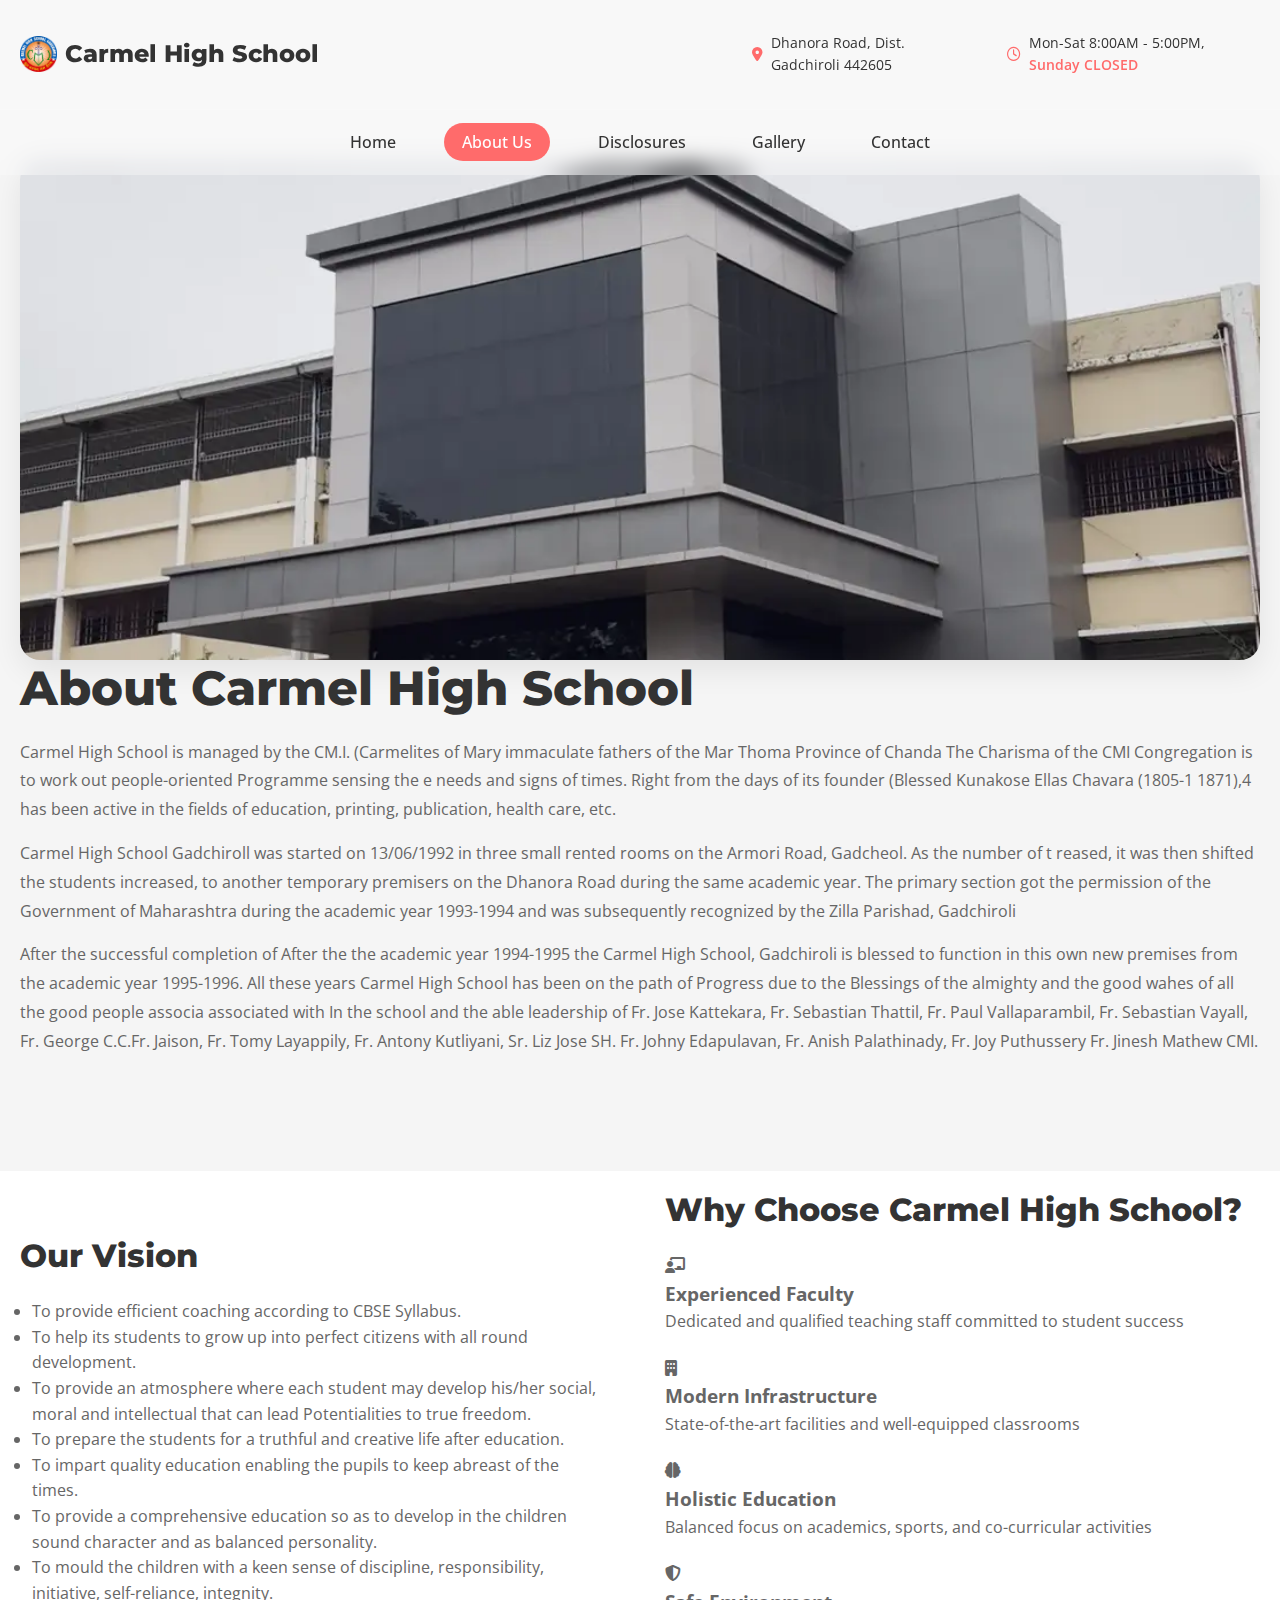
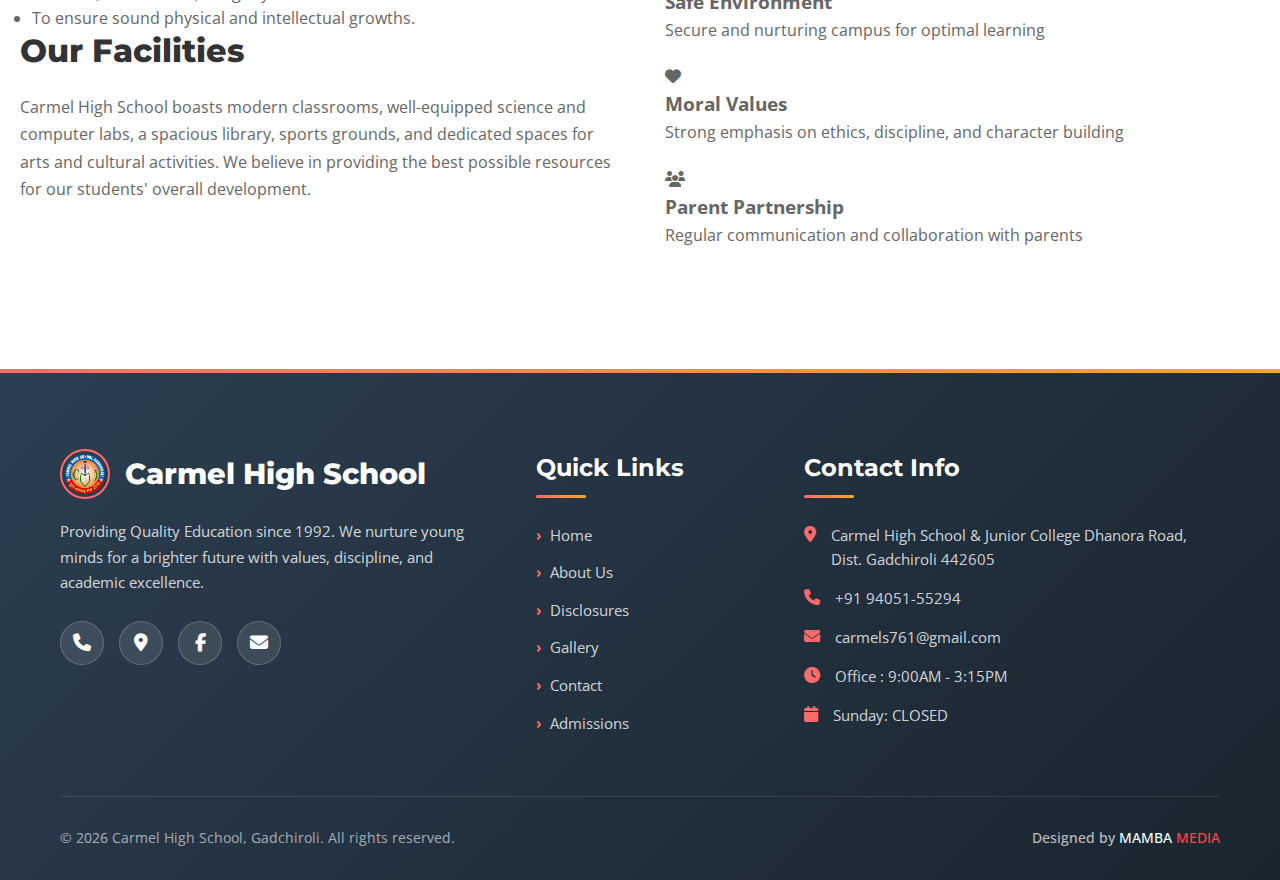
<file: about.html>
<!DOCTYPE html>
<html lang="en">
<head>
    <meta charset="UTF-8">
    <meta name="viewport" content="width=device-width, initial-scale=1.0">
    <title>About Us | Carmel High School Gadchiroli - A Legacy of Excellence</title>
    <meta name="description" content="Established in 1992, Carmel High School Gadchiroli offers holistic English medium education with a focus on moral values and academic discipline. Learn about our vision and mission.">
    <link rel="stylesheet" href="https://cdnjs.cloudflare.com/ajax/libs/font-awesome/6.4.0/css/all.min.css">
    <link rel="preconnect" href="https://fonts.googleapis.com">
    <link rel="preconnect" href="https://fonts.gstatic.com" crossorigin>
    <link href="https://fonts.googleapis.com/css2?family=Montserrat:wght@400;500;600;700;800&family=Open+Sans:wght@400;500;600&display=swap" rel="stylesheet">
    <link rel="stylesheet" href="styles.css">
    <link rel="icon" type="image/webp" href="images/carmel-school-gad.webp">
    <script type="application/ld+json">
    {
    "@context": "https://schema.org",
    "@type": "School",
    "name": "Carmel High School Gadchiroli",
    "alternateName": ["Carmel High School & Junior College", "Carmel CBSE Gadchiroli"],
    "url": "https://carmelcbsegad.org",
    "logo": "https://carmelcbsegad.org/images/carmel-school-gad.webp",
    "image": "https://carmelcbsegad.org/images/school-front.webp",
    "description": "Carmel High School Gadchiroli is a premier CBSE educational institution established in 1992, offering holistic education in Gadchiroli.",
    "foundingDate": "1992",
    "address": {
        "@type": "PostalAddress",
        "streetAddress": "Dhanora Road",
        "addressLocality": "Gadchiroli",
        "addressRegion": "Maharashtra",
        "postalCode": "442605",
        "addressCountry": "IN"
    },
    "contactPoint": {
        "@type": "ContactPoint",
        "telephone": "+91-94051-55294",
        "contactType": "admissions",
        "email": "carmels761@gmail.com",
        "areaServed": "Gadchiroli",
        "availableLanguage": ["English", "Hindi", "Marathi"]
    },
    "sameAs": [
        "https://www.facebook.com/carmels761/",
        "https://www.instagram.com/carmels1992/",
        "https://www.youtube.com/@carmelhighschoolgadchiroli1837"
    ],
    "openingHoursSpecification": [
        {
        "@type": "OpeningHoursSpecification",
        "dayOfWeek": ["Monday", "Tuesday", "Wednesday", "Thursday", "Friday", "Saturday"],
        "opens": "09:00",
        "closes": "15:15"
        }
    ]
    }
    </script>
</head>
<body>
    <!-- Update the mobile-header section in index.html -->
    <header class="mobile-header">
        <div class="mobile-header-container"> <!-- Add this wrapper -->
            <a href="index.html" style="text-decoration: none;">
                <div class="logo">
                    <img src="images/carmel-school-gad.webp" alt="Carmel High School Gadchiroli Logo" width="10%">
                    <h2>Carmel High School</h2>
                </div>
            </a>
            <div class="hamburger" id="mobileHamburger">
                <span></span>
                <span></span>
                <span></span>
            </div>
        </div>
        <nav class="mobile-nav">
            <div class="mobile-nav-links" id="mobileNavLinks">
                <a href="index.html">Home</a>
                <a href="about.html" class="active">About Us</a>
                <a href="disclosures.html">Disclosures</a>
                <a href="gallery.html">Gallery</a>
                <a href="contacts.html">Contact</a>
            </div>
        </nav>
    </header>

    <!-- Desktop Header - Only visible on desktop -->
    <header class="desktop-header">
        <!-- Utility Bar -->
        <div class="utility-bar">
            <div class="container utility-content">
                <a href="index.html" style="text-decoration: none;">
                    <div class="logo">
                    <img src="images/carmel-school-gad.webp" alt="Carmel High School Gadchiroli Logo" width="5%">
                    <h2>Carmel High School</h2>
                </div>
                </a>
                <div class="utility-info">
                    <div class="info-item">
                        <a href="https://maps.app.goo.gl/mGNbKYQAmGiyjG6eA" style="text-decoration: none; cursor: pointer" target="_blank">
                            <i class="fas fa-map-marker-alt"></i>
                        </a>
                        <span class="location">Dhanora Road, Dist. Gadchiroli 442605</span>
                    </div>
                    <div class="info-item">
                        <i class="far fa-clock"></i>
                        <span>Mon-Sat 8:00AM - 5:00PM, <span class="highlight">Sunday CLOSED</span></span>
                    </div>
                </div>
            </div>
        </div>
        
        <!-- Opaque Navigation Bar -->
        <nav class="main-nav">
            <div class="container nav-content">
                <ul class="nav-links">
                    <li><a href="index.html">Home</a></li>
                    <li><a href="about.html" class="active">About Us</a></li>
                    <li><a href="disclosures.html">Disclosures</a></li>
                    <li><a href="gallery.html">Gallery</a></li>
                    <li><a href="contacts.html">Contact</a></li>
                </ul>
            </div>
        </nav>
    </header>
    
    <!-- About Hero Section -->
    <section class="about-hero">
        <div class="container">
            <div class="about-intro">
                <div class="about-image">
                    <img src="images/school-front.webp" alt="Carmel High School Building">
                </div>
                <div class="about-text">
                    <h1>About Carmel High School</h1>
                    <p>
                        Carmel High School is managed by the CM.I. (Carmelites of Mary immaculate fathers of the Mar Thoma Province of Chanda The Charisma of the CMI Congregation is to work out people-oriented Programme sensing the e needs and signs of times. Right from the days of its founder (Blessed Kunakose Ellas Chavara (1805-1 1871),4 has been active in the fields of education, printing, publication, health care, etc.
                    </p>
                    <p>
                        Carmel High School Gadchiroll was started on 13/06/1992 in three small rented rooms on the Armori Road, Gadcheol. As the number of t reased, it was then shifted the students increased, to another temporary premisers on the Dhanora Road during the same academic year. The primary section got the permission of the Government of Maharashtra during the academic year 1993-1994 and was subsequently recognized by the Zilla Parishad, Gadchiroli
                    </p>
                    <p>
                        After the successful completion of After the the academic year 1994-1995 the Carmel High School, Gadchiroli is blessed to function in this own new premises from the academic year 1995-1996. All these years Carmel High School has been on the path of Progress due to the Blessings of the almighty and the good wahes of all the good people associa associated with In the school and the able leadership of Fr. Jose Kattekara, Fr. Sebastian Thattil, Fr. Paul Vallaparambil, Fr. Sebastian Vayall, Fr. George C.C.Fr. Jaison, Fr. Tomy Layappily, Fr. Antony Kutliyani, Sr. Liz Jose SH. Fr. Johny Edapulavan, Fr. Anish Palathinady, Fr. Joy Puthussery Fr. Jinesh Mathew CMI.
                    </p>
                </div>
            </div>
        </div>
    </section>
    
    <!-- About Details Section - Separate section for the rest of the content -->
    <section class="about-details">
        <div class="container">
            <div class="about-content">
                <div class="about-mission">
                    <h2>Our Vision</h2>
                    <ul style="text-align: left; padding: 0px 12px">
                        <li>To provide efficient coaching according to CBSE Syllabus.</li>
                        <li>To help its students to grow up into perfect citizens with all round development.</li>
                        <li>To provide an atmosphere where each student may develop his/her social, moral and intellectual that can lead Potentialities to true freedom.</li>
                        <li>To prepare the students for a truthful and creative life after education.</li>
                        <li>To impart quality education enabling the pupils to keep abreast of the times.</li>
                        <li>To provide a comprehensive education so as to develop in the children sound character and as balanced personality.</li>
                        <li>To mould the children with a keen sense of discipline, responsibility, initiative, self-reliance, integnity.</li>
                        <li>To ensure sound physical and intellectual growths.</li>
                    </ul>

                    <h2>Our Facilities</h2>
                    <p>Carmel High School boasts modern classrooms, well-equipped science and computer labs, a spacious library, sports grounds, and dedicated spaces for arts and cultural activities. We believe in providing the best possible resources for our students' overall development.</p>
                </div>
                
                <div class="about-features">
                    <h2>Why Choose Carmel High School?</h2>
                    <div class="features-list">
                        <div class="feature-item">
                            <i class="fas fa-chalkboard-teacher"></i>
                            <h3>Experienced Faculty</h3>
                            <p>Dedicated and qualified teaching staff committed to student success</p>
                        </div>
                        <div class="feature-item">
                            <i class="fas fa-building"></i>
                            <h3>Modern Infrastructure</h3>
                            <p>State-of-the-art facilities and well-equipped classrooms</p>
                        </div>
                        <div class="feature-item">
                            <i class="fas fa-brain"></i>
                            <h3>Holistic Education</h3>
                            <p>Balanced focus on academics, sports, and co-curricular activities</p>
                        </div>
                        <div class="feature-item">
                            <i class="fas fa-shield-alt"></i>
                            <h3>Safe Environment</h3>
                            <p>Secure and nurturing campus for optimal learning</p>
                        </div>
                        <div class="feature-item">
                            <i class="fas fa-heart"></i>
                            <h3>Moral Values</h3>
                            <p>Strong emphasis on ethics, discipline, and character building</p>
                        </div>
                        <div class="feature-item">
                            <i class="fas fa-users"></i>
                            <h3>Parent Partnership</h3>
                            <p>Regular communication and collaboration with parents</p>
                        </div>
                    </div>
                    
                    
                </div>
            </div>
        </div>
    </section>
    
    <!-- Footer -->
    <footer class="footer">
        <div class="container">
            <div class="footer-content">
                <div class="footer-col">
                    <div class="footer-logo">
                        <img src="images/carmel-school-gad.webp" alt="Carmel High School Gadchiroli Logo" width="50">
                        <h2>Carmel High School</h2>
                    </div>
                    <p class="footer-description">Providing Quality Education since 1992. We nurture young minds for a brighter future with values, discipline, and academic excellence.</p>
                    <div class="social-icons">
                        <a href="tel:9405155294"><i class="fa-solid fa-phone"></i></a>
                        <a href="https://maps.app.goo.gl/mGNbKYQAmGiyjG6eA" target="_blank"><i class="fa-solid fa-location-dot"></i></a>
                        <a href="https://www.facebook.com/carmels761/"><i class="fab fa-facebook-f"></i></a>
                        <a href="mailto:carmels761@gmail.com" target="_blank"><i class="fa-solid fa-envelope"></i></a>
                    </div>
                </div>
                
                <div class="footer-col">
                    <h3>Quick Links</h3>
                    <ul>
                        <li><a href="index.html">Home</a></li>
                        <li><a href="about.html">About Us</a></li>
                        <li><a href="disclosures.html">Disclosures</a></li>
                        <li><a href="gallery.html">Gallery</a></li>
                        <li><a href="contacts.html">Contact</a></li>
                        <li><a href="admissions.html">Admissions</a></li>
                    </ul>
                </div>
                
                <div class="footer-col">
                    <h3>Contact Info</h3>
                    <div class="contact-info">
                        <a href="https://maps.app.goo.gl/mGNbKYQAmGiyjG6eA" target="_blank">
                            <p><i class="fas fa-map-marker-alt"></i> Carmel High School & Junior College Dhanora Road, Dist. Gadchiroli 442605</p>
                        </a>
                        <a href="tel:9405155294" target="_blank">
                            <p><i class="fas fa-phone"></i>+91 94051-55294</p>
                        </a>
                        <a href="mailto:carmels761@gmail.com" target="_blank">
                            <p><i class="fas fa-envelope"></i>carmels761@gmail.com</p>
                        </a>
                        <p><i class="fas fa-clock"></i> Office : 9:00AM - 3:15PM</p>
                        <p><i class="fas fa-calendar"></i> Sunday: CLOSED</p>
                    </div>
                </div>
            </div>
            
            <div class="footer-bottom">
                <p>&copy; 2026 Carmel High School, Gadchiroli. All rights reserved.</p>
                <p>Designed by <a href="https://www.mambaclub.site/" target="_blank" style="text-decoration: none; color:azure">MAMBA <span style="color: #ff4444;">MEDIA</span></a></p>
            </div>
        </div>
    </footer>
    
    <script src="script.js"></script>
</body>
</html>
</file>
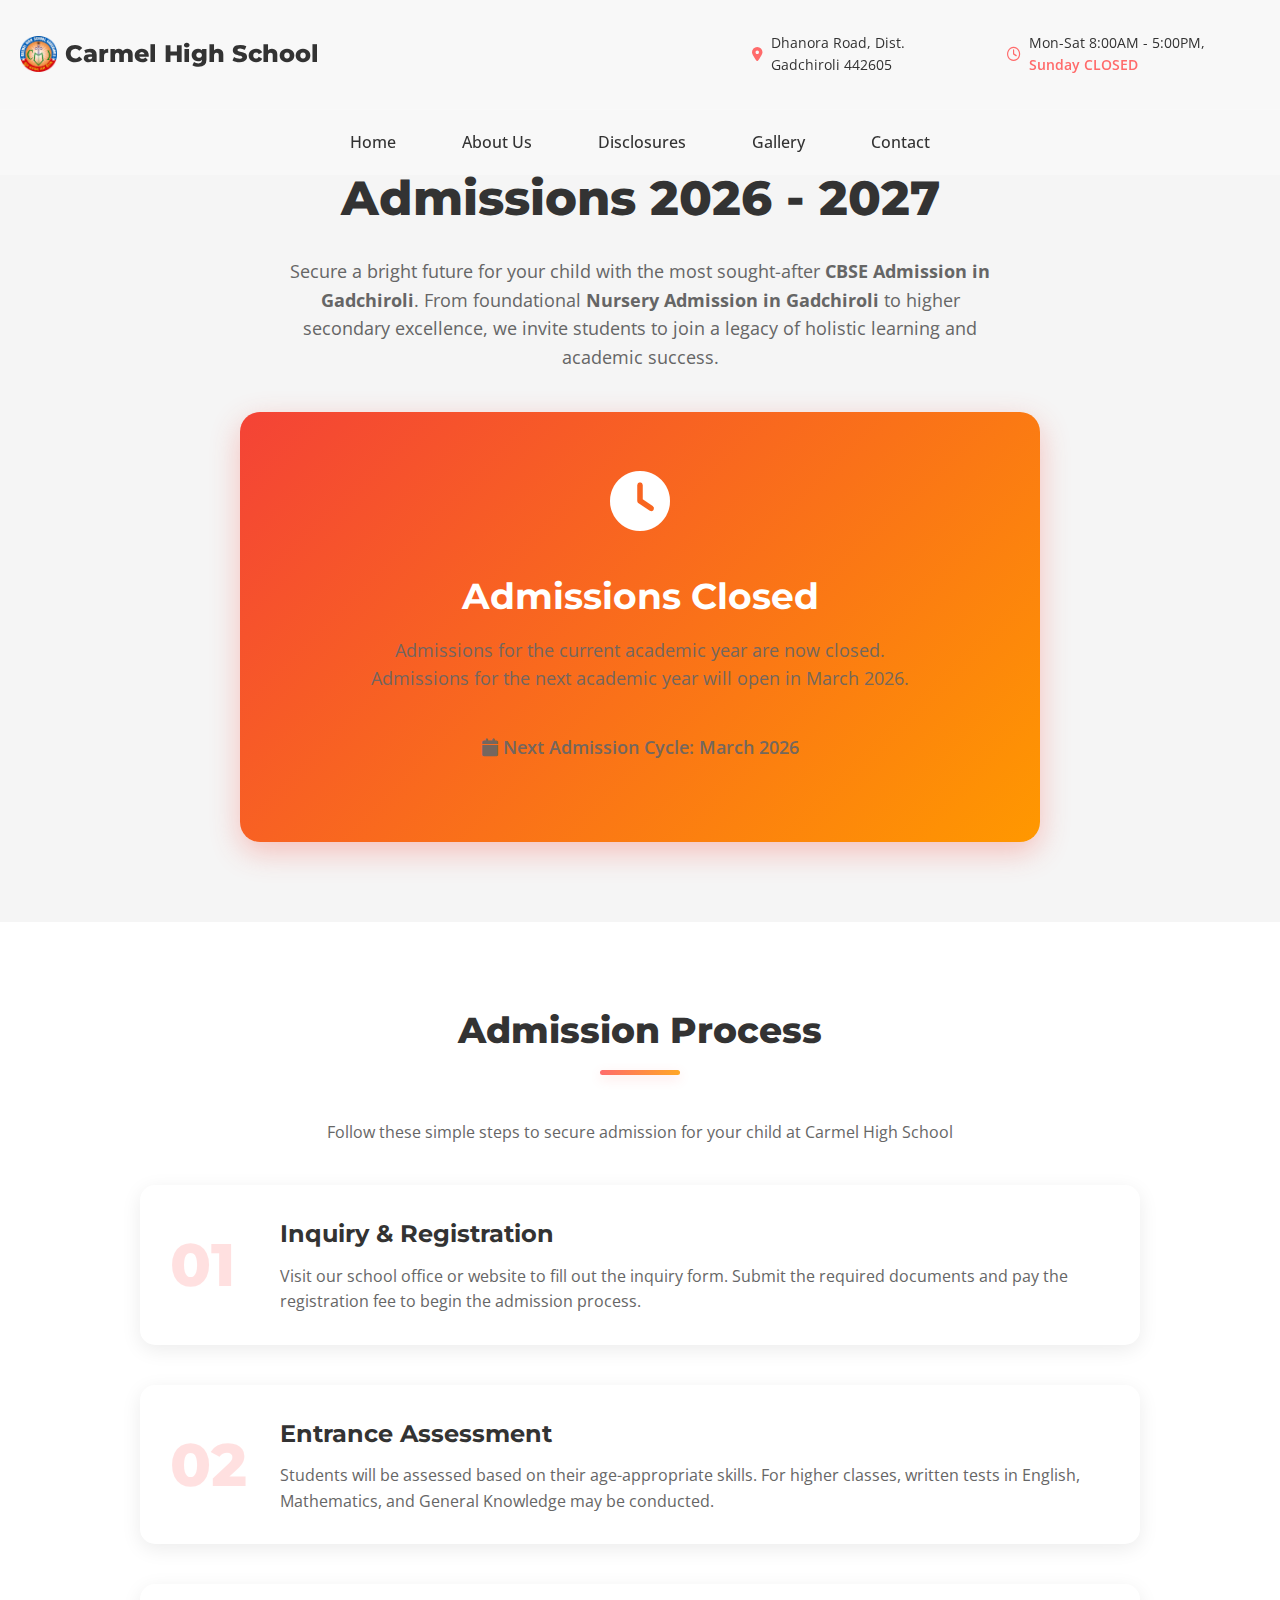
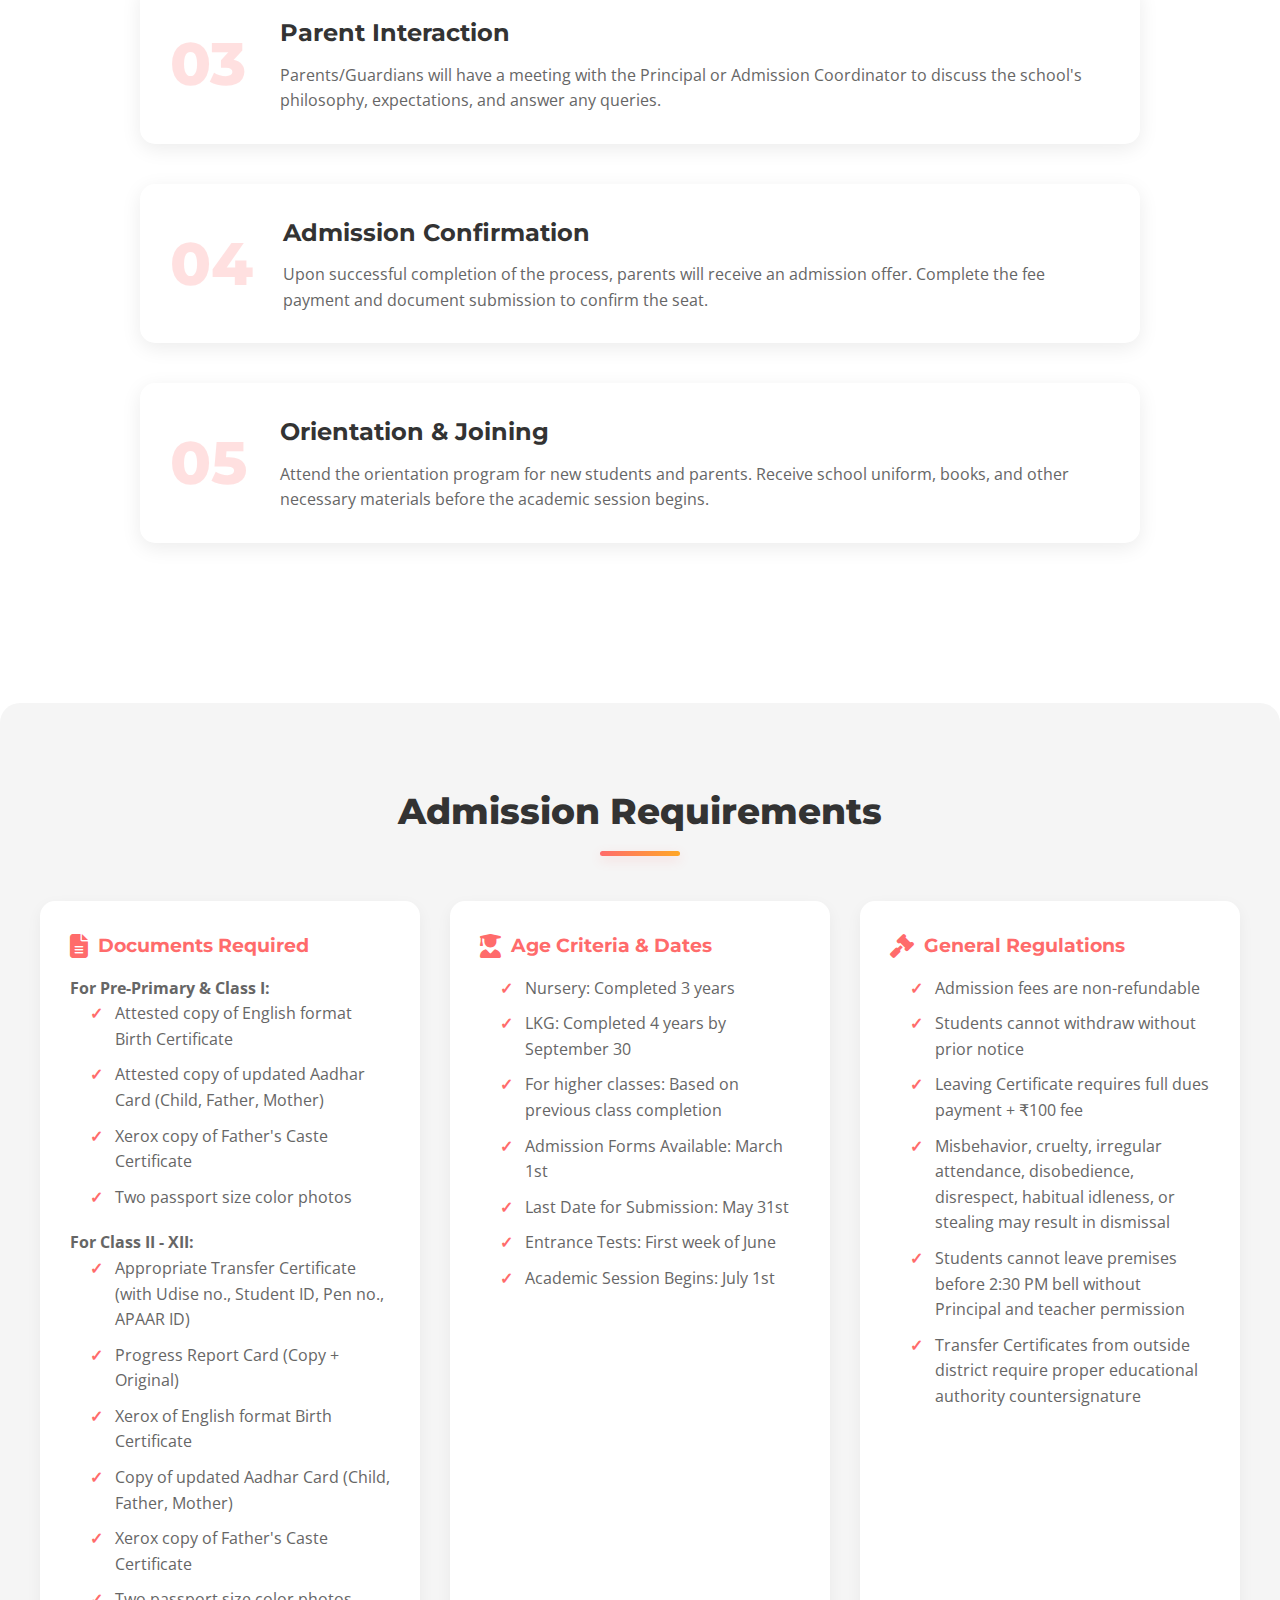
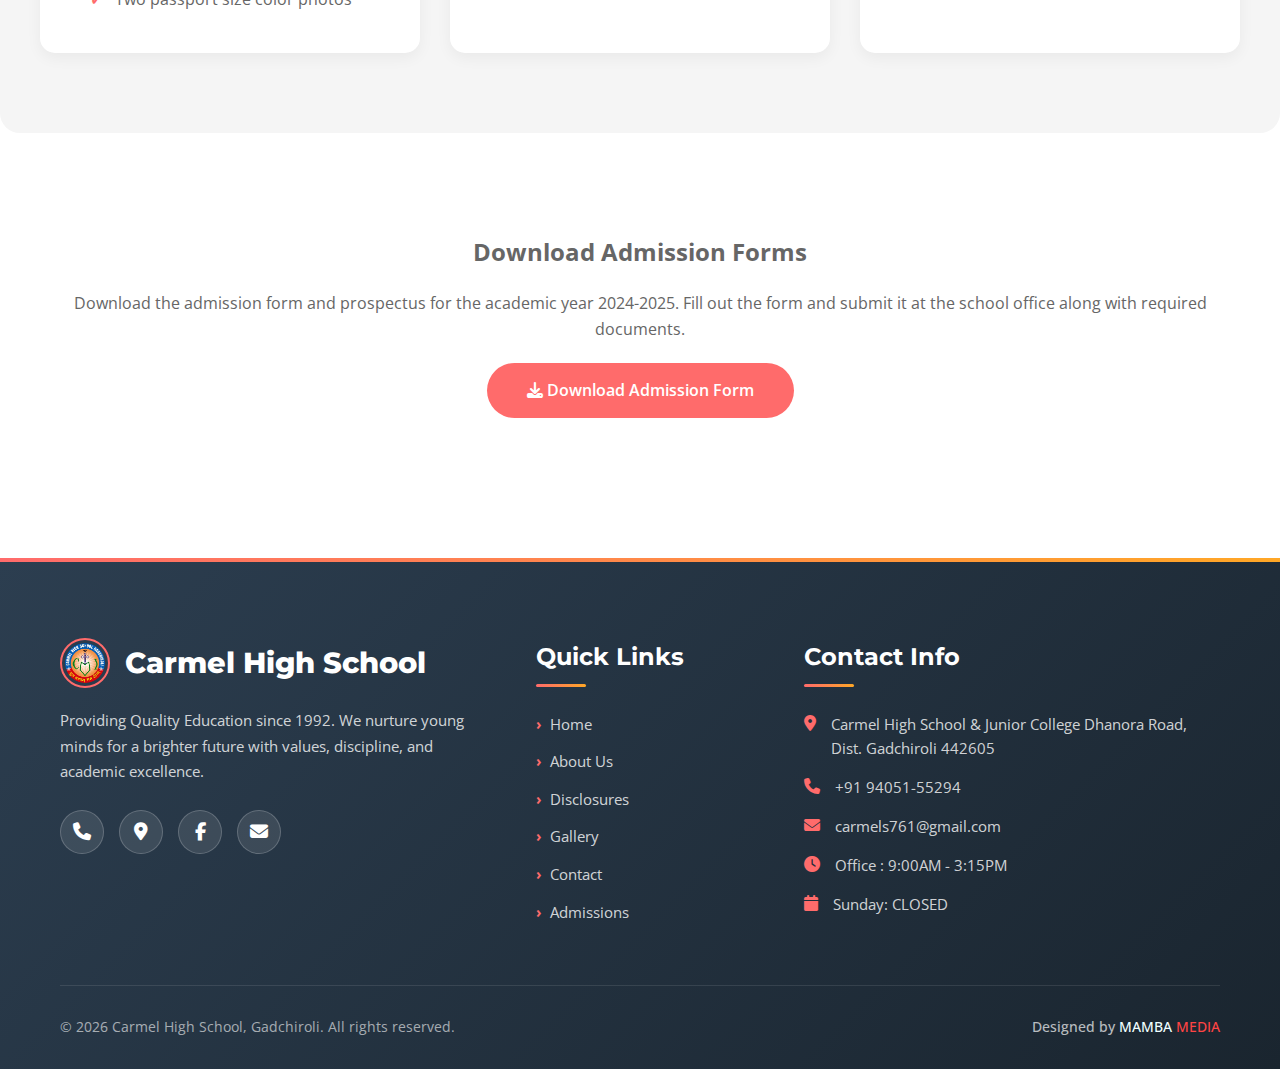
<file: admissions.html>
<!DOCTYPE html>
<html lang="en">
<head>
    <meta charset="UTF-8">
    <meta name="viewport" content="width=device-width, initial-scale=1.0">
    <title>Admissions 2026-27 | Best CBSE School in Gadchiroli</title>
    <meta name="description" content="Apply now for admissions at Carmel High School Gadchiroli. Open for Nursery to Class 10. Check eligibility, required documents, and download the admission form here.">
    <link rel="stylesheet" href="https://cdnjs.cloudflare.com/ajax/libs/font-awesome/6.4.0/css/all.min.css">
    <link rel="preconnect" href="https://fonts.googleapis.com">
    <link rel="preconnect" href="https://fonts.gstatic.com" crossorigin>
    <link href="https://fonts.googleapis.com/css2?family=Montserrat:wght@400;500;600;700;800&family=Open+Sans:wght@400;500;600&display=swap" rel="stylesheet">
    <link rel="stylesheet" href="styles.css">
    <link rel="icon" type="image/webp" href="images/carmel-school-gad.webp">
    <script type="application/ld+json">
    {
    "@context": "https://schema.org",
    "@type": "School",
    "name": "Carmel High School Gadchiroli",
    "alternateName": ["Carmel High School & Junior College", "Carmel CBSE Gadchiroli"],
    "url": "https://carmelcbsegad.org",
    "logo": "https://carmelcbsegad.org/images/carmel-school-gad.webp",
    "image": "https://carmelcbsegad.org/images/school-front.webp",
    "description": "Carmel High School Gadchiroli is a premier CBSE educational institution established in 1992, offering holistic education in Gadchiroli.",
    "foundingDate": "1992",
    "address": {
        "@type": "PostalAddress",
        "streetAddress": "Dhanora Road",
        "addressLocality": "Gadchiroli",
        "addressRegion": "Maharashtra",
        "postalCode": "442605",
        "addressCountry": "IN"
    },
    "contactPoint": {
        "@type": "ContactPoint",
        "telephone": "+91-94051-55294",
        "contactType": "admissions",
        "email": "carmels761@gmail.com",
        "areaServed": "Gadchiroli",
        "availableLanguage": ["English", "Hindi", "Marathi"]
    },
    "sameAs": [
        "https://www.facebook.com/carmels761/",
        "https://www.instagram.com/carmels1992/",
        "https://www.youtube.com/@carmelhighschoolgadchiroli1837"
    ],
    "openingHoursSpecification": [
        {
        "@type": "OpeningHoursSpecification",
        "dayOfWeek": ["Monday", "Tuesday", "Wednesday", "Thursday", "Friday", "Saturday"],
        "opens": "09:00",
        "closes": "15:15"
        }
    ]
    }
    </script>
    <style>
        /* Admissions Page Specific Styles */
        .admissions-hero {
            padding-top: 140px;
            padding-bottom: 20px;
            background-color: var(--primary-gray);
            text-align: center;
        }
        
        .admissions-hero h1 {
            font-family: 'Montserrat', sans-serif;
            font-size: 48px;
            font-weight: 800;
            color: var(--primary-dark);
            margin-bottom: 20px;
        }
        
        .admissions-hero p {
            font-size: 18px;
            color: var(--text-gray);
            max-width: 700px;
            margin: 0 auto 40px;
        }
        
        .admission-status-container {
            margin: 40px auto;
            max-width: 800px;
        }
        
        .status-card {
            padding: 40px;
            border-radius: 20px;
            text-align: center;
            margin-bottom: 40px;
            transition: all 0.3s ease;
        }
        
        .status-open {
            background: linear-gradient(135deg, #4CAF50, #8BC34A);
            color: white;
            box-shadow: 0 10px 30px rgba(76, 175, 80, 0.3);
        }
        
        .status-closed {
            background: linear-gradient(135deg, #f44336, #FF9800);
            color: white;
            box-shadow: 0 10px 30px rgba(244, 67, 54, 0.3);
        }
        
        .status-icon {
            font-size: 60px;
            margin-bottom: 20px;
        }
        
        .status-card h2 {
            font-family: 'Montserrat', sans-serif;
            font-size: 36px;
            margin-bottom: 10px;
        }
        
        .status-card p {
            font-size: 18px;
            opacity: 0.9;
        }
        
        .admission-process {
            padding: 60px 20px;
            background-color: white;
        }
        
        .process-steps {
            max-width: 1000px;
            margin: 40px auto;
            position: relative;
        }
        
        .process-step {
            display: flex;
            align-items: center;
            margin-bottom: 40px;
            position: relative;
            padding: 30px;
            background: white;
            border-radius: 15px;
            box-shadow: 0 5px 20px rgba(0, 0, 0, 0.08);
            transition: transform 0.3s ease;
        }
        
        .process-step:hover {
            transform: translateY(-5px);
        }
        
        .step-number {
            font-family: 'Montserrat', sans-serif;
            font-size: 60px;
            font-weight: 800;
            color: var(--primary-red);
            min-width: 80px;
            margin-right: 30px;
            opacity: 0.2;
        }
        
        .step-content {
            flex: 1;
        }
        
        .step-content h3 {
            font-family: 'Montserrat', sans-serif;
            font-size: 24px;
            color: var(--primary-dark);
            margin-bottom: 10px;
        }
        
        .step-content p {
            color: var(--text-gray);
            line-height: 1.6;
        }
        
        .admission-requirements {
            padding: 60px 20px;
            background-color: var(--primary-gray);
            border-radius: 20px;
            margin: 40px 0;
        }
        
        .requirements-grid {
            display: grid;
            grid-template-columns: repeat(auto-fit, minmax(300px, 1fr));
            gap: 30px;
            margin-top: 40px;
        }
        
        .requirement-card {
            background: white;
            padding: 30px;
            border-radius: 15px;
            box-shadow: 0 5px 15px rgba(0, 0, 0, 0.05);
        }
        
        .requirement-card h3 {
            font-family: 'Montserrat', sans-serif;
            color: var(--primary-red);
            margin-bottom: 15px;
            display: flex;
            align-items: center;
            gap: 10px;
        }
        
        .requirement-card h3 i {
            font-size: 24px;
        }
        
        .requirement-card ul {
            list-style: none;
            padding-left: 20px;
        }
        
        .requirement-card li {
            margin-bottom: 10px;
            position: relative;
            padding-left: 25px;
        }
        
        .requirement-card li:before {
            content: '✓';
            position: absolute;
            left: 0;
            color: var(--primary-red);
            font-weight: bold;
        }
        
        .download-section {
            text-align: center;
            padding: 40px;
            background: white;
            border-radius: 15px;
            margin: 40px 0;
        }
        
        .download-btn {
            display: inline-block;
            background: var(--primary-red);
            color: white;
            padding: 15px 40px;
            border-radius: 50px;
            text-decoration: none;
            font-weight: 600;
            margin-top: 20px;
            transition: all 0.3s ease;
        }
        
        .download-btn:hover {
            background: #ff5252;
            transform: translateY(-3px);
        }
        
        @media (max-width: 768px) {

            .admissions-hero {
                padding-top: 50px;
            }

            .admissions-hero h1 {
                font-size: 36px;
            }
            
            .status-card {
                padding: 30px 20px;
            }
            
            .status-card h2 {
                font-size: 28px;
            }
            
            .process-step {
                flex-direction: column;
                text-align: center;
            }
            
            .step-number {
                margin-right: 0;
                margin-bottom: 20px;
            }
        }
    </style>
</head>
<body>
    <!-- Mobile Header -->
    <header class="mobile-header">
        <div class="mobile-header-container">
            <a href="index.html" style="text-decoration: none;">
                <div class="logo">
                    <img src="images/carmel-school-gad.webp" alt="Carmel High School Gadchiroli Logo" width="10%">
                    <h2>Carmel High School</h2>
                </div>
            </a>
            <div class="hamburger" id="mobileHamburger">
                <span></span>
                <span></span>
                <span></span>
            </div>
        </div>
        <nav class="mobile-nav">
            <div class="mobile-nav-links" id="mobileNavLinks">
                <a href="index.html">Home</a>
                <a href="about.html">About Us</a>
                <a href="disclosures.html">Disclosures</a>
                <a href="gallery.html">Gallery</a>
                <a href="contacts.html">Contact</a>
            </div>
        </nav>
    </header>

    <!-- Desktop Header -->
    <header class="desktop-header">
        <div class="utility-bar">
            <div class="container utility-content">
                <a href="index.html" style="text-decoration: none;">
                    <div class="logo">
                        <img src="images/carmel-school-gad.webp" alt="Carmel High School Gadchiroli Logo" width="5%">
                        <h2>Carmel High School</h2>
                    </div>
                </a>
                <div class="utility-info">
                    <div class="info-item">
                        <a href="https://maps.app.goo.gl/mGNbKYQAmGiyjG6eA" style="text-decoration: none; cursor: pointer" target="_blank">
                            <i class="fas fa-map-marker-alt"></i>
                        </a>
                        <span class="location">Dhanora Road, Dist. Gadchiroli 442605</span>
                    </div>
                    <div class="info-item">
                        <i class="far fa-clock"></i>
                        <span>Mon-Sat 8:00AM - 5:00PM, <span class="highlight">Sunday CLOSED</span></span>
                    </div>
                </div>
            </div>
        </div>
        
        <nav class="main-nav">
            <div class="container nav-content">
                <ul class="nav-links">
                    <li><a href="index.html">Home</a></li>
                    <li><a href="about.html">About Us</a></li>
                    <li><a href="disclosures.html">Disclosures</a></li>
                    <li><a href="gallery.html">Gallery</a></li>
                    <li><a href="contacts.html">Contact</a></li>
                </ul>
            </div>
        </nav>
    </header>
    
    <!-- Admissions Hero Section -->
    <section class="admissions-hero">
        <div class="container">
            <h1>Admissions 2026 - 2027</h1>
            <p>
                Secure a bright future for your child with the most sought-after <strong>CBSE Admission in Gadchiroli</strong>. 
                From foundational <strong>Nursery Admission in Gadchiroli</strong> to higher secondary excellence, 
                we invite students to join a legacy of holistic learning and academic success.
            </p>

            
            <!-- Dynamic Admission Status Card -->
            <div class="admission-status-container">
                <div id="admissionStatusCard" class="status-card">
                    <!-- Content will be filled by JavaScript -->
                </div>
            </div>
        </div>
    </section>
    
    <!-- Admission Process Section -->
    <section class="admission-process">
        <div class="container">
            <h2 class="section-title">Admission Process</h2>
            <p style="text-align: center; max-width: 800px; margin: 0 auto 40px;">Follow these simple steps to secure admission for your child at Carmel High School</p>
            
            <div class="process-steps">
                <div class="process-step">
                    <div class="step-number">01</div>
                    <div class="step-content">
                        <h3>Inquiry & Registration</h3>
                        <p>Visit our school office or website to fill out the inquiry form. Submit the required documents and pay the registration fee to begin the admission process.</p>
                    </div>
                </div>
                
                <div class="process-step">
                    <div class="step-number">02</div>
                    <div class="step-content">
                        <h3>Entrance Assessment</h3>
                        <p>Students will be assessed based on their age-appropriate skills. For higher classes, written tests in English, Mathematics, and General Knowledge may be conducted.</p>
                    </div>
                </div>
                
                <div class="process-step">
                    <div class="step-number">03</div>
                    <div class="step-content">
                        <h3>Parent Interaction</h3>
                        <p>Parents/Guardians will have a meeting with the Principal or Admission Coordinator to discuss the school's philosophy, expectations, and answer any queries.</p>
                    </div>
                </div>
                
                <div class="process-step">
                    <div class="step-number">04</div>
                    <div class="step-content">
                        <h3>Admission Confirmation</h3>
                        <p>Upon successful completion of the process, parents will receive an admission offer. Complete the fee payment and document submission to confirm the seat.</p>
                    </div>
                </div>
                
                <div class="process-step">
                    <div class="step-number">05</div>
                    <div class="step-content">
                        <h3>Orientation & Joining</h3>
                        <p>Attend the orientation program for new students and parents. Receive school uniform, books, and other necessary materials before the academic session begins.</p>
                    </div>
                </div>
            </div>
        </div>
    </section>
    
    <!-- Admission Requirements -->
    <section class="admission-requirements">
        <div class="container">
            <h2 class="section-title">Admission Requirements</h2>
            
            <div class="requirements-grid">
                <div class="requirement-card">
                    <h3><i class="fas fa-file-alt"></i> Documents Required</h3>
                    <p><strong>For Pre-Primary & Class I:</strong></p>
                    <ul>
                        <li>Attested copy of English format Birth Certificate</li>
                        <li>Attested copy of updated Aadhar Card (Child, Father, Mother)</li>
                        <li>Xerox copy of Father's Caste Certificate</li>
                        <li>Two passport size color photos</li>
                    </ul>
                    
                    <p style="margin-top: 20px;"><strong>For Class II - XII:</strong></p>
                    <ul>
                        <li>Appropriate Transfer Certificate (with Udise no., Student ID, Pen no., APAAR ID)</li>
                        <li>Progress Report Card (Copy + Original)</li>
                        <li>Xerox of English format Birth Certificate</li>
                        <li>Copy of updated Aadhar Card (Child, Father, Mother)</li>
                        <li>Xerox copy of Father's Caste Certificate</li>
                        <li>Two passport size color photos</li>
                    </ul>
                </div>
                
                <div class="requirement-card">
                    <h3><i class="fas fa-user-graduate"></i> Age Criteria & Dates</h3>
                    <ul>
                        <li>Nursery: Completed 3 years</li>
                        <li>LKG: Completed 4 years by September 30</li>
                        <li>For higher classes: Based on previous class completion</li>
                        <li>Admission Forms Available: March 1st</li>
                        <li>Last Date for Submission: May 31st</li>
                        <li>Entrance Tests: First week of June</li>
                        <li>Academic Session Begins: July 1st</li>
                    </ul>
                </div>
                
                <div class="requirement-card">
                    <h3><i class="fas fa-gavel"></i> General Regulations</h3>
                    <ul>
                        <li>Admission fees are non-refundable</li>
                        <li>Students cannot withdraw without prior notice</li>
                        <li>Leaving Certificate requires full dues payment + ₹100 fee</li>
                        <li>Misbehavior, cruelty, irregular attendance, disobedience, disrespect, habitual idleness, or stealing may result in dismissal</li>
                        <li>Students cannot leave premises before 2:30 PM bell without Principal and teacher permission</li>
                        <li>Transfer Certificates from outside district require proper educational authority countersignature</li>
                    </ul>
                </div>
            </div>
        </div>
    </section>
    
    <!-- Download Forms Section -->
    <section class="download-section">
        <div class="container">
            <h2 style="margin-bottom: 20px;">Download Admission Forms</h2>
            <p>Download the admission form and prospectus for the academic year 2024-2025. Fill out the form and submit it at the school office along with required documents.</p>
            <a href="disclosures.html" class="download-btn">
                <i class="fas fa-download"></i> Download Admission Form
            </a>
        </div>
    </section>
    
    <!-- Footer -->
    <footer class="footer">
        <div class="container">
            <div class="footer-content">
                <div class="footer-col">
                    <div class="footer-logo">
                        <img src="images/carmel-school-gad.webp" alt="Carmel High School Gadchiroli Logo" width="50">
                        <h2>Carmel High School</h2>
                    </div>
                    <p class="footer-description">Providing Quality Education since 1992. We nurture young minds for a brighter future with values, discipline, and academic excellence.</p>
                    <div class="social-icons">
                        <a href="tel:9405155294"><i class="fa-solid fa-phone"></i></a>
                        <a href="https://maps.app.goo.gl/mGNbKYQAmGiyjG6eA" target="_blank"><i class="fa-solid fa-location-dot"></i></a>
                        <a href="https://www.facebook.com/carmels761/"><i class="fab fa-facebook-f"></i></a>
                        <a href="mailto:carmels761@gmail.com" target="_blank"><i class="fa-solid fa-envelope"></i></a>
                </div>
                </div>
                
                <div class="footer-col">
                    <h3>Quick Links</h3>
                    <ul>
                        <li><a href="#">Home</a></li>
                        <li><a href="about.html">About Us</a></li>
                        <li><a href="disclosures.html">Disclosures</a></li>
                        <li><a href="gallery.html">Gallery</a></li>
                        <li><a href="contacts.html">Contact</a></li>
                        <li><a href="admissions.html">Admissions</a></li>
                    </ul>
                </div>
                
                <div class="footer-col">
                    <h3>Contact Info</h3>
                    <div class="contact-info">
                        <a href="https://maps.app.goo.gl/mGNbKYQAmGiyjG6eA" target="_blank">
                            <p><i class="fas fa-map-marker-alt"></i> Carmel High School & Junior College Dhanora Road, Dist. Gadchiroli 442605</p>
                        </a>
                        <a href="tel:9405155294" target="_blank">
                            <p><i class="fas fa-phone"></i>+91 94051-55294</p>
                        </a>
                        <a href="mailto:carmels761@gmail.com" target="_blank">
                            <p><i class="fas fa-envelope"></i>carmels761@gmail.com</p>
                        </a>
                        <p><i class="fas fa-clock"></i> Office : 9:00AM - 3:15PM</p>
                        <p><i class="fas fa-calendar"></i> Sunday: CLOSED</p>
                    </div>
                </div>
            </div>
            
            <div class="footer-bottom">
                <p>&copy; 2026 Carmel High School, Gadchiroli. All rights reserved.</p>
                <p>Designed by <a href="https://www.mambaclub.site/" target="_blank" style="text-decoration: none; color:azure">MAMBA <span style="color: #ff4444;">MEDIA</span></a></p>
            </div>
        </div>
    </footer>
    
    <script src="script.js"></script>
    <script>
        // Dynamic Admission Status
        document.addEventListener('DOMContentLoaded', function() {
            const statusCard = document.getElementById('admissionStatusCard');
            const currentDate = new Date();
            const currentMonth = currentDate.getMonth() + 1; // January is 0
            
            // Admissions open from March (3) to May (5)
            const isAdmissionOpen = currentMonth >= 3 && currentMonth <= 5;
            
            if (isAdmissionOpen) {
                statusCard.className = 'status-card status-open';
                statusCard.innerHTML = `
                    <div class="status-icon">
                        <i class="fas fa-check-circle"></i>
                    </div>
                    <h2>Admissions Open</h2>
                    <p>Admissions for the academic year ${currentDate.getFullYear()}-${currentDate.getFullYear() + 1} are now open.<br>
                    Last date for submission: May 31, ${currentDate.getFullYear()}</p>
                    <p style="margin-top: 20px; font-weight: 600;">
                        <i class="fas fa-clock"></i> School Office Timings: 9:00 AM - 4:00 PM (Monday to Saturday)
                    </p>
                `;
            } else {
                statusCard.className = 'status-card status-closed';
                statusCard.innerHTML = `
                    <div class="status-icon">
                        <i class="fas fa-clock"></i>
                    </div>
                    <h2>Admissions Closed</h2>
                    <p>Admissions for the current academic year are now closed.<br>
                    Admissions for the next academic year will open in March ${currentDate.getFullYear()}.</p>
                    <p style="margin-top: 20px; font-weight: 600;">
                        <i class="fas fa-calendar"></i> Next Admission Cycle: March ${currentDate.getFullYear()}
                    </p>
                `;
            }
            
            // Update mobile menu for this page
            const mobileLinks = document.querySelectorAll('.mobile-nav-links a');
            mobileLinks.forEach(link => {
                if (link.getAttribute('href') === 'admissions.html') {
                    link.classList.add('active');
                } else {
                    link.classList.remove('active');
                }
            });
        });
    </script>
</body>
</html>
</file>
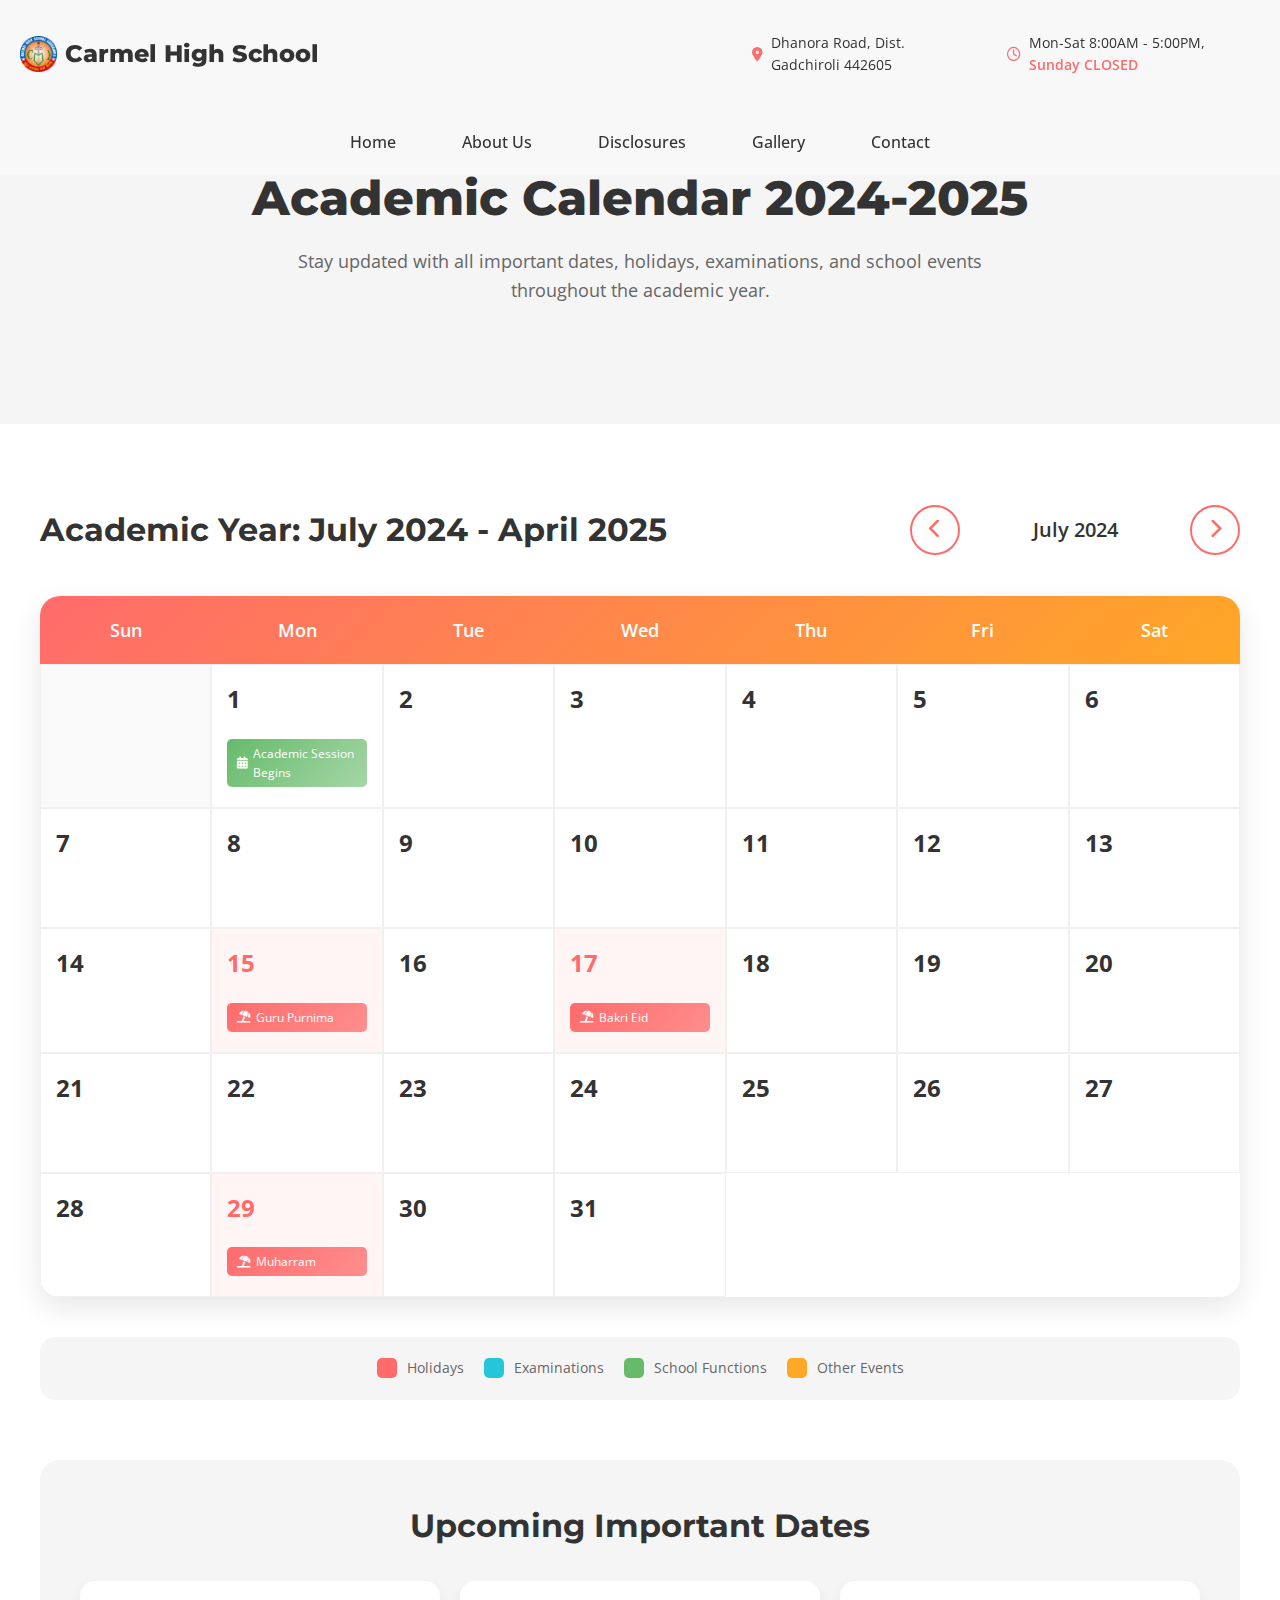
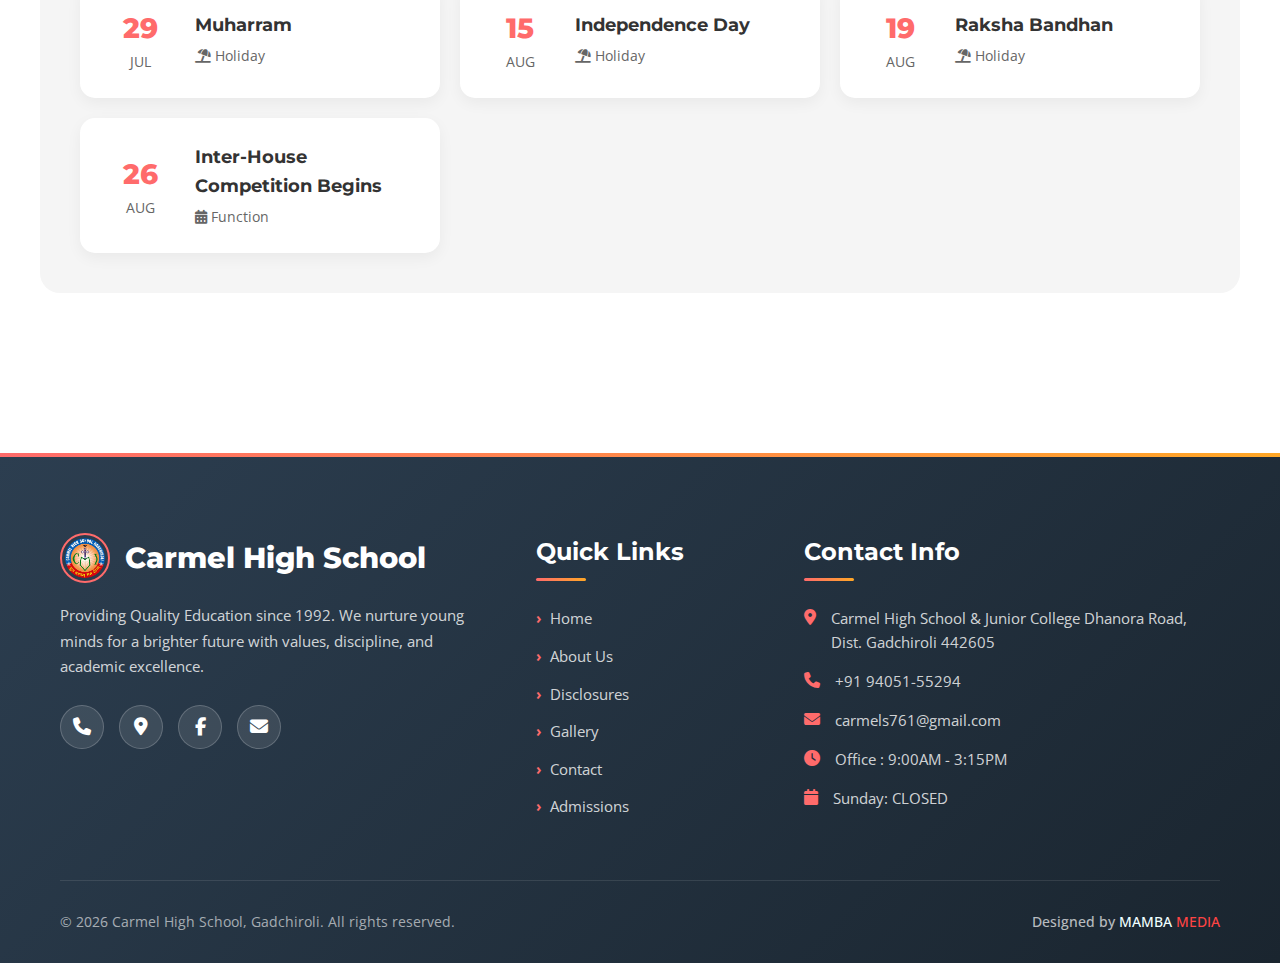
<file: calendar.html>
<!DOCTYPE html>
<html lang="en">
<head>
    <meta charset="UTF-8">
    <meta name="viewport" content="width=device-width, initial-scale=1.0">
    <title>Academic Calendar 2024-25 | Carmel High School Gadchiroli</title>
    <meta name="description" content="Stay updated with the Carmel High School academic calendar. Check dates for exams, holidays, cultural events, and parent-teacher meetings for the current academic year.">
    <link rel="stylesheet" href="https://cdnjs.cloudflare.com/ajax/libs/font-awesome/6.4.0/css/all.min.css">
    <link rel="preconnect" href="https://fonts.googleapis.com">
    <link rel="preconnect" href="https://fonts.gstatic.com" crossorigin>
    <link href="https://fonts.googleapis.com/css2?family=Montserrat:wght@400;500;600;700;800&family=Open+Sans:wght@400;500;600&display=swap" rel="stylesheet">
    <link rel="stylesheet" href="styles.css">
    <link rel="icon" type="image/webp" href="images/carmel-school-gad.webp">
    <script type="application/ld+json">
    {
    "@context": "https://schema.org",
    "@type": "School",
    "name": "Carmel High School Gadchiroli",
    "alternateName": ["Carmel High School & Junior College", "Carmel CBSE Gadchiroli"],
    "url": "https://carmelcbsegad.org",
    "logo": "https://carmelcbsegad.org/images/carmel-school-gad.webp",
    "image": "https://carmelcbsegad.org/images/school-front.webp",
    "description": "Carmel High School Gadchiroli is a premier CBSE educational institution established in 1992, offering holistic education in Gadchiroli.",
    "foundingDate": "1992",
    "address": {
        "@type": "PostalAddress",
        "streetAddress": "Dhanora Road",
        "addressLocality": "Gadchiroli",
        "addressRegion": "Maharashtra",
        "postalCode": "442605",
        "addressCountry": "IN"
    },
    "contactPoint": {
        "@type": "ContactPoint",
        "telephone": "+91-94051-55294",
        "contactType": "admissions",
        "email": "carmels761@gmail.com",
        "areaServed": "Gadchiroli",
        "availableLanguage": ["English", "Hindi", "Marathi"]
    },
    "sameAs": [
        "https://www.facebook.com/carmels761/",
        "https://www.instagram.com/carmels1992/",
        "https://www.youtube.com/@carmelhighschoolgadchiroli1837"
    ],
    "openingHoursSpecification": [
        {
        "@type": "OpeningHoursSpecification",
        "dayOfWeek": ["Monday", "Tuesday", "Wednesday", "Thursday", "Friday", "Saturday"],
        "opens": "09:00",
        "closes": "15:15"
        }
    ]
    }
    </script>
    <style>
        /* Calendar Page Specific Styles */
        .calendar-hero {
            padding-top: 140px;
            padding-bottom: 60px;
            background-color: var(--primary-gray);
            text-align: center;
        }
        
        .calendar-hero h1 {
            font-family: 'Montserrat', sans-serif;
            font-size: 48px;
            font-weight: 800;
            color: var(--primary-dark);
            margin-bottom: 10px;
        }
        
        .calendar-hero p {
            font-size: 18px;
            color: var(--text-gray);
            max-width: 700px;
            margin: 0 auto 40px;
        }
        
        .calendar-container {
            padding: 60px 20px;
            background-color: white;
            min-height: 800px;
        }
        
        .academic-year-selector {
            display: flex;
            justify-content: space-between;
            align-items: center;
            margin-bottom: 40px;
            flex-wrap: wrap;
            gap: 20px;
        }
        
        .year-title {
            font-family: 'Montserrat', sans-serif;
            font-size: 32px;
            font-weight: 700;
            color: var(--primary-dark);
        }
        
        .month-navigation {
            display: flex;
            align-items: center;
            gap: 15px;
        }
        
        .nav-btn {
            width: 50px;
            height: 50px;
            border-radius: 50%;
            border: 2px solid var(--primary-red);
            background: white;
            color: var(--primary-red);
            cursor: pointer;
            font-size: 20px;
            transition: all 0.3s ease;
        }
        
        .nav-btn:hover {
            background: var(--primary-red);
            color: white;
        }
        
        .current-month {
            font-size: 20px;
            font-weight: 600;
            color: var(--primary-dark);
            min-width: 200px;
            text-align: center;
        }
        
        .calendar-wrapper {
            max-width: 1200px;
            margin: 0 auto;
            background: white;
            border-radius: 20px;
            box-shadow: 0 10px 30px rgba(0, 0, 0, 0.1);
            overflow: hidden;
        }
        
        .calendar-header {
            display: grid;
            grid-template-columns: repeat(7, 1fr);
            background: linear-gradient(135deg, var(--primary-red), var(--primary-orange));
            color: white;
            font-weight: 600;
            text-align: center;
        }
        
        .day-header {
            padding: 20px;
            font-size: 18px;
        }
        
        .calendar-grid {
            display: grid;
            grid-template-columns: repeat(7, 1fr);
            grid-auto-rows: minmax(120px, auto);
        }
        
        .calendar-day {
            border: 1px solid #f0f0f0;
            padding: 15px;
            min-height: 120px;
            transition: all 0.3s ease;
            position: relative;
        }
        
        .calendar-day:hover {
            background-color: #f9f9f9;
            transform: translateY(-2px);
            box-shadow: 0 4px 10px rgba(0, 0, 0, 0.05);
            z-index: 1;
        }
        
        .day-number {
            font-size: 24px;
            font-weight: 700;
            color: var(--primary-dark);
            margin-bottom: 10px;
            position: relative;
            display: inline-block;
        }
        
        .day-number.today::after {
            content: '';
            position: absolute;
            bottom: -2px;
            left: 0;
            width: 30px;
            height: 3px;
            background: var(--primary-red);
            border-radius: 2px;
        }
        
        .day-events {
            margin-top: 10px;
        }
        
        .event {
            background: var(--primary-gray);
            padding: 5px 10px;
            border-radius: 5px;
            font-size: 12px;
            margin-bottom: 5px;
            display: flex;
            align-items: center;
            gap: 5px;
        }
        
        .event.holiday {
            background: linear-gradient(135deg, #FF6B6B, #FF8E8E);
            color: white;
        }
        
        .event.exam {
            background: linear-gradient(135deg, #26C6DA, #80DEEA);
            color: white;
        }
        
        .event.function {
            background: linear-gradient(135deg, #66BB6A, #A5D6A7);
            color: white;
        }
        
        .event.other {
            background: linear-gradient(135deg, #FFA726, #FFCC80);
            color: white;
        }
        
        .empty-day {
            background-color: #f9f9f9;
            border: 1px solid #f0f0f0;
        }
        
        .holiday {
            background-color: #FFF5F5 !important;
        }
        
        .holiday .day-number {
            color: #FF6B6B;
        }
        
        .legend {
            display: flex;
            justify-content: center;
            flex-wrap: wrap;
            gap: 20px;
            margin-top: 40px;
            padding: 20px;
            background: var(--primary-gray);
            border-radius: 15px;
        }
        
        .legend-item {
            display: flex;
            align-items: center;
            gap: 10px;
        }
        
        .legend-color {
            width: 20px;
            height: 20px;
            border-radius: 5px;
        }
        
        .legend-text {
            font-size: 14px;
            color: var(--text-gray);
        }
        
        .upcoming-events {
            margin-top: 60px;
            padding: 40px;
            background: var(--primary-gray);
            border-radius: 20px;
        }
        
        .upcoming-events h2 {
            font-family: 'Montserrat', sans-serif;
            font-size: 32px;
            font-weight: 700;
            color: var(--primary-dark);
            margin-bottom: 30px;
            text-align: center;
        }
        
        .events-list {
            display: grid;
            grid-template-columns: repeat(auto-fit, minmax(300px, 1fr));
            gap: 20px;
        }
        
        .event-item {
            background: white;
            padding: 25px;
            border-radius: 15px;
            box-shadow: 0 5px 15px rgba(0, 0, 0, 0.05);
            display: flex;
            align-items: center;
            gap: 20px;
        }
        
        .event-date {
            text-align: center;
            min-width: 70px;
        }
        
        .event-day {
            font-family: 'Montserrat', sans-serif;
            font-size: 28px;
            font-weight: 800;
            color: var(--primary-red);
        }
        
        .event-month {
            font-size: 14px;
            color: var(--text-gray);
            text-transform: uppercase;
        }
        
        .event-details h3 {
            font-family: 'Montserrat', sans-serif;
            font-size: 18px;
            margin-bottom: 5px;
            color: var(--primary-dark);
        }
        
        .event-details p {
            color: var(--text-gray);
            font-size: 14px;
        }
        
        /* Mobile Styles - Calendar grid adjustments */
        @media (max-width: 768px) {
            .calendar-hero h1 {
                font-size: 36px;
            }
            
            .academic-year-selector {
                flex-direction: column;
                text-align: center;
            }
            
            .year-title {
                font-size: 24px;
            }
            
            .current-month {
                min-width: 150px;
                font-size: 18px;
            }
            
            .nav-btn {
                width: 40px;
                height: 40px;
                font-size: 16px;
            }
            
            /* Calendar grid for mobile */
            .calendar-header {
                grid-template-columns: repeat(7, 1fr);
                display: grid !important; /* Force display grid on mobile */
            }
            
            .day-header {
                padding: 10px 5px;
                font-size: 12px;
            }
            
            .calendar-grid {
                grid-template-columns: repeat(7, 1fr);
                display: grid !important; /* Force display grid on mobile */
                grid-auto-rows: minmax(80px, auto);
            }
            
            .calendar-day {
                min-height: 80px;
                padding: 8px 5px;
                overflow: hidden;
            }
            
            .day-number {
                font-size: 16px;
                margin-bottom: 5px;
            }
            
            .event {
                font-size: 9px;
                padding: 3px 5px;
                margin-bottom: 2px;
            }
            
            .event i {
                font-size: 8px;
            }
            
            /* Hide day names before pseudo-element on mobile since we have header */
            .calendar-day::before {
                display: none;
            }
            
            /* Upcoming events mobile fix */
            .upcoming-events {
                padding: 20px;
                margin-top: 40px;
            }
            
            .upcoming-events h2 {
                font-size: 24px;
                margin-bottom: 20px;
            }
            
            .events-list {
                grid-template-columns: 1fr;
                gap: 15px;
            }
            
            .event-item {
                padding: 15px;
                gap: 15px;
            }
            
            .event-date {
                min-width: 60px;
            }
            
            .event-day {
                font-size: 22px;
            }
            
            .event-month {
                font-size: 12px;
            }
            
            .event-details h3 {
                font-size: 16px;
            }
            
            .event-details p {
                font-size: 12px;
            }

            .calendar-hero {
                display: none;
            }
        }
        
        /* Small mobile adjustments */
        @media (max-width: 480px) {
            .calendar-grid {
                grid-auto-rows: minmax(70px, auto);
            }
            
            .calendar-day {
                min-height: 70px;
                padding: 5px 3px;
            }
            
            .day-number {
                font-size: 14px;
            }
            
            .event {
                font-size: 8px;
                padding: 2px 3px;
            }
            
            .legend {
                gap: 10px;
                padding: 15px;
            }
            
            .legend-item {
                gap: 5px;
            }
            
            .legend-color {
                width: 15px;
                height: 15px;
            }
            
            .legend-text {
                font-size: 12px;
            }
        }
        
        /* Extra small mobile adjustments */
        @media (max-width: 360px) {
            .calendar-header .day-header {
                font-size: 10px;
                padding: 8px 2px;
            }
            
            .calendar-grid {
                grid-auto-rows: minmax(60px, auto);
            }
            
            .calendar-day {
                min-height: 60px;
                padding: 3px 2px;
            }
            
            .day-number {
                font-size: 12px;
            }
            
            .event {
                font-size: 7px;
                padding: 1px 2px;
            }
        }
    </style>
</head>
<body>
    <!-- Mobile Header -->
    <header class="mobile-header">
        <div class="mobile-header-container">
            <a href="index.html" style="text-decoration: none;">
                <div class="logo">
                    <img src="images/carmel-school-gad.webp" alt="Carmel High School Gadchiroli Logo" width="10%">
                    <h2>Carmel High School</h2>
                </div>
            </a>
            <div class="hamburger" id="mobileHamburger">
                <span></span>
                <span></span>
                <span></span>
            </div>
        </div>
        <nav class="mobile-nav">
            <div class="mobile-nav-links" id="mobileNavLinks">
                <a href="index.html">Home</a>
                <a href="about.html">About Us</a>
                <a href="disclosures.html">Disclosures</a>
                <a href="gallery.html">Gallery</a>
                <a href="contacts.html">Contact</a>
                <a href="calendar.html" class="active">Calendar</a>
            </div>
        </nav>
    </header>

    <!-- Desktop Header -->
    <header class="desktop-header">
        <div class="utility-bar">
            <div class="container utility-content">
                <a href="index.html" style="text-decoration: none;">
                    <div class="logo">
                        <img src="images/carmel-school-gad.webp" alt="Carmel High School Gadchiroli Logo" width="5%">
                        <h2>Carmel High School</h2>
                    </div>
                </a>
                <div class="utility-info">
                    <div class="info-item">
                        <a href="https://maps.app.goo.gl/mGNbKYQAmGiyjG6eA" style="text-decoration: none; cursor: pointer" target="_blank">
                            <i class="fas fa-map-marker-alt"></i>
                        </a>
                        <span class="location">Dhanora Road, Dist. Gadchiroli 442605</span>
                    </div>
                    <div class="info-item">
                        <i class="far fa-clock"></i>
                        <span>Mon-Sat 8:00AM - 5:00PM, <span class="highlight">Sunday CLOSED</span></span>
                    </div>
                </div>
            </div>
        </div>
        
        <nav class="main-nav">
            <div class="container nav-content">
                <ul class="nav-links">
                    <li><a href="index.html">Home</a></li>
                    <li><a href="about.html">About Us</a></li>
                    <li><a href="disclosures.html">Disclosures</a></li>
                    <li><a href="gallery.html">Gallery</a></li>
                    <li><a href="contacts.html">Contact</a></li>
                </ul>
            </div>
        </nav>
    </header>
    
    <!-- Calendar Hero Section -->
    <section class="calendar-hero">
        <div class="container">
            <h1>Academic Calendar 2024-2025</h1>
            <p>Stay updated with all important dates, holidays, examinations, and school events throughout the academic year.</p>
        </div>
    </section>
    
    <!-- Calendar Container -->
    <section class="calendar-container">
        <div class="container">
            <div class="academic-year-selector">
                <div class="year-title">Academic Year: July 2024 - April 2025</div>
                <div class="month-navigation">
                    <button class="nav-btn" id="prevMonth">
                        <i class="fas fa-chevron-left"></i>
                    </button>
                    <div class="current-month" id="currentMonth">July 2024</div>
                    <button class="nav-btn" id="nextMonth">
                        <i class="fas fa-chevron-right"></i>
                    </button>
                </div>
            </div>
            
            <div class="calendar-wrapper">
                <div class="calendar-header">
                    <div class="day-header">Sun</div>
                    <div class="day-header">Mon</div>
                    <div class="day-header">Tue</div>
                    <div class="day-header">Wed</div>
                    <div class="day-header">Thu</div>
                    <div class="day-header">Fri</div>
                    <div class="day-header">Sat</div>
                </div>
                
                <div class="calendar-grid" id="calendarGrid">
                    <!-- Calendar will be generated by JavaScript -->
                </div>
            </div>
            
            <!-- Legend -->
            <div class="legend">
                <div class="legend-item">
                    <div class="legend-color" style="background: #FF6B6B;"></div>
                    <div class="legend-text">Holidays</div>
                </div>
                <div class="legend-item">
                    <div class="legend-color" style="background: #26C6DA;"></div>
                    <div class="legend-text">Examinations</div>
                </div>
                <div class="legend-item">
                    <div class="legend-color" style="background: #66BB6A;"></div>
                    <div class="legend-text">School Functions</div>
                </div>
                <div class="legend-item">
                    <div class="legend-color" style="background: #FFA726;"></div>
                    <div class="legend-text">Other Events</div>
                </div>
            </div>
            
            <!-- Upcoming Events -->
            <div class="upcoming-events">
                <h2>Upcoming Important Dates</h2>
                <div class="events-list" id="upcomingEvents">
                    <!-- Events will be populated by JavaScript -->
                </div>
            </div>
        </div>
    </section>
    
    <!-- Footer -->
    <footer class="footer">
        <div class="container">
            <div class="footer-content">
                <div class="footer-col">
                    <div class="footer-logo">
                        <img src="images/carmel-school-gad.webp" alt="Carmel High School Gadchiroli Logo" width="50">
                        <h2>Carmel High School</h2>
                    </div>
                    <p class="footer-description">Providing Quality Education since 1992. We nurture young minds for a brighter future with values, discipline, and academic excellence.</p>
                    <div class="social-icons">
                        <a href="tel:9405155294"><i class="fa-solid fa-phone"></i></a>
                        <a href="https://maps.app.goo.gl/mGNbKYQAmGiyjG6eA" target="_blank"><i class="fa-solid fa-location-dot"></i></a>
                        <a href="https://www.facebook.com/carmels761/"><i class="fab fa-facebook-f"></i></a>
                        <a href="mailto:carmels761@gmail.com" target="_blank"><i class="fa-solid fa-envelope"></i></a>
                    </div>
                </div>
                
                <div class="footer-col">
                    <h3>Quick Links</h3>
                    <ul>
                        <li><a href="#">Home</a></li>
                        <li><a href="about.html">About Us</a></li>
                        <li><a href="disclosures.html">Disclosures</a></li>
                        <li><a href="gallery.html">Gallery</a></li>
                        <li><a href="contacts.html">Contact</a></li>
                        <li><a href="admissions.html">Admissions</a></li>
                    </ul>
                </div>
                
                <div class="footer-col">
                    <h3>Contact Info</h3>
                    <div class="contact-info">
                        <a href="https://maps.app.goo.gl/mGNbKYQAmGiyjG6eA" target="_blank">
                            <p><i class="fas fa-map-marker-alt"></i> Carmel High School & Junior College Dhanora Road, Dist. Gadchiroli 442605</p>
                        </a>
                        <a href="tel:9405155294" target="_blank">
                            <p><i class="fas fa-phone"></i>+91 94051-55294</p>
                        </a>
                        <a href="mailto:carmels761@gmail.com" target="_blank">
                            <p><i class="fas fa-envelope"></i>carmels761@gmail.com</p>
                        </a>
                        <p><i class="fas fa-clock"></i> Office : 9:00AM - 3:15PM</p>
                        <p><i class="fas fa-calendar"></i> Sunday: CLOSED</p>
                    </div>
                </div>
            </div>
            
            <div class="footer-bottom">
                <p>&copy; 2026 Carmel High School, Gadchiroli. All rights reserved.</p>
                <p>Designed by <a href="https://www.mambaclub.site/" target="_blank" style="text-decoration: none; color:azure">MAMBA <span style="color: #ff4444;">MEDIA</span></a></p>
            </div>
        </div>
    </footer>
    
    <script src="script.js"></script>
    <script>
        // Academic Calendar Data
        const academicCalendar = {
            // Academic Year: July 2024 - April 2025
            "2024": {
                "7": { // July
                    holidays: [15, 17, 29], // Dates that are holidays
                    events: [
                        { date: 1, type: 'function', title: 'Academic Session Begins' },
                        { date: 15, type: 'holiday', title: 'Guru Purnima' },
                        { date: 17, type: 'holiday', title: 'Bakri Eid' },
                        { date: 29, type: 'holiday', title: 'Muharram' }
                    ]
                },
                "8": { // August
                    holidays: [15, 19],
                    events: [
                        { date: 15, type: 'holiday', title: 'Independence Day' },
                        { date: 19, type: 'holiday', title: 'Raksha Bandhan' },
                        { date: 26, type: 'function', title: 'Inter-House Competition Begins' }
                    ]
                },
                "9": { // September
                    holidays: [5, 7, 16],
                    events: [
                        { date: 5, type: 'function', title: 'Teachers Day Celebration' },
                        { date: 7, type: 'holiday', title: 'Ganesh Chaturthi' },
                        { date: 16, type: 'holiday', title: 'Samvatsari' }
                    ]
                },
                "10": { // October
                    holidays: [2, 12, 31],
                    events: [
                        { date: 2, type: 'holiday', title: 'Gandhi Jayanti' },
                        { date: 12, type: 'holiday', title: 'Dussehra' },
                        { date: 28, type: 'exam', title: 'Half Yearly Exams Begin' },
                        { date: 31, type: 'holiday', title: 'Diwali' }
                    ]
                },
                "11": { // November
                    holidays: [1, 15],
                    events: [
                        { date: 1, type: 'holiday', title: 'Diwali Holidays' },
                        { date: 15, type: 'holiday', title: 'Gurunanak Jayanti' },
                        { date: 25, type: 'function', title: 'Parent-Teacher Meeting' }
                    ]
                },
                "12": { // December
                    holidays: [25],
                    events: [
                        { date: 25, type: 'holiday', title: 'Christmas' },
                        { date: 28, type: 'function', title: 'Annual Day Rehearsals' }
                    ]
                }
            },
            "2025": {
                "1": { // January
                    holidays: [1, 14, 26],
                    events: [
                        { date: 1, type: 'holiday', title: 'New Year' },
                        { date: 14, type: 'holiday', title: 'Makar Sankranti' },
                        { date: 15, type: 'function', title: 'Republic Day Rehearsals' },
                        { date: 26, type: 'holiday', title: 'Republic Day' },
                        { date: 28, type: 'exam', title: 'Unit Test - 3' }
                    ]
                },
                "2": { // February
                    holidays: [],
                    events: [
                        { date: 15, type: 'function', title: 'Science Exhibition' },
                        { date: 21, type: 'exam', title: 'Pre-Board Exams (Class 10)' }
                    ]
                },
                "3": { // March
                    holidays: [8, 17, 22],
                    events: [
                        { date: 8, type: 'holiday', title: 'Maha Shivratri' },
                        { date: 10, type: 'exam', title: 'Board Exams Begin (Class 10)' },
                        { date: 17, type: 'holiday', title: 'Holi' },
                        { date: 22, type: 'holiday', title: 'Ugadi' }
                    ]
                },
                "4": { // April
                    holidays: [14, 18],
                    events: [
                        { date: 14, type: 'holiday', title: 'Dr. Ambedkar Jayanti' },
                        { date: 18, type: 'holiday', title: 'Good Friday' },
                        { date: 25, type: 'function', title: 'Academic Year Ends' }
                    ]
                }
            }
        };

        // Current date
        let currentDate = new Date();
        let currentYear = currentDate.getFullYear();
        let currentMonth = currentDate.getMonth() + 1; // 1-12
        
        // Adjust for academic year (July-April)
        if (currentMonth >= 1 && currentMonth <= 6) {
            // If current month is Jan-Jun, show previous academic year
            currentYear = 2024;
            currentMonth = 7; // Start from July
        } else {
            // If current month is Jul-Dec, show current academic year
            currentYear = 2024;
            currentMonth = currentMonth;
        }

        // Day names
        const dayNames = ['Sun', 'Mon', 'Tue', 'Wed', 'Thu', 'Fri', 'Sat'];
        const dayFullNames = ['Sunday', 'Monday', 'Tuesday', 'Wednesday', 'Thursday', 'Friday', 'Saturday'];
        const monthNames = ['January', 'February', 'March', 'April', 'May', 'June', 
                           'July', 'August', 'September', 'October', 'November', 'December'];

        // Initialize Calendar
        document.addEventListener('DOMContentLoaded', function() {
            renderCalendar(currentYear, currentMonth);
            
            // Navigation buttons
            document.getElementById('prevMonth').addEventListener('click', () => {
                navigateMonth(-1);
            });
            
            document.getElementById('nextMonth').addEventListener('click', () => {
                navigateMonth(1);
            });
            
            // Update mobile menu for this page
            const mobileLinks = document.querySelectorAll('.mobile-nav-links a');
            mobileLinks.forEach(link => {
                if (link.getAttribute('href') === 'calendar.html') {
                    link.classList.add('active');
                } else {
                    link.classList.remove('active');
                }
            });
        });

        // Render calendar for specific month and year
        function renderCalendar(year, month) {
            const calendarGrid = document.getElementById('calendarGrid');
            const currentMonthElement = document.getElementById('currentMonth');
            
            // Update month title
            currentMonthElement.textContent = `${monthNames[month-1]} ${year}`;
            
            // Clear previous calendar
            calendarGrid.innerHTML = '';
            
            // Get first day of month
            const firstDay = new Date(year, month-1, 1);
            const startingDay = firstDay.getDay(); // 0-6 (Sun-Sat)
            
            // Get days in month
            const daysInMonth = new Date(year, month, 0).getDate();
            
            // Get month data from academic calendar
            const monthData = academicCalendar[year]?.[month] || { holidays: [], events: [] };
            const holidays = monthData.holidays || [];
            const events = monthData.events || [];
            
            // Create empty cells for days before first day of month
            for (let i = 0; i < startingDay; i++) {
                const emptyDay = document.createElement('div');
                emptyDay.className = 'calendar-day empty-day';
                calendarGrid.appendChild(emptyDay);
            }
            
            // Create cells for each day of the month
            const today = new Date();
            const isCurrentMonth = today.getFullYear() === year && today.getMonth() + 1 === month;
            
            for (let day = 1; day <= daysInMonth; day++) {
                const dayElement = document.createElement('div');
                const dayOfWeek = new Date(year, month-1, day).getDay();
                
                // Check if today
                const isToday = isCurrentMonth && day === today.getDate();
                
                // Check if holiday
                const isHoliday = holidays.includes(day);
                
                // Get events for this day
                const dayEvents = events.filter(event => event.date === day);
                
                // Set class
                let dayClass = 'calendar-day';
                if (isHoliday) dayClass += ' holiday';
                
                dayElement.className = dayClass;
                dayElement.setAttribute('data-day', dayFullNames[dayOfWeek]);
                
                // Day number
                const dayNumber = document.createElement('div');
                dayNumber.className = 'day-number';
                if (isToday) dayNumber.classList.add('today');
                dayNumber.textContent = day;
                
                // Day events
                const dayEventsContainer = document.createElement('div');
                dayEventsContainer.className = 'day-events';
                
                dayEvents.forEach(event => {
                    const eventElement = document.createElement('div');
                    eventElement.className = `event ${event.type}`;
                    
                    // Use smaller icons for mobile
                    const eventIcon = event.type === 'holiday' ? 'fa-umbrella-beach' : 
                                     event.type === 'exam' ? 'fa-file-alt' : 
                                     event.type === 'function' ? 'fa-calendar-alt' : 'fa-star';
                    
                    eventElement.innerHTML = `<i class="fas ${eventIcon}"></i> <span class="event-title">${event.title}</span>`;
                    dayEventsContainer.appendChild(eventElement);
                });
                
                dayElement.appendChild(dayNumber);
                dayElement.appendChild(dayEventsContainer);
                calendarGrid.appendChild(dayElement);
            }
            
            // Update upcoming events
            updateUpcomingEvents(year, month);
        }

        // Navigate to previous/next month
        function navigateMonth(direction) {
            currentMonth += direction;
            
            // Handle year transition for academic calendar (July-April)
            if (currentMonth > 12) {
                currentMonth = 1;
                currentYear++;
            } else if (currentMonth < 1) {
                currentMonth = 12;
                currentYear--;
            }
            
            // Check if month is within academic year (July-April)
            // If we navigate to May or June, adjust to academic year boundaries
            if (currentMonth >= 5 && currentMonth <= 6) {
                if (direction === 1) {
                    // If moving forward from April to May, go to next July
                    currentMonth = 7;
                    currentYear++;
                } else if (direction === -1) {
                    // If moving backward from July to June, go to previous April
                    currentMonth = 4;
                    currentYear--;
                }
            }
            
            renderCalendar(currentYear, currentMonth);
        }

        // Update upcoming events section
        function updateUpcomingEvents(year, month) {
            const upcomingEvents = document.getElementById('upcomingEvents');
            upcomingEvents.innerHTML = '';
            
            // Get events for current and next month
            const events = [];
            const currentMonthEvents = academicCalendar[year]?.[month]?.events || [];
            const nextMonth = month === 12 ? 1 : month + 1;
            const nextYear = month === 12 ? year + 1 : year;
            const nextMonthEvents = academicCalendar[nextYear]?.[nextMonth]?.events || [];
            
            // Add current month events
            currentMonthEvents.forEach(event => {
                if (event.date >= new Date().getDate()) {
                    events.push({
                        ...event,
                        year,
                        month,
                        day: event.date
                    });
                }
            });
            
            // Add next month events
            nextMonthEvents.forEach(event => {
                events.push({
                    ...event,
                    year: nextYear,
                    month: nextMonth,
                    day: event.date
                });
            });
            
            // Sort events by date
            events.sort((a, b) => {
                if (a.year === b.year) {
                    if (a.month === b.month) {
                        return a.day - b.day;
                    }
                    return a.month - b.month;
                }
                return a.year - b.year;
            });
            
            // Display first 6 upcoming events
            events.slice(0, 6).forEach(event => {
                const eventElement = document.createElement('div');
                eventElement.className = 'event-item';
                
                const eventIcon = event.type === 'holiday' ? 'fa-umbrella-beach' :
                                event.type === 'exam' ? 'fa-file-alt' :
                                event.type === 'function' ? 'fa-calendar-alt' : 'fa-star';
                
                eventElement.innerHTML = `
                    <div class="event-date">
                        <div class="event-day">${event.day}</div>
                        <div class="event-month">${monthNames[event.month-1].substring(0, 3)}</div>
                    </div>
                    <div class="event-details">
                        <h3>${event.title}</h3>
                        <p><i class="fas ${eventIcon}"></i> ${event.type.charAt(0).toUpperCase() + event.type.slice(1)}</p>
                    </div>
                `;
                
                upcomingEvents.appendChild(eventElement);
            });
        }
    </script>
</body>
</html>
</file>
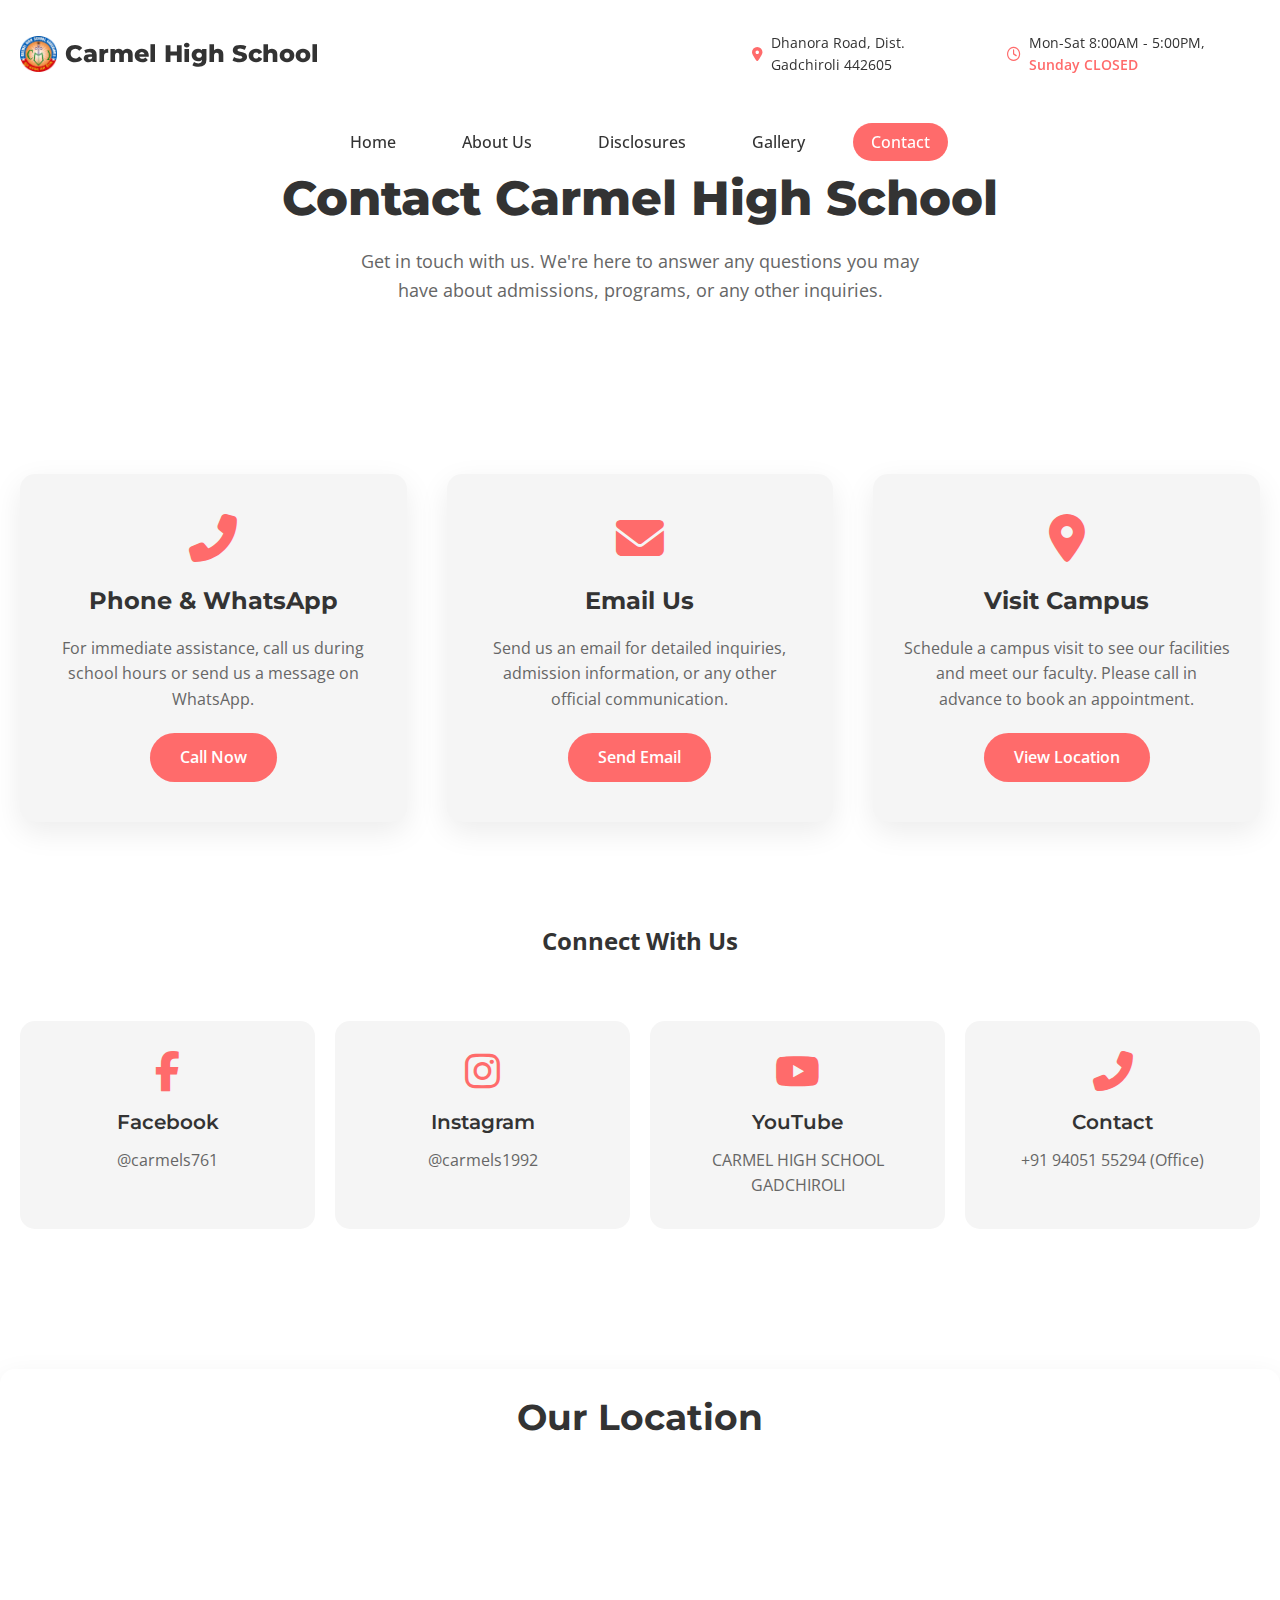
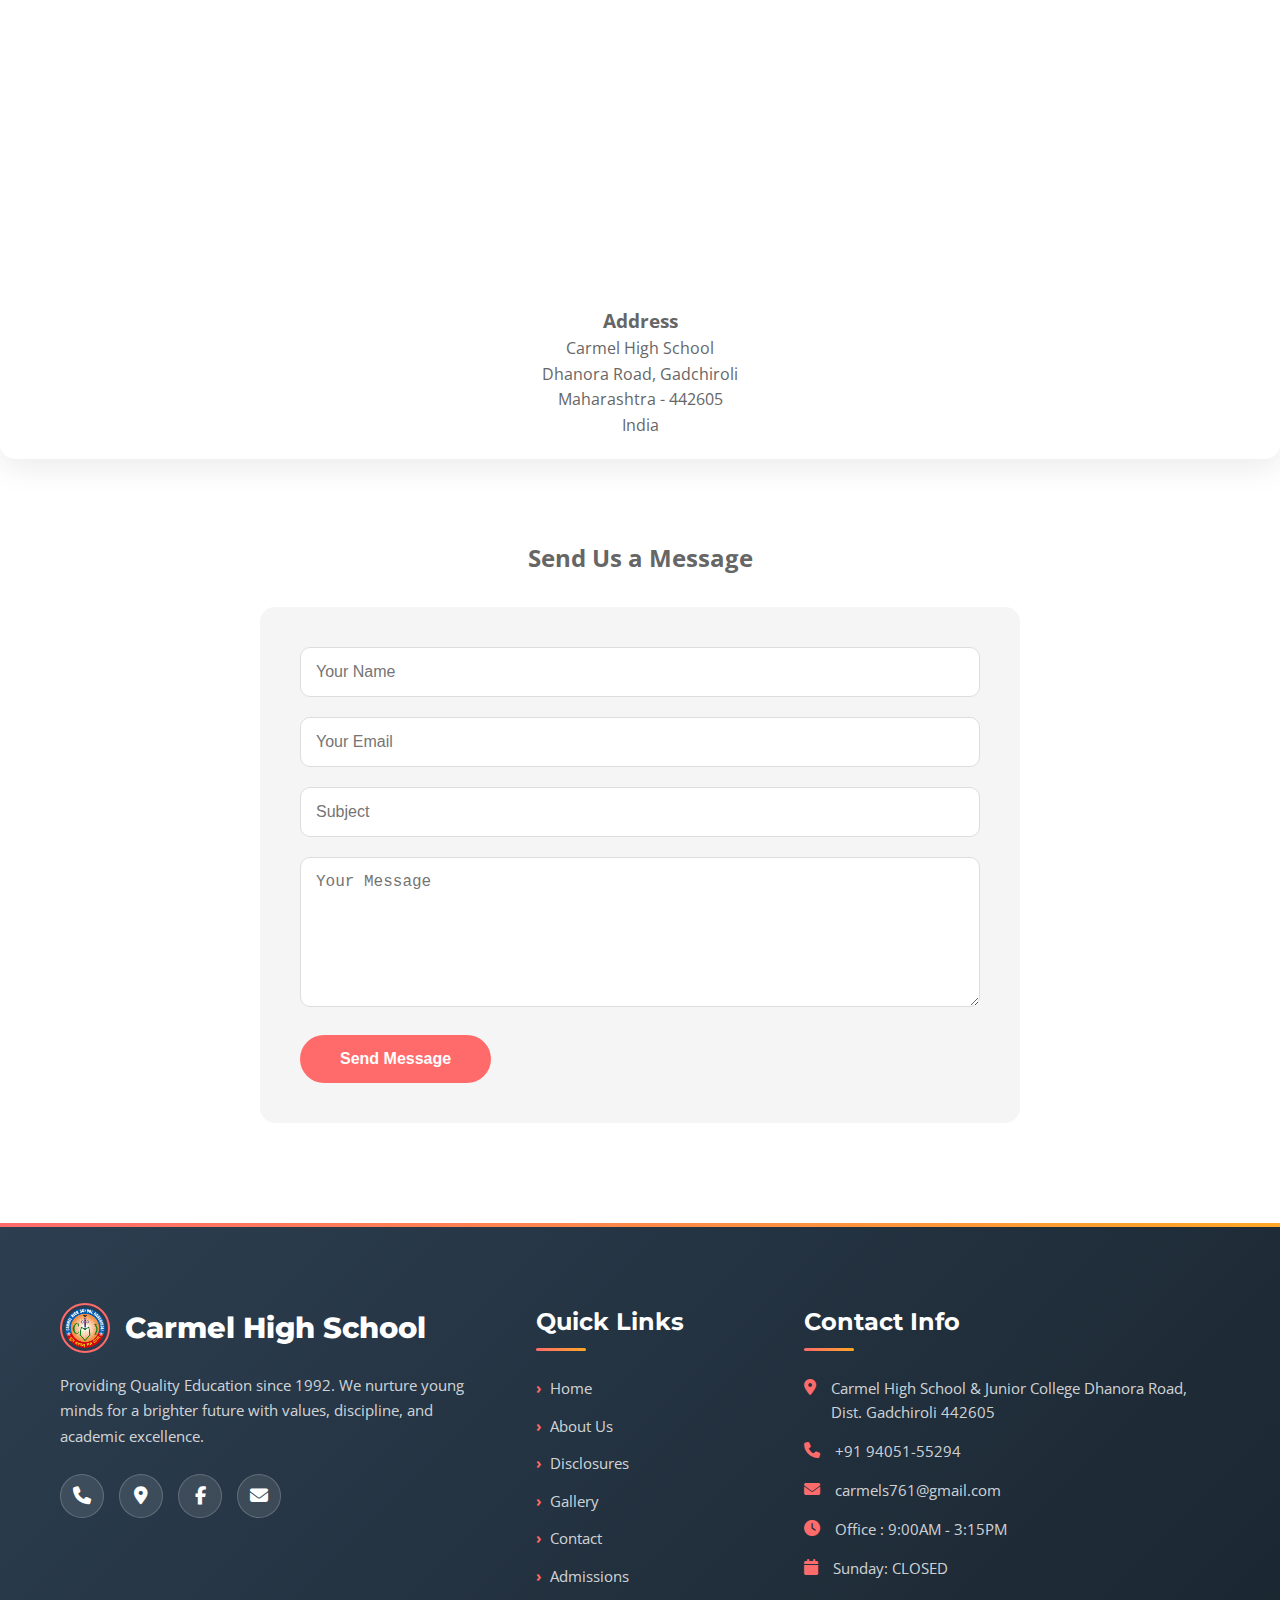
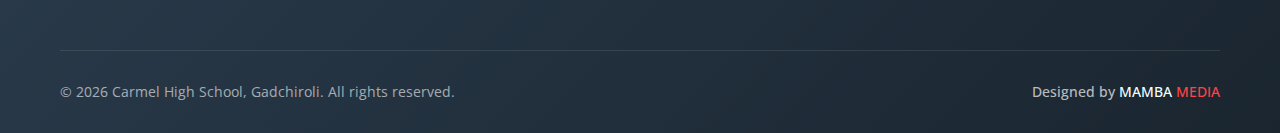
<file: contacts.html>
<!DOCTYPE html>
<html lang="en">
<head>
    <meta charset="UTF-8">
    <meta name="viewport" content="width=device-width, initial-scale=1.0">
    <title>Contact Us | Carmel High School Gadchiroli - Phone & Address</title>
    <meta name="description" content="Get in touch with Carmel High School. Locate us on Dhanora Road, Gadchiroli. Call +91-7132-232476 or email us for inquiries. Visiting hours: Mon-Sat 8:00 AM - 5:00 PM.">
    <link rel="stylesheet" href="https://cdnjs.cloudflare.com/ajax/libs/font-awesome/6.4.0/css/all.min.css">
    <link rel="preconnect" href="https://fonts.googleapis.com">
    <link rel="preconnect" href="https://fonts.gstatic.com" crossorigin>
    <link href="https://fonts.googleapis.com/css2?family=Montserrat:wght@400;500;600;700;800&family=Open+Sans:wght@400;500;600&display=swap" rel="stylesheet">
    <link rel="stylesheet" href="styles.css">
    <link rel="icon" type="image/webp" href="images/carmel-school-gad.webp">
    <script type="application/ld+json">
    {
    "@context": "https://schema.org",
    "@type": "School",
    "name": "Carmel High School Gadchiroli",
    "alternateName": ["Carmel High School & Junior College", "Carmel CBSE Gadchiroli"],
    "url": "https://carmelcbsegad.org",
    "logo": "https://carmelcbsegad.org/images/carmel-school-gad.webp",
    "image": "https://carmelcbsegad.org/images/school-front.webp",
    "description": "Carmel High School Gadchiroli is a premier CBSE educational institution established in 1992, offering holistic education in Gadchiroli.",
    "foundingDate": "1992",
    "address": {
        "@type": "PostalAddress",
        "streetAddress": "Dhanora Road",
        "addressLocality": "Gadchiroli",
        "addressRegion": "Maharashtra",
        "postalCode": "442605",
        "addressCountry": "IN"
    },
    "contactPoint": {
        "@type": "ContactPoint",
        "telephone": "+91-94051-55294",
        "contactType": "admissions",
        "email": "carmels761@gmail.com",
        "areaServed": "Gadchiroli",
        "availableLanguage": ["English", "Hindi", "Marathi"]
    },
    "sameAs": [
        "https://www.facebook.com/carmels761/",
        "https://www.instagram.com/carmels1992/",
        "https://www.youtube.com/@carmelhighschoolgadchiroli1837"
    ],
    "openingHoursSpecification": [
        {
        "@type": "OpeningHoursSpecification",
        "dayOfWeek": ["Monday", "Tuesday", "Wednesday", "Thursday", "Friday", "Saturday"],
        "opens": "09:00",
        "closes": "15:15"
        }
    ]
    }
    </script>
</head>
<body>
    <!-- Update the mobile-header section in index.html -->
    <header class="mobile-header">
        <div class="mobile-header-container"> <!-- Add this wrapper -->
            <a href="index.html" style="text-decoration: none;">
                <div class="logo">
                    <img src="images/carmel-school-gad.webp" alt="Carmel High School Gadchiroli Logo" width="10%">
                    <h2>Carmel High School</h2>
                </div>
            </a>
            <div class="hamburger" id="mobileHamburger">
                <span></span>
                <span></span>
                <span></span>
            </div>
        </div>
        <nav class="mobile-nav">
            <div class="mobile-nav-links" id="mobileNavLinks">
                <a href="index.html">Home</a>
                <a href="about.html">About Us</a>
                <a href="disclosures.html">Disclosures</a>
                <a href="gallery.html">Gallery</a>
                <a href="contacts.html" class="active">Contact</a>
            </div>
        </nav>
    </header>

    <!-- Desktop Header - Only visible on desktop -->
    <header class="desktop-header">
        <!-- Utility Bar -->
        <div class="utility-bar">
            <div class="container utility-content">
                <a href="index.html" style="text-decoration: none;">
                    <div class="logo">
                    <img src="images/carmel-school-gad.webp" alt="Carmel High School Gadchiroli Logo" width="5%">
                    <h2>Carmel High School</h2>
                </div>
                </a>
                <div class="utility-info">
                    <div class="info-item">
                        <a href="https://maps.app.goo.gl/mGNbKYQAmGiyjG6eA" style="text-decoration: none; cursor: pointer" target="_blank">
                            <i class="fas fa-map-marker-alt"></i>
                        </a>
                        <span class="location">Dhanora Road, Dist. Gadchiroli 442605</span>
                    </div>
                    <div class="info-item">
                        <i class="far fa-clock"></i>
                        <span>Mon-Sat 8:00AM - 5:00PM, <span class="highlight">Sunday CLOSED</span></span>
                    </div>
                </div>
            </div>
        </div>
        
        <!-- Opaque Navigation Bar -->
        <nav class="main-nav">
            <div class="container nav-content">
                <ul class="nav-links">
                    <li><a href="index.html">Home</a></li>
                    <li><a href="about.html">About Us</a></li>
                    <li><a href="disclosures.html">Disclosures</a></li>
                    <li><a href="gallery.html">Gallery</a></li>
                    <li><a href="contacts.html" class="active">Contact</a></li>
                </ul>
            </div>
        </nav>
    </header>
    
    <!-- Contacts Hero Section -->
    <section class="contacts-hero">
        <div class="container">
            <h1>Contact Carmel High School</h1>
            <p>Get in touch with us. We're here to answer any questions you may have about admissions, programs, or any other inquiries.</p>
        </div>
    </section>
    
    <!-- Contact Sections -->
    <section class="container">
        <div class="contact-sections">
            <div class="contact-card">
                <i class="fas fa-phone-alt"></i>
                <h3>Phone & WhatsApp</h3>
                <p>For immediate assistance, call us during school hours or send us a message on WhatsApp.</p>
                <a href="tel:9405155294" class="contact-link">Call Now</a>
            </div>
            
            <div class="contact-card">
                <i class="fas fa-envelope"></i>
                <h3>Email Us</h3>
                <p>Send us an email for detailed inquiries, admission information, or any other official communication.</p>
                <a href="mailto:carmels761@gmail.com" class="contact-link">Send Email</a>
            </div>
            
            <div class="contact-card">
                <i class="fas fa-map-marker-alt"></i>
                <h3>Visit Campus</h3>
                <p>Schedule a campus visit to see our facilities and meet our faculty. Please call in advance to book an appointment.</p>
                <a href="#map-section" class="contact-link">View Location</a>
            </div>
        </div>
    </section>
    
    <!-- Social Links Grid -->
    <section class="container">
        <h2 style="text-align: center; margin-bottom: 40px; color: var(--primary-dark);">Connect With Us</h2>
        <div class="social-grid">
            <div class="social-item">
                <i class="fab fa-facebook-f"></i>
                <h3>Facebook</h3>
                <a href="https://www.facebook.com/carmels761/" target="_blank">@carmels761</a>
            </div>
            
            <div class="social-item">
                <i class="fab fa-instagram"></i>
                <h3>Instagram</h3>
                <a href="https://www.instagram.com/carmels1992/" target="_blank">@carmels1992</a>
            </div>
            
            <div class="social-item">
                <i class="fab fa-youtube"></i>
                <h3>YouTube</h3>
                <a href="https://www.youtube.com/@carmelhighschoolgadchiroli1837" target="_blank">CARMEL HIGH SCHOOL GADCHIROLI</a>
            </div>
            
            <div class="social-item">
                <i class="fas fa-phone-alt"></i>
                <h3>Contact</h3>
                <a href="tel:9405155294" target="_blank">+91 94051 55294 (Office)</a>
            </div>
        </div>
    </section>
    
    <!-- Map Section -->
    <section class="container map-section" id="map-section">
        <h2>Our Location</h2>
        <div class="map-container">
            <iframe src="https://www.google.com/maps/embed?pb=!1m18!1m12!1m3!1d3744.715088518976!2d80.00885057602633!3d20.18758491613612!2m3!1f0!2f0!3f0!3m2!1i1024!2i768!4f13.1!3m3!1m2!1s0x3a2cf97f752369db%3A0xc012fd77b70d772c!2sCarmel%20High%20School%20Gadchiroli%20z!5e0!3m2!1sen!2sin!4v1766131254270!5m2!1sen!2sin" width="600" height="450" style="border:0;" allowfullscreen="" loading="lazy" referrerpolicy="no-referrer-when-downgrade"></iframe>
        </div>
        
        <div style="text-align: center; margin-top: 30px;">
            <h3>Address</h3>
            <p>Carmel High School<br>
            Dhanora Road, Gadchiroli<br>
            Maharashtra - 442605<br>
            India</p>
        </div>
    </section>
    
    <!-- Contact Form -->
    <section class="container" style="margin: 60px auto; max-width: 800px;">
        <h2 style="text-align: center; margin-bottom: 30px;">Send Us a Message</h2>
        
        <!-- Success/Error Messages (Initially Hidden) -->
        <div id="form-message" style="display: none; padding: 15px; margin-bottom: 20px; border-radius: 10px; text-align: center;"></div>
        
        <form id="contact-form" 
            action="https://docs.google.com/forms/d/e/1FAIpQLSfY5hu9aun7FDjoM4nYX9VdUry81E4NAhaRfRQFICIhL-Vrqg/formResponse" 
            method="POST"
            target="hidden_iframe"
            style="background-color: var(--primary-gray); padding: 40px; border-radius: 15px;">
            
            <!-- Name Field -->
            <div style="display: grid; grid-template-columns: 1fr; gap: 20px; margin-bottom: 20px;">
                <input type="text" 
                    name="entry.1599932699"
                    placeholder="Your Name" 
                    style="padding: 15px; border: 1px solid #ddd; border-radius: 10px; font-size: 16px;"
                    required>
                
                <!-- Email Field -->
                <input type="email" 
                    name="entry.941071753" 
                    placeholder="Your Email" 
                    style="padding: 15px; border: 1px solid #ddd; border-radius: 10px; font-size: 16px;"
                    required>
            </div>
            
            <!-- Subject Field -->
            <input type="text" 
                name="entry.184966782" 
                placeholder="Subject" 
                style="padding: 15px; border: 1px solid #ddd; border-radius: 10px; font-size: 16px; width: 100%; margin-bottom: 20px;"
                required>
            
            <!-- Message Field -->
            <textarea name="entry.1559600876" 
                    placeholder="Your Message" 
                    style="padding: 15px; border: 1px solid #ddd; border-radius: 10px; font-size: 16px; width: 100%; height: 150px; margin-bottom: 20px;"
                    required></textarea>
            
            <!-- Submit Button -->
            <button type="submit" 
                    style="background-color: var(--primary-red); color: white; border: none; padding: 15px 40px; border-radius: var(--border-radius); font-size: 16px; font-weight: 600; cursor: pointer; transition: all 0.3s ease;">
                Send Message
            </button>
        </form>
    </section>

    <!-- Hidden iframe for form submission -->
    <iframe name="hidden_iframe" id="hidden_iframe" style="display:none;"></iframe>
    
    <!-- Footer -->
    <footer class="footer">
        <div class="container">
            <div class="footer-content">
                <div class="footer-col">
                    <div class="footer-logo">
                        <img src="images/carmel-school-gad.webp" alt="Carmel High School Gadchiroli Logo" width="50">
                        <h2>Carmel High School</h2>
                    </div>
                    <p class="footer-description">Providing Quality Education since 1992. We nurture young minds for a brighter future with values, discipline, and academic excellence.</p>
                    <div class="social-icons">
                        <a href="tel:9405155294"><i class="fa-solid fa-phone"></i></a>
                        <a href="https://maps.app.goo.gl/mGNbKYQAmGiyjG6eA" target="_blank"><i class="fa-solid fa-location-dot"></i></a>
                        <a href="https://www.facebook.com/carmels761/"><i class="fab fa-facebook-f"></i></a>
                        <a href="mailto:carmels761@gmail.com" target="_blank"><i class="fa-solid fa-envelope"></i></a>
                    </div>
                </div>
                
                <div class="footer-col">
                    <h3>Quick Links</h3>
                    <ul>
                        <li><a href="#">Home</a></li>
                        <li><a href="about.html">About Us</a></li>
                        <li><a href="disclosures.html">Disclosures</a></li>
                        <li><a href="gallery.html">Gallery</a></li>
                        <li><a href="contacts.html">Contact</a></li>
                        <li><a href="admissions.html">Admissions</a></li>
                    </ul>
                </div>
                
                <div class="footer-col">
                    <h3>Contact Info</h3>
                    <div class="contact-info">
                        <a href="https://maps.app.goo.gl/mGNbKYQAmGiyjG6eA" target="_blank">
                            <p><i class="fas fa-map-marker-alt"></i> Carmel High School & Junior College Dhanora Road, Dist. Gadchiroli 442605</p>
                        </a>
                        <a href="tel:9405155294" target="_blank">
                            <p><i class="fas fa-phone"></i>+91 94051-55294</p>
                        </a>
                        <a href="mailto:carmels761@gmail.com" target="_blank">
                            <p><i class="fas fa-envelope"></i>carmels761@gmail.com</p>
                        </a>
                        <p><i class="fas fa-clock"></i> Office : 9:00AM - 3:15PM</p>
                        <p><i class="fas fa-calendar"></i> Sunday: CLOSED</p>
                    </div>
                </div>
            </div>
            
            <div class="footer-bottom">
                <p>&copy; 2026 Carmel High School, Gadchiroli. All rights reserved.</p>
                <p>Designed by <a href="https://www.mambaclub.site/" target="_blank" style="text-decoration: none; color:azure">MAMBA <span style="color: #ff4444;">MEDIA</span></a></p>
            </div>
        </div>
    </footer>
    
    <script src="script.js"></script>
    <script>
        document.addEventListener('DOMContentLoaded', function() {
            const form = document.getElementById('contact-form');
            const messageDiv = document.getElementById('form-message');
            const submitBtn = form.querySelector('button[type="submit"]');
            const originalBtnText = submitBtn.textContent;

            form.addEventListener('submit', function(e) {
                // Show loading state
                submitBtn.textContent = 'Sending...';
                submitBtn.style.opacity = '0.7';
                submitBtn.disabled = true;
                
                // Hide any previous messages
                messageDiv.style.display = 'none';
            });

            // Check for form submission success
            window.addEventListener('message', function(e) {
                // This is a bit tricky with Google Forms, so we'll use a timeout instead
            });

            // Alternative approach: Show success message after form submission
            const iframe = document.getElementById('hidden_iframe');
            iframe.onload = function() {
                // Reset button
                submitBtn.textContent = originalBtnText;
                submitBtn.style.opacity = '1';
                submitBtn.disabled = false;
                
                // Show success message
                messageDiv.textContent = 'Thank you! Your message has been sent successfully.';
                messageDiv.style.backgroundColor = '#d4edda';
                messageDiv.style.color = '#155724';
                messageDiv.style.display = 'block';
                
                // Reset form
                form.reset();
                
                // Hide message after 5 seconds
                setTimeout(function() {
                    messageDiv.style.display = 'none';
                }, 5000);
            };
        });
    </script>
</body>
</html>
</file>
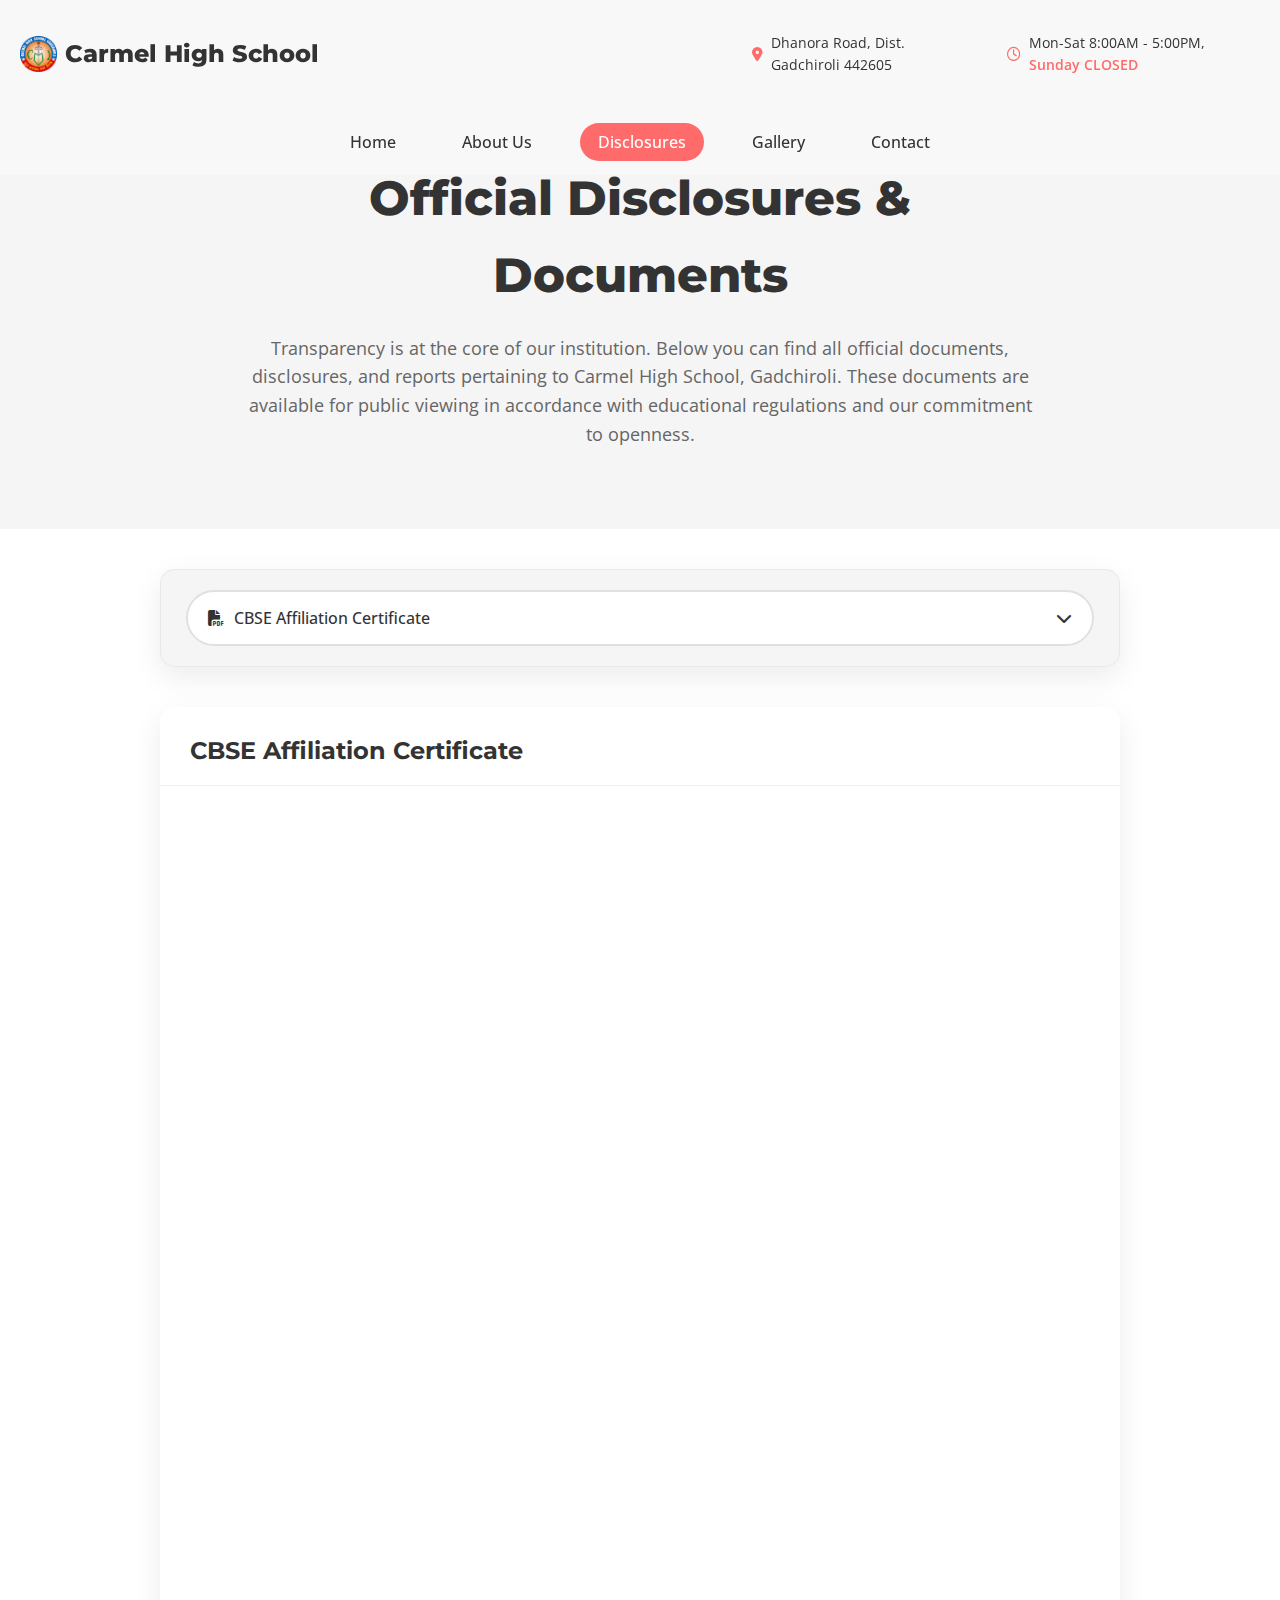
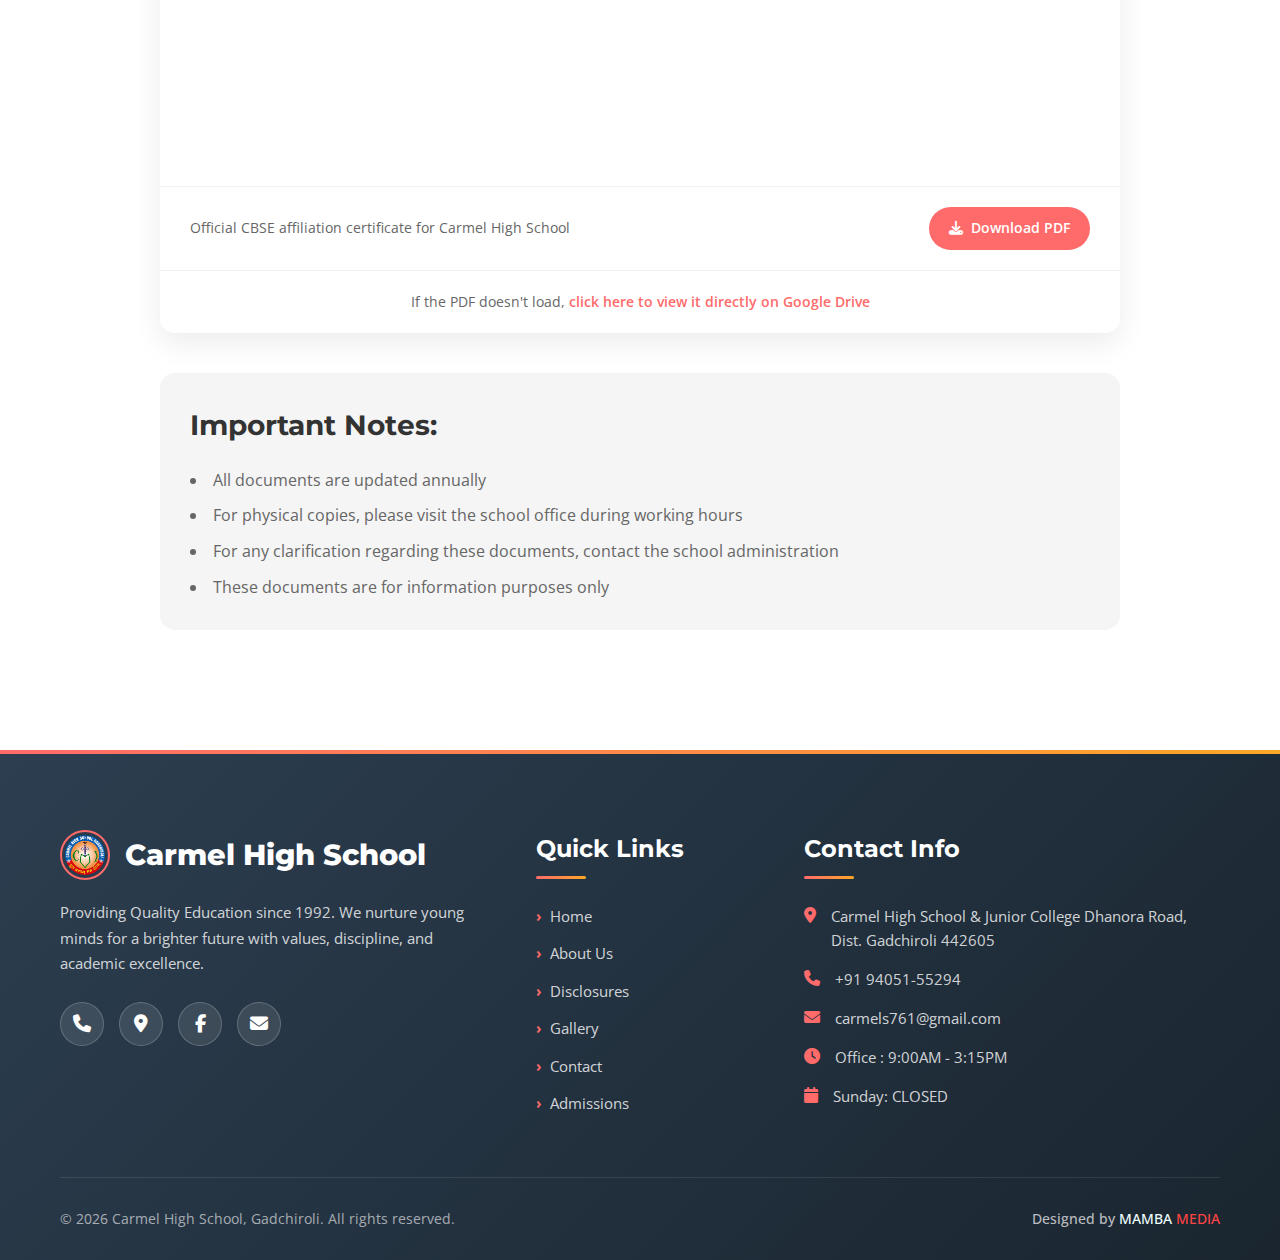
<file: disclosures.html>
<!DOCTYPE html>
<html lang="en">
<head>
    <meta charset="UTF-8">
    <meta name="viewport" content="width=device-width, initial-scale=1.0">
    <title>Mandatory Public Disclosures | Carmel High School Gadchiroli</title>
    <meta name="description" content="Official public disclosures and mandatory documents for Carmel High School Gadchiroli, including CBSE affiliation, NOC, and safety certificates. Transparency you can trust.">
    <link rel="stylesheet" href="https://cdnjs.cloudflare.com/ajax/libs/font-awesome/6.4.0/css/all.min.css">
    <link rel="preconnect" href="https://fonts.googleapis.com">
    <link rel="preconnect" href="https://fonts.gstatic.com" crossorigin>
    <link href="https://fonts.googleapis.com/css2?family=Montserrat:wght@400;500;600;700;800&family=Open+Sans:wght@400;500;600&display=swap" rel="stylesheet">
    <link rel="stylesheet" href="styles.css">
    <link rel="icon" type="image/webp" href="images/carmel-school-gad.webp">
    <script type="application/ld+json">
    {
    "@context": "https://schema.org",
    "@type": "School",
    "name": "Carmel High School Gadchiroli",
    "alternateName": ["Carmel High School & Junior College", "Carmel CBSE Gadchiroli"],
    "url": "https://carmelcbsegad.org",
    "logo": "https://carmelcbsegad.org/images/carmel-school-gad.webp",
    "image": "https://carmelcbsegad.org/images/school-front.webp",
    "description": "Carmel High School Gadchiroli is a premier CBSE educational institution established in 1992, offering holistic education in Gadchiroli.",
    "foundingDate": "1992",
    "address": {
        "@type": "PostalAddress",
        "streetAddress": "Dhanora Road",
        "addressLocality": "Gadchiroli",
        "addressRegion": "Maharashtra",
        "postalCode": "442605",
        "addressCountry": "IN"
    },
    "contactPoint": {
        "@type": "ContactPoint",
        "telephone": "+91-94051-55294",
        "contactType": "admissions",
        "email": "carmels761@gmail.com",
        "areaServed": "Gadchiroli",
        "availableLanguage": ["English", "Hindi", "Marathi"]
    },
    "sameAs": [
        "https://www.facebook.com/carmels761/",
        "https://www.instagram.com/carmels1992/",
        "https://www.youtube.com/@carmelhighschoolgadchiroli1837"
    ],
    "openingHoursSpecification": [
        {
        "@type": "OpeningHoursSpecification",
        "dayOfWeek": ["Monday", "Tuesday", "Wednesday", "Thursday", "Friday", "Saturday"],
        "opens": "09:00",
        "closes": "15:15"
        }
    ]
    }
    </script>
    <style>
        /* Additional styles for custom dropdown */
        .custom-dropdown {
            position: relative;
            width: 100%;
        }
        
        .dropdown-button {
            display: flex;
            align-items: center;
            width: 100%;
            padding: 15px 20px;
            border: 2px solid #e0e0e0;
            border-radius: 50px;
            background-color: white;
            font-family: 'Open Sans', sans-serif;
            font-size: 16px;
            font-weight: 500;
            color: var(--primary-dark);
            cursor: pointer;
            transition: all 0.3s ease;
            text-align: left;
        }
        
        .dropdown-button:hover {
            border-color: var(--primary-red);
        }
        
        .dropdown-button:focus {
            outline: none;
            border-color: var(--primary-red);
            box-shadow: 0 0 0 3px rgba(255, 107, 107, 0.1);
        }
        
        .dropdown-button .selected-text {
            flex: 1;
            display: flex;
            align-items: center;
            gap: 10px;
        }
        
        .dropdown-options {
            position: absolute;
            top: 100%;
            left: 0;
            right: 0;
            background-color: white;
            border: 2px solid #e0e0e0;
            border-radius: 15px;
            margin-top: 5px;
            box-shadow: 0 10px 30px rgba(0, 0, 0, 0.1);
            z-index: 1000;
            max-height: 300px;
            overflow-y: auto;
            display: none;
        }
        
        .dropdown-options.show {
            display: block;
        }
        
        .dropdown-option {
            display: flex;
            align-items: center;
            gap: 10px;
            padding: 12px 20px;
            cursor: pointer;
            transition: all 0.2s ease;
        }
        
        .dropdown-option:hover {
            background-color: var(--primary-gray);
        }
        
        .dropdown-option.selected {
            background-color: rgba(255, 107, 107, 0.1);
            font-weight: 600;
        }
        
        .dropdown-option i {
            color: var(--primary-red);
            font-size: 16px;
            width: 20px;
            text-align: center;

        /* Custom Dropdown Styles */
        .custom-dropdown {
            position: relative;
            width: 100%;
        }

        .dropdown-button {
            display: flex;
            align-items: center;
            width: 100%;
            padding: 15px 20px;
            border: 2px solid #e0e0e0;
            border-radius: 50px;
            background-color: white;
            font-family: 'Open Sans', sans-serif;
            font-size: 16px;
            font-weight: 500;
            color: var(--primary-dark);
            cursor: pointer;
            transition: all 0.3s ease;
            text-align: left;
        }

        .dropdown-button:hover {
            border-color: var(--primary-red);
        }

        .dropdown-button:focus {
            outline: none;
            border-color: var(--primary-red);
            box-shadow: 0 0 0 3px rgba(255, 107, 107, 0.1);
        }

        .dropdown-button .selected-text {
            flex: 1;
            display: flex;
            align-items: center;
            gap: 10px;
        }

        .dropdown-options {
            position: absolute;
            top: 100%;
            left: 0;
            right: 0;
            background-color: white;
            border: 2px solid #e0e0e0;
            border-radius: 15px;
            margin-top: 5px;
            box-shadow: 0 10px 30px rgba(0, 0, 0, 0.1);
            z-index: 1000;
            max-height: 300px;
            overflow-y: auto;
            display: none;
        }

        .dropdown-options.show {
            display: block;
        }

        .dropdown-option {
            display: flex;
            align-items: center;
            gap: 10px;
            padding: 12px 20px;
            cursor: pointer;
            transition: all 0.2s ease;
        }

        .dropdown-option:hover {
            background-color: var(--primary-gray);
        }

        .dropdown-option.selected {
            background-color: rgba(255, 107, 107, 0.1);
            font-weight: 600;
        }

        .dropdown-option i {
            color: var(--primary-red);
            font-size: 16px;
            width: 20px;
            text-align: center;
        }

        /* Update pdf-filter to remove the old icon */
        .pdf-filter {
            position: relative;
            background-color: var(--primary-gray);
            border-radius: 15px;
            padding: 20px 25px;
            margin: 0 auto 40px;
            text-align: left;
            box-shadow: var(--box-shadow);
            border: 1px solid rgba(0, 0, 0, 0.05);
            width: 100%;
            box-sizing: border-box;
        }

        /* Remove the old filter-icon since it's now in the button */
        .pdf-filter .filter-icon {
            display: none;
        }

        /* Mobile responsive for custom dropdown */
        @media (max-width: 768px) {
            .dropdown-button {
                padding: 12px 15px;
                font-size: 15px;
            }
            
            .dropdown-option {
                padding: 10px 15px;
            }
            
            .dropdown-options {
                max-height: 250px;
            }
        }

        }
    </style>
</head>
<body>

    <!-- Update the mobile-header section in index.html -->
    <header class="mobile-header">
        <div class="mobile-header-container"> <!-- Add this wrapper -->
            <a href="index.html" style="text-decoration: none;">
                <div class="logo">
                    <img src="images/carmel-school-gad.webp" alt="Carmel High School Gadchiroli Logo" width="10%">
                    <h2>Carmel High School</h2>
                </div>
            </a>
            <div class="hamburger" id="mobileHamburger">
                <span></span>
                <span></span>
                <span></span>
            </div>
        </div>
        <nav class="mobile-nav">
            <div class="mobile-nav-links" id="mobileNavLinks">
                <a href="index.html">Home</a>
                <a href="about.html">About Us</a>
                <a href="disclosures.html" class="active">Disclosures</a>
                <a href="gallery.html">Gallery</a>
                <a href="contacts.html">Contact</a>
            </div>
        </nav>
    </header>

    <!-- Desktop Header - Only visible on desktop -->
    <header class="desktop-header">
        <!-- Utility Bar -->
        <div class="utility-bar">
            <div class="container utility-content">
                <a href="index.html" style="text-decoration: none;">
                    <div class="logo">
                    <img src="images/carmel-school-gad.webp" alt="Carmel High School Gadchiroli Logo" width="5%">
                    <h2>Carmel High School</h2>
                </div>
                </a>
                <div class="utility-info">
                    <div class="info-item">
                        <a href="https://maps.app.goo.gl/mGNbKYQAmGiyjG6eA" style="text-decoration: none; cursor: pointer" target="_blank">
                            <i class="fas fa-map-marker-alt"></i>
                        </a>
                        <span class="location">Dhanora Road, Dist. Gadchiroli 442605</span>
                    </div>
                    <div class="info-item">
                        <i class="far fa-clock"></i>
                        <span>Mon-Sat 8:00AM - 5:00PM, <span class="highlight">Sunday CLOSED</span></span>
                    </div>
                </div>
            </div>
        </div>
        
        <!-- Opaque Navigation Bar -->
        <nav class="main-nav">
            <div class="container nav-content">
                <ul class="nav-links">
                    <li><a href="index.html">Home</a></li>
                    <li><a href="about.html">About Us</a></li>
                    <li><a href="disclosures.html" class="active">Disclosures</a></li>
                    <li><a href="gallery.html">Gallery</a></li>
                    <li><a href="contacts.html">Contact</a></li>
                </ul>
            </div>
        </nav>
    </header>
    
    <!-- Disclosures Hero Section - ONLY text elements -->
    <section class="disclosures-hero">
        <div class="container">
            <div class="disclosures-hero-content">
                <h1>Official Disclosures & Documents</h1>
                <p>Transparency is at the core of our institution. Below you can find all official documents, disclosures, and reports pertaining to Carmel High School, Gadchiroli. These documents are available for public viewing in accordance with educational regulations and our commitment to openness.</p>
            </div>
        </div>
    </section>
    <!-- ... (rest of the headers remain the same) ... -->
    
    <!-- Main Content Section -->
    <section class="disclosures-main">
        <div class="container">
            <!-- Custom PDF Filter Dropdown -->
            <div class="pdf-filter">
                <div class="custom-dropdown">
                    <button class="dropdown-button" type="button" id="dropdownButton">
                        <span class="selected-text">
                            <i class="fas fa-file-pdf"></i>
                            <span id="selectedPdfName">CBSE Affiliation Certificate</span>
                        </span>
                        <i class="fas fa-chevron-down"></i>
                    </button>
                    <div class="dropdown-options" id="dropdownOptions">
                        <!-- Options will be populated by JavaScript -->
                    </div>
                </div>
            </div>
            
            <!-- Single PDF Viewer Container -->
            <div class="pdf-viewer-container">
                <h3 id="pdfTitle">CBSE Affiliation Certificate</h3>
                <div class="pdf-wrapper">
                    <iframe class="pdf-viewer" id="pdfViewer" src="" allow="autoplay" allowfullscreen></iframe>
                </div>
                
                <!-- PDF Info -->
                <div class="pdf-info">
                    <p id="pdfDescription" class="pdf-desc">Official CBSE affiliation certificate for Carmel High School</p>
                    <a href="#" id="directDownloadLink" class="download-btn" target="_blank">
                        <i class="fas fa-download"></i> Download PDF
                    </a>
                </div>
                <p class="pdf-note">If the PDF doesn't load, <a href="#" id="directViewLink" target="_blank">click here to view it directly on Google Drive</a></p>
            </div>
            
            <div class="disclosures-notes">
                <h2>Important Notes:</h2>
                <ul>
                    <li>All documents are updated annually</li>
                    <li>For physical copies, please visit the school office during working hours</li>
                    <li>For any clarification regarding these documents, contact the school administration</li>
                    <li>These documents are for information purposes only</li>
                </ul>
            </div>
        </div>
    </section>
    
    <!-- Footer -->
    <footer class="footer">
        <div class="container">
            <div class="footer-content">
                <div class="footer-col">
                    <div class="footer-logo">
                        <img src="images/carmel-school-gad.webp" alt="Carmel High School Gadchiroli Logo" width="50">
                        <h2>Carmel High School</h2>
                    </div>
                    <p class="footer-description">Providing Quality Education since 1992. We nurture young minds for a brighter future with values, discipline, and academic excellence.</p>
                    <div class="social-icons">
                        <a href="tel:9405155294"><i class="fa-solid fa-phone"></i></a>
                        <a href="https://maps.app.goo.gl/mGNbKYQAmGiyjG6eA" target="_blank"><i class="fa-solid fa-location-dot"></i></a>
                        <a href="https://www.facebook.com/carmels761/"><i class="fab fa-facebook-f"></i></a>
                        <a href="mailto:carmels761@gmail.com" target="_blank"><i class="fa-solid fa-envelope"></i></a>
                    </div>
                </div>
                
                <div class="footer-col">
                    <h3>Quick Links</h3>
                    <ul>
                        <li><a href="#">Home</a></li>
                        <li><a href="about.html">About Us</a></li>
                        <li><a href="disclosures.html">Disclosures</a></li>
                        <li><a href="gallery.html">Gallery</a></li>
                        <li><a href="contacts.html">Contact</a></li>
                        <li><a href="admissions.html">Admissions</a></li>
                    </ul>
                </div>
                
                <div class="footer-col">
                    <h3>Contact Info</h3>
                    <div class="contact-info">
                        <a href="https://maps.app.goo.gl/mGNbKYQAmGiyjG6eA" target="_blank">
                            <p><i class="fas fa-map-marker-alt"></i> Carmel High School & Junior College Dhanora Road, Dist. Gadchiroli 442605</p>
                        </a>
                        <a href="tel:9405155294" target="_blank">
                            <p><i class="fas fa-phone"></i>+91 94051-55294</p>
                        </a>
                        <a href="mailto:carmels761@gmail.com" target="_blank">
                            <p><i class="fas fa-envelope"></i>carmels761@gmail.com</p>
                        </a>
                        <p><i class="fas fa-clock"></i> Office : 9:00AM - 3:15PM</p>
                        <p><i class="fas fa-calendar"></i> Sunday: CLOSED</p>
                    </div>
                </div>
            </div>
            
            <div class="footer-bottom">
                <p>&copy; 2026 Carmel High School, Gadchiroli. All rights reserved.</p>
                <p>Designed by <a href="https://www.mambaclub.site/" target="_blank" style="text-decoration: none; color:azure">MAMBA <span style="color: #ff4444;">MEDIA</span></a></p>
            </div>
        </div>
    </footer>
    
    <script src="script.js"></script>
    <script>
        // JSON Dictionary for PDF Management
        const pdfDocuments = [
            {
                id: "cbse_affiliation",
                name: "CBSE Affiliation Certificate",
                description: "Official CBSE affiliation certificate for Carmel High School",
                driveId: "1FGmjw21DcXQJh6NcTbdDBTe3sxdAMtBB"
            },
            {
                id: "noc",
                name: "NOC",
                description: "NOC Document of Carmel High School Gadchiroli",
                driveId: "1vXApK_Wfh8_-GOMEU1OdDrENiqUeUlWD"
            },
            {
                id: "general_info",
                name: "General Information Report",
                description: "Comprehensive report for the Carmel High School",
                driveId: "1CqZwxXxgbzhCSnxpcLXh7OBebY-EkQ0G"
            },
            {
                id: "fire_safety",
                name: "Fire Safety Certificate",
                description: "Certificate of Fire Safety by Government",
                driveId: "1HNmxmu_ss0f5fa8sX_rPRa4WaTzN9gKq"
            },
            {
                id: "safety_compliance",
                name: "Infrastructure & Safety Compliance",
                description: "Safety audit and infrastructure compliance report",
                driveId: "1aavTTPpY93OcDqODz1lvQxVtz_EtoDMA"
            },
            {
                id: "water_health_certificate",
                name: "Water & Sanitary Condition Certificate",
                description: "Water Safety and Sanitary compliance certificate Issued by Municipal Council Gadchiroli",
                driveId: "1aavTTPpY93OcDqODz1lvQxVtz_EtoDMA"
            },
            {
                id: "mandatory_disclosure_saras",
                name: "Mandatory Disclosure SARAS",
                description: "Important disclosures for System for Assessment of License Fee Revenue and Spectrum Usage Charges",
                driveId: "125hRAdaMCW568NUFBym7mzk7DhNalBSE"
            },
            {
                id: "school_management_committee",
                name: "School Managing Committee Details",
                description: "The document enlists the current members of the School Management Committee for Carmel High School Gadchiroli",
                driveId: "1OiledYOfJ-ckkl792xdteTZkLuVE1YUf"
            },
            {
                id: "parent_teacher_association",
                name: "Parent-Teacher Association Carmel",
                description: "A formal organization of parents, teachers, and sometimes staff, designed to bridge communication",
                driveId: "1a7WRf_NOOUgb5VRv2d_HwKw7RXZMamce"
            },
            {
                id: "society_registration",
                name: "Society Registration",
                description: "Proof of registration of Society under Office of the Registrar of Societies, A.P. Hyderabad.",
                driveId: "1TbkipkWRgiXafyGd39skigxIrwhF5iQQ"
            }
        ];

        // DOM Elements
        const dropdownButton = document.getElementById('dropdownButton');
        const dropdownOptions = document.getElementById('dropdownOptions');
        const selectedPdfName = document.getElementById('selectedPdfName');
        const pdfTitle = document.getElementById('pdfTitle');
        const pdfDescription = document.getElementById('pdfDescription');
        const pdfViewer = document.getElementById('pdfViewer');
        const directViewLink = document.getElementById('directViewLink');
        const directDownloadLink = document.getElementById('directDownloadLink');

        // Function to update PDF viewer
        function updatePDFViewer(pdfDoc) {
            const previewUrl = `https://drive.google.com/file/d/${pdfDoc.driveId}/preview`;
            const viewUrl = `https://drive.google.com/file/d/${pdfDoc.driveId}/view`;
            const downloadUrl = `https://drive.google.com/uc?export=download&id=${pdfDoc.driveId}`;
            
            // Update UI
            pdfTitle.textContent = pdfDoc.name;
            selectedPdfName.textContent = pdfDoc.name;
            pdfDescription.textContent = pdfDoc.description;
            pdfViewer.src = previewUrl;
            directViewLink.href = viewUrl;
            directDownloadLink.href = downloadUrl;
            
            // Update selected option in dropdown
            updateSelectedOption(pdfDoc.id);
        }

        // Function to populate dropdown
        function populateDropdown() {
            pdfDocuments.forEach(pdfDoc => {
                const option = document.createElement('div');
                option.className = 'dropdown-option';
                option.dataset.id = pdfDoc.id;
                option.innerHTML = `
                    <i class="fas fa-file-pdf"></i>
                    <span>${pdfDoc.name}</span>
                `;
                
                // Add click event
                option.addEventListener('click', function() {
                    const selectedPDF = pdfDocuments.find(pdf => pdf.id === this.dataset.id);
                    if (selectedPDF) {
                        updatePDFViewer(selectedPDF);
                        dropdownOptions.classList.remove('show');
                    }
                });
                
                dropdownOptions.appendChild(option);
            });
        }

        // Function to update selected option styling
        function updateSelectedOption(selectedId) {
            // Remove selected class from all options
            document.querySelectorAll('.dropdown-option').forEach(option => {
                option.classList.remove('selected');
            });
            
            // Add selected class to current option
            const selectedOption = document.querySelector(`.dropdown-option[data-id="${selectedId}"]`);
            if (selectedOption) {
                selectedOption.classList.add('selected');
            }
        }

        // Initialize
        document.addEventListener('DOMContentLoaded', function() {
            // Populate dropdown
            populateDropdown();
            
            // Set default to CBSE Affiliation
            const defaultPDF = pdfDocuments.find(pdf => pdf.id === 'cbse_affiliation') || pdfDocuments[0];
            updatePDFViewer(defaultPDF);
            
            // Toggle dropdown on button click
            dropdownButton.addEventListener('click', function(e) {
                e.stopPropagation();
                dropdownOptions.classList.toggle('show');
            });
            
            // Close dropdown when clicking outside
            document.addEventListener('click', function() {
                dropdownOptions.classList.remove('show');
            });
            
            // Prevent dropdown from closing when clicking inside it
            dropdownOptions.addEventListener('click', function(e) {
                e.stopPropagation();
            });
        });
    </script>
</body>
</html>
</file>
<file: styles.css>
:root {
    --primary-red: #ff6b6b;
    --primary-orange: #ffa726;
    --primary-teal: #26c6da;
    --primary-dark: #333333;
    --primary-gray: #f5f5f5;
    --text-light: #ffffff;
    --text-gray: #666666;
    --border-radius: 50px;
    --box-shadow: 0 10px 30px rgba(0, 0, 0, 0.08);
    --header-translucent: rgba(255, 255, 255, 0.3);
    --header-opaque: rgba(255, 255, 255, 0.95);
}

* {
    margin: 0;
    padding: 0;
    box-sizing: border-box;
}

body {
    font-family: 'Open Sans', sans-serif;
    color: var(--text-gray);
    line-height: 1.6;
    overflow-x: hidden;
    background-color: white;
}

.container {
    max-width: 100%;
    margin: 0 auto;
    padding: 20px;
}

/* ===== MOBILE HEADER ===== */
.mobile-header {
    display: none;
    position: fixed;
    top: 0;
    left: 0;
    width: 100%;
    z-index: 1000;
    background-color: rgba(255, 255, 255, 0.3);
    backdrop-filter: blur(10px);
    -webkit-backdrop-filter: blur(10px);
    padding: 1rem 5%;
    transition: all 0.3s ease;
    border-bottom: 1px solid rgba(0, 0, 0, 0.1);
}

.mobile-header.scrolled {
    background-color: rgba(255, 255, 255, 0.7);
    box-shadow: 0 2px 20px rgba(0, 0, 0, 0.1);
    padding: 0.8rem 5%;
}

.mobile-header .logo {
    flex-shrink: 0;
    display: flex;
    align-items: center;
}

.mobile-header .logo h2 {
    font-family: 'Montserrat', sans-serif;
    font-weight: 800;
    font-size: 18px;
    color: var(--primary-dark);
    margin-left: 0.5rem;
}

/* Mobile Navigation */
.mobile-nav {
    display: flex;
    justify-content: flex-end;
    align-items: center;
    width: 100%;
    position: relative;
}

/* Hamburger Menu */
.hamburger {
    display: flex;
    flex-direction: column;
    cursor: pointer;
    padding: 8px;
    z-index: 1001;
    position: absolute;
    right: 2rem;
    top: 50%;
    transform: translateY(-50%);
}

.hamburger span {
    width: 25px;
    height: 3px;
    background-color: var(--primary-dark);
    margin: 3px 0;
    transition: 0.3s;
    border-radius: 2px;
}

.hamburger.active span:nth-child(1) {
    transform: rotate(-45deg) translate(-5px, 6px);
}

.hamburger.active span:nth-child(2) {
    opacity: 0;
}

.hamburger.active span:nth-child(3) {
    transform: rotate(45deg) translate(-5px, -6px);
}

.mobile-nav-links {
    position: absolute;
    top: 100%;
    left: 0;
    width: 100%;
    background-color: rgba(255, 255, 255);
    backdrop-filter: blur(10px);
    -webkit-backdrop-filter: blur(10px);
    display: flex;
    flex-direction: column;
    align-items: center;
    gap: 0.2rem;
    padding: 1rem 0;
    border-bottom: 1px solid rgba(0, 0, 0, 0.9);
    box-shadow: 0 5px 20px rgba(0, 0, 0, 0.1);
    transform: translateY(-10px);
    opacity: 0;
    visibility: hidden;
    transition: all 0.3s ease;
    z-index: 999;
}

.mobile-nav-links.active {
    transform: translateY(0);
    opacity: 1;
    visibility: visible;
}

.mobile-nav-links a {
    display: block;
    border-radius: 3rem;
    text-align: center;
    padding: 0.5rem 1rem;
    font-size: 1rem;
    color: var(--primary-dark);
    text-decoration: none;
    font-weight: 500;
    transition: all 0.3s ease;
}

.mobile-nav-links a:last-child {
    border-bottom: none;
}

.mobile-nav-links a.active,
.mobile-nav-links a:hover {
    background-color: var(--primary-red);
    color: var(--text-light);
}

/* Mobile Header Responsive */
@media (max-width: 768px) {
    .desktop-header {
        display: none;
    }

    .mobile-header {
        display: flex;
        justify-content: space-between;
        align-items: center;
        width: 100%;
    }

    .hero-content {
        padding-top: 100px;
    }

    .utility-info {
        display: none;
    }
}

@media (max-width: 480px) {
    .mobile-header {
        padding: 0.8rem 5%;
    }

    .mobile-header.scrolled {
        padding: 0.6rem 5%;
    }
}

/* ===== DESKTOP HEADER ===== */
.desktop-header {
    display: block;
    position: fixed;
    top: 0;
    width: 100%;
    z-index: 100;
    background-color: var(--header-translucent);
    backdrop-filter: blur(10px);
    transition: background-color 0.3s ease, backdrop-filter 0.3s ease;
}

.desktop-header.scrolled {
    background-color: var(--header-opaque);
    backdrop-filter: blur(15px);
}

/* Utility Bar */
.utility-bar {
    background-color: transparent;
    padding: 12px 0;
    border-bottom: 1px solid rgba(255, 255, 255, 0.2);
}

.utility-content {
    display: flex;
    justify-content: space-between;
    align-items: center;
}

.desktop-header .logo {
    display: flex;
    align-items: center;
}

.desktop-header .logo h2 {
    font-family: 'Montserrat', sans-serif;
    font-weight: 800;
    font-size: 24px;
    color: var(--primary-dark);
    margin-left: 0.5rem;
}

.utility-info {
    display: flex;
    gap: 30px;
}

.info-item {
    display: flex;
    align-items: center;
    gap: 8px;
    font-size: 14px;
    color: var(--primary-dark);
}

.info-item i {
    color: var(--primary-red);
}

.highlight {
    color: var(--primary-red);
    font-weight: 600;
}

/* Navigation Bar */
.main-nav {
    background-color: transparent;
    padding: 0px;
    border-radius: 12px;
    box-shadow: none;
    transition: background-color 0.3s ease, box-shadow 0.3s ease;
}

.main-nav.scrolled {
    border-radius: 30px;
}

.nav-content {
    display: flex;
    justify-content: center;
    align-items: center;
    text-align: center;
}

.nav-links {
    display: flex;
    list-style: none;
    gap: 30px;
    justify-content: center;
    padding: 0;
    margin: 0;
}

.nav-links a {
    text-decoration: none;
    color: var(--primary-dark);
    font-weight: 500;
    padding: 8px 18px;
    border-radius: var(--border-radius);
    transition: all 0.3s ease;
}

.nav-links a.active,
.nav-links a:hover {
    background-color: var(--primary-red);
    color: var(--text-light);
}

/* Desktop Header Responsive */
@media (min-width: 769px) {
    .mobile-header {
        display: none;
    }

    .desktop-header {
        display: block;
    }
}

@media (max-width: 992px) {
    .utility-info {
        flex-direction: row;
        gap: 10px;
    }

    .utility-info .info-item span {
        font-size: 0.6rem;
    }

    .utility-info .info-item i {
        font-size: 1.2rem;
    }

    .utility-info .info-item .location {
        display: none;
    }
}

@media (max-width: 768px) {
    .desktop-header {
        display: none;
    }
}

/* ===== HERO SECTION ===== */
.hero-section {
    position: relative;
    min-height: 100vh;
    display: flex;
    align-items: center;
    overflow: hidden;
}

.hero-background {
    position: fixed;
    top: 0;
    left: 0;
    width: 100%;
    height: 100%;
    z-index: -2;
}

.hero-background .slide {
    position: absolute;
    top: 0;
    left: 0;
    width: 100%;
    height: 100%;
    background-size: cover;
    background-position: center;
    background-repeat: no-repeat;
    opacity: 0;
    transition: opacity 1.5s ease-in-out;
    z-index: 0;
}

.hero-background .slide.active {
    opacity: 1;
}

.hero-overlay {
    position: absolute;
    top: 0;
    left: 0;
    width: 100%;
    height: 100%;
    background: linear-gradient(to right, rgba(0, 0, 0, 0.5) 0%, rgba(0, 0, 0, 0.01) 100%);
    z-index: 1;
    backdrop-filter: blur(1.2px);
    -webkit-backdrop-filter: blur(1.2px);
}

.hero-content {
    position: relative;
    z-index: 1;
    width: 100%;
    padding-top: 140px;
}

.hero-text {
    max-width: 600px;
    color: var(--text-light);
}

.hero-subtitle {
    font-size: 14px;
    text-transform: uppercase;
    letter-spacing: 2px;
    color: white;
    margin-bottom: 15px;
    font-weight: 600;
}

.hero-title {
    font-family: 'Montserrat', sans-serif;
    font-size: 60px;
    font-weight: 800;
    line-height: 1.1;
    margin-bottom: 20px;
}

.hero-description {
    font-size: 20px;
    margin-bottom: 40px;
}

.cta-button {
    background-color: var(--primary-red);
    color: white;
    border: none;
    padding: 18px 45px;
    border-radius: var(--border-radius);
    font-size: 18px;
    font-weight: 600;
    cursor: pointer;
    transition: all 0.3s ease;
}

.cta-button:hover {
    background-color: #ff5252;
    transform: translateY(-3px);
    box-shadow: 0 8px 20px rgba(255, 107, 107, 0.6);
}

/* Slideshow Controls */
.slideshow-controls {
    position: absolute;
    bottom: 30px;
    left: 0;
    width: 100%;
    display: flex;
    justify-content: center;
    align-items: center;
    gap: 20px;
    z-index: 2;
}

.slide-control {
    background-color: rgba(255, 255, 255, 0.8);
    border: none;
    width: 50px;
    height: 50px;
    border-radius: 50%;
    display: flex;
    justify-content: center;
    align-items: center;
    cursor: pointer;
    transition: all 0.3s ease;
    font-size: 18px;
    color: var(--primary-dark);
}

.slide-control:hover {
    background-color: white;
    transform: scale(1.1);
}

.slide-indicators {
    display: flex;
    gap: 10px;
}

.indicator {
    width: 12px;
    height: 12px;
    border-radius: 50%;
    background-color: rgba(255, 255, 255, 0.5);
    cursor: pointer;
    transition: all 0.3s ease;
}

.indicator.active {
    background-color: white;
    transform: scale(1.2);
}

/* Hero Section Responsive */
@media (max-width: 992px) {
    .hero-title {
        font-size: 48px;
    }
}

@media (max-width: 768px) {
    .hero-title {
        font-size: 36px;
    }

    .hero-description {
        font-size: 18px;
    }
}

@media (max-width: 480px) {
    .hero-title {
        font-size: 32px;
    }

    .hero-description {
        font-size: 16px;
    }

    .cta-button {
        padding: 15px 30px;
        font-size: 16px;
    }

    .slide-control {
        width: 40px;
        height: 40px;
    }
}

/* ===== MAIN CONTENT WRAPPER ===== */
main {
    position: relative;
    z-index: 10;
    background-color: white;
    margin-top: -60px;
    padding-top: 120px;
}

/* ===== UPDATED FEATURES SECTION ===== */
.features {
    display: grid;
    grid-template-columns: repeat(auto-fit, minmax(280px, 1fr));
    gap: 24px;
    margin: 30px 0;
    position: relative;
}

.feature-card {
    border-radius: 16px;
    padding: 32px 24px;
    color: var(--primary-dark);
    text-align: center;
    background-color: white;
    transition: all 0.4s cubic-bezier(0.34, 1.56, 0.64, 1);
    position: relative;
    overflow: hidden;
    border: 2px solid rgba(0, 0, 0, 0.05);
    box-shadow: 0 4px 15px rgba(0, 0, 0, 0.03);
}

.feature-card:hover {
    transform: translateY(-8px);
    box-shadow: 0 12px 30px rgba(0, 0, 0, 0.08);
    border-color: var(--primary-red);
}

.feature-hover-image {
    position: absolute;
    top: 0;
    left: 0;
    width: 100%;
    height: 100%;
    opacity: 0;
    transform: translateX(-100%);
    transition: all 0.6s cubic-bezier(0.34, 0.56, 0.64, 1);
    z-index: 1;
    overflow: hidden;
}

.feature-hover-image img {
    width: 100%;
    height: 100%;
    object-fit: cover;
    border-radius: 16px;
}

.feature-card:hover .feature-hover-image {
    opacity: 1;
    transform: translateX(0);
}

.feature-content {
    position: relative;
    z-index: 2;
    transition: all 0.3s ease;
}

.feature-card:hover .feature-content {
    color: white;
    text-shadow: 0 2px 4px rgba(0, 0, 0, 0.3);
}

.feature-icon {
    font-size: 48px;
    margin-bottom: 16px;
    display: inline-block;
    transition: all 0.4s cubic-bezier(0.34, 1.56, 0.64, 1);
    color: var(--primary-red);
}

.feature-card:hover .feature-icon {
    color: white;
    transform: scale(1.15);
    filter: drop-shadow(0 4px 8px rgba(0, 0, 0, 0.3));
}

.feature-card h3 {
    font-family: 'Montserrat', sans-serif;
    font-size: 22px;
    font-weight: 700;
    margin-bottom: 12px;
    letter-spacing: -0.5px;
}

.feature-card p {
    font-size: 14px;
    line-height: 1.6;
    opacity: 0.9;
}

.feature-card:hover p {
    opacity: 1;
}

/* Features Section Responsive */
@media (max-width: 992px) {
    .features {
        grid-template-columns: repeat(2, 1fr);
    }
}

@media (max-width: 768px) {
    .features {
        grid-template-columns: 1fr;
    }

    .feature-card {
        padding: 24px 20px;
    }
}

@media (max-width: 480px) {
    .feature-card h3 {
        font-size: 20px;
    }
}

/* ===== ABOUT & PRINCIPAL'S MESSAGE SECTION ===== */
.about-principal {
    display: grid;
    grid-template-columns: 1fr 1fr;
    gap: 60px;
    padding: 60px 0;
    background-color: white;
}

.about-content h2 {
    font-family: 'Montserrat', sans-serif;
    font-size: 32px;
    font-weight: 800;
    margin-bottom: 24px;
    color: var(--primary-dark);
    line-height: 1.2;
}

.about-content p {
    color: var(--text-gray);
    margin-bottom: 20px;
    line-height: 1.7;
    font-size: 16px;
}

.read-more {
    display: inline-block;
    color: var(--primary-red);
    text-decoration: none;
    font-weight: 600;
    font-size: 16px;
    padding: 12px 28px;
    border: 2px solid var(--primary-red);
    border-radius: var(--border-radius);
    transition: all 0.3s cubic-bezier(0.34, 1.56, 0.64, 1);
    margin-top: 20px;
    position: relative;
    overflow: hidden;
}

.read-more::before {
    content: '';
    position: absolute;
    top: 50%;
    left: -100%;
    width: 100%;
    height: 100%;
    background-color: var(--primary-red);
    transform: translateY(-50%);
    transition: left 0.3s ease;
    z-index: -1;
}

.read-more:hover {
    color: white;
    transform: translateY(-3px);
    box-shadow: 0 8px 20px rgba(255, 107, 107, 0.3);
}

.read-more:hover::before {
    left: 0;
}

.principal-card {
    background-color: white;
    padding: 40px;
    border-radius: 20px;
    box-shadow: 0 8px 25px rgba(0, 0, 0, 0.08);
    transition: all 0.4s cubic-bezier(0.34, 1.56, 0.64, 1);
    border: 1px solid rgba(0, 0, 0, 0.05);
    position: relative;
}

.principal-card::before {
    content: '';
    position: absolute;
    top: 0;
    left: 0;
    right: 0;
    height: 4px;
    background: linear-gradient(90deg, var(--primary-red), var(--primary-orange));
    border-radius: 20px 20px 0 0;
}

.principal-card:hover {
    transform: translateY(-8px);
    box-shadow: 0 16px 40px rgba(0, 0, 0, 0.12);
}

.principal-header {
    display: flex;
    gap: 20px;
    margin-bottom: 28px;
    align-items: center;
}

.principal-image {
    width: 90px;
    height: 90px;
    border-radius: 50%;
    object-fit: cover;
    border: 4px solid var(--primary-red);
    box-shadow: 0 4px 15px rgba(255, 107, 107, 0.2);
    transition: transform 0.4s ease;
}

.principal-card:hover .principal-image {
    transform: scale(1.08);
}

.principal-info h3 {
    font-family: 'Montserrat', sans-serif;
    font-size: 20px;
    font-weight: 700;
    margin-bottom: 8px;
    color: var(--primary-dark);
}

.principal-info h4 {
    font-size: 16px;
    font-weight: 600;
    color: var(--primary-red);
    margin-bottom: 4px;
}

.principal-info span {
    font-size: 14px;
    color: var(--text-gray);
}

.principal-card blockquote {
    font-style: italic;
    color: var(--text-gray);
    line-height: 1.8;
    margin-bottom: 24px;
    position: relative;
    padding-left: 24px;
    font-size: 16px;
    border-left: 4px solid var(--primary-red);
}

.principal-card blockquote::before {
    content: '"';
    position: absolute;
    left: -8px;
    top: -10px;
    font-size: 32px;
    color: var(--primary-red);
    opacity: 0.3;
}

.principal-signature {
    display: flex;
    flex-direction: column;
    gap: 4px;
}

.principal-signature span {
    color: var(--text-gray);
    font-size: 14px;
}

.signature {
    font-family: 'Montserrat', sans-serif;
    font-weight: 600;
    color: var(--primary-dark);
}

/* About & Principal Responsive */
@media (max-width: 992px) {
    .about-principal {
        grid-template-columns: 1fr;
        gap: 40px;
    }
}

@media (max-width: 768px) {
    .about-content h2 {
        font-size: 24px;
    }

    .principal-header {
        flex-direction: column;
        text-align: center;
    }

    .principal-card {
        padding: 32px;
    }
}

/* ===== UPDATED ACADEMIC PROGRAMS SECTION ===== */
.academic-programs {
    background-color: var(--primary-gray);
    padding: 60px 20px;
    border-radius: 20px;
    margin: 40px 0;
}

.section-title {
    text-align: center;
    font-family: 'Montserrat', sans-serif;
    font-size: 36px;
    font-weight: 800;
    margin-bottom: 60px;
    color: var(--primary-dark);
    position: relative;
}

.section-title::after {
    content: '';
    position: absolute;
    bottom: -15px;
    left: 50%;
    transform: translateX(-50%);
    width: 80px;
    height: 5px;
    background: linear-gradient(90deg, var(--primary-red), var(--primary-orange));
    border-radius: 3px;
    box-shadow: 0 4px 12px rgba(255, 107, 107, 0.2);
}

.programs-grid {
    display: grid;
    grid-template-columns: repeat(auto-fit, minmax(300px, 1fr));
    gap: 32px;
}

.program-card {
    background-color: white;
    border-radius: 18px;
    overflow: hidden;
    box-shadow: 0 4px 15px rgba(0, 0, 0, 0.08);
    transition: all 0.4s cubic-bezier(0.34, 1.56, 0.64, 1);
    border: 1px solid rgba(0, 0, 0, 0.05);
    display: flex;
    flex-direction: column;
    height: 100%;
}

.program-card:hover {
    transform: translateY(-12px);
    box-shadow: 0 12px 35px rgba(0, 0, 0, 0.12);
}

.program-image {
    height: 200px;
    overflow: hidden;
}

.program-image img {
    width: 100%;
    height: 100%;
    object-fit: cover;
    transition: transform 0.5s cubic-bezier(0.34, 1.56, 0.64, 1);
}

.program-card:hover .program-image img {
    transform: scale(1.08);
}

.program-content {
    padding: 32px;
    flex-grow: 1;
    display: flex;
    flex-direction: column;
}

.program-content h3 {
    font-family: 'Montserrat', sans-serif;
    font-size: 24px;
    font-weight: 700;
    margin-bottom: 20px;
    color: var(--primary-dark);
    letter-spacing: -0.5px;
    position: relative;
    padding-bottom: 15px;
}

.program-content h3::after {
    content: '';
    position: absolute;
    bottom: 0;
    left: 0;
    width: 50px;
    height: 3px;
    background: linear-gradient(90deg, var(--primary-red), var(--primary-orange));
    border-radius: 2px;
}

.program-content p {
    color: var(--text-gray);
    line-height: 1.7;
    font-size: 15px;
    margin-top: auto;
}

/* Academic Programs Responsive */
@media (max-width: 992px) {
    .programs-grid {
        grid-template-columns: repeat(2, 1fr);
    }
}

@media (max-width: 768px) {
    .academic-programs {
        padding: 40px 15px;
    }

    .section-title {
        font-size: 28px;
        margin-bottom: 40px;
    }

    .programs-grid {
        grid-template-columns: 1fr;
    }

    .program-content {
        padding: 24px;
    }

    .program-content h3 {
        font-size: 22px;
    }
}

@media (max-width: 480px) {
    .program-image {
        height: 180px;
    }
}

/* ===== WHY CHOOSE OUR SCHOOL SECTION ===== */
.why-choose {
    padding: 60px 20px;
    background-color: white;
}

.why-choose-grid {
    display: grid;
    grid-template-columns: repeat(auto-fit, minmax(250px, 1fr));
    gap: 32px;
}

.why-choose-item {
    text-align: center;
    padding: 40px 32px;
    border-radius: 18px;
    background-color: white;
    transition: all 0.4s cubic-bezier(0.34, 1.56, 0.64, 1);
    border: 2px solid transparent;
    box-shadow: 0 4px 15px rgba(0, 0, 0, 0.05);
    position: relative;
}

.why-choose-item::before {
    content: '';
    position: absolute;
    top: 0;
    left: 0;
    right: 0;
    bottom: 0;
    background: linear-gradient(135deg, var(--primary-gray) 0%, transparent 100%);
    border-radius: 18px;
    opacity: 0;
    transition: opacity 0.4s ease;
    z-index: -1;
}

.why-choose-item:hover {
    transform: translateY(-10px);
    box-shadow: 0 12px 30px rgba(0, 0, 0, 0.1);
    border-color: var(--primary-red);
}

.why-choose-item:hover::before {
    opacity: 1;
}

.why-choose-icon {
    color: var(--primary-red);
    font-size: 52px;
    margin-bottom: 24px;
    display: inline-block;
    transition: all 0.4s cubic-bezier(0.34, 1.56, 0.64, 1);
}

.why-choose-item:hover .why-choose-icon {
    transform: scale(1.15);
    filter: drop-shadow(0 8px 20px rgba(255, 107, 107, 0.3));
}

.why-choose-item h3 {
    font-family: 'Montserrat', sans-serif;
    font-size: 20px;
    font-weight: 700;
    margin-bottom: 16px;
    color: var(--primary-dark);
}

.why-choose-item p {
    color: var(--text-gray);
    line-height: 1.6;
    font-size: 15px;
}

/* Why Choose Responsive */
@media (max-width: 768px) {
    .why-choose-grid {
        grid-template-columns: repeat(2, 1fr);
        gap: 20px;
    }

    .why-choose-item {
        padding: 32px 24px;
    }
}

@media (max-width: 480px) {
    .why-choose-grid {
        grid-template-columns: 1fr;
    }
}

/* ===== FACILITIES CAROUSEL SECTION ===== */
.facilities-carousel-section {
    padding: 60px 20px;
    background-color: var(--primary-gray);
    border-radius: 20px;
    margin: 40px 0;
}

.facilities-carousel {
    position: relative;
    max-width: 800px;
    margin: 0 auto;
    border-radius: 20px;
    overflow: hidden;
    box-shadow: 0 8px 30px rgba(0, 0, 0, 0.12);
}

.carousel-container {
    position: relative;
    height: 400px;
}

.carousel-slide {
    position: absolute;
    top: 0;
    left: 0;
    width: 100%;
    height: 100%;
    opacity: 0;
    transition: opacity 0.6s cubic-bezier(0.34, 1.56, 0.64, 1);
}

.carousel-slide.active {
    opacity: 1;
}

.carousel-slide img {
    width: 100%;
    height: 100%;
    object-fit: cover;
}

.slide-overlay {
    position: absolute;
    bottom: 0;
    left: 0;
    right: 0;
    background: linear-gradient(180deg, transparent 0%, rgba(0, 0, 0, 0.7) 60%, rgba(0, 0, 0, 0.9) 100%);
    color: white;
    padding: 50px 32px 32px;
    transform: translateY(20px);
    transition: transform 0.4s cubic-bezier(0.34, 1.56, 0.64, 1);
}

.carousel-slide.active .slide-overlay {
    transform: translateY(0);
}

.slide-overlay h3 {
    font-family: 'Montserrat', sans-serif;
    font-size: 24px;
    font-weight: 700;
    margin-bottom: 8px;
}

.slide-overlay p {
    opacity: 0.95;
    font-size: 16px;
}

.facilities-carousel .carousel-btn {
    position: absolute;
    top: 50%;
    transform: translateY(-50%);
    background-color: rgba(255, 255, 255, 0.95);
    border: none;
    width: 50px;
    height: 50px;
    border-radius: 50%;
    cursor: pointer;
    display: flex;
    align-items: center;
    justify-content: center;
    color: var(--primary-dark);
    transition: all 0.3s cubic-bezier(0.34, 1.56, 0.64, 1);
    z-index: 10;
    font-size: 18px;
    box-shadow: 0 4px 15px rgba(0, 0, 0, 0.1);
}

.facilities-carousel .carousel-btn:hover {
    background-color: white;
    transform: translateY(-50%) scale(1.1);
    box-shadow: 0 8px 25px rgba(255, 107, 107, 0.3);
}

.facilities-carousel .carousel-prev {
    left: 20px;
}

.facilities-carousel .carousel-next {
    right: 20px;
}

.facilities-carousel .carousel-indicators {
    position: absolute;
    bottom: 20px;
    left: 50%;
    transform: translateX(-50%);
    display: flex;
    gap: 12px;
    z-index: 10;
}

.facilities-carousel .indicator {
    width: 12px;
    height: 12px;
    border-radius: 50%;
    border: none;
    background-color: rgba(255, 255, 255, 0.4);
    cursor: pointer;
    transition: all 0.3s cubic-bezier(0.34, 1.56, 0.64, 1);
    box-shadow: 0 2px 8px rgba(0, 0, 0, 0.1);
}

.facilities-carousel .indicator:hover {
    background-color: rgba(255, 255, 255, 0.7);
    transform: scale(1.15);
}

.facilities-carousel .indicator.active {
    background-color: white;
    transform: scale(1.3);
    box-shadow: 0 4px 12px rgba(255, 255, 255, 0.4);
}

/* Facilities Carousel Responsive */
@media (max-width: 768px) {
    .facilities-carousel-section {
        padding: 40px 15px;
    }

    .carousel-container {
        height: 300px;
    }
}

@media (max-width: 480px) {
    .facilities-carousel .carousel-btn {
        width: 42px;
        height: 42px;
        font-size: 16px;
    }

    .carousel-container {
        height: 250px;
    }
}

/* ===== STUDENT LIFE SECTION ===== */
.student-life {
    padding: 60px 20px;
    background-color: white;
}

.activities-grid {
    display: grid;
    grid-template-columns: repeat(auto-fit, minmax(300px, 1fr));
    gap: 24px;
}

.activity-card {
    position: relative;
    border-radius: 18px;
    overflow: hidden;
    box-shadow: 0 4px 15px rgba(0, 0, 0, 0.08);
    transition: all 0.4s cubic-bezier(0.34, 1.56, 0.64, 1);
}

.activity-card.large {
    grid-column: span 2;
}

.activity-card:hover {
    transform: translateY(-10px);
    box-shadow: 0 16px 40px rgba(0, 0, 0, 0.15);
}

.activity-card img {
    width: 100%;
    height: 300px;
    object-fit: cover;
    transition: transform 0.4s cubic-bezier(0.34, 1.56, 0.64, 1);
}

.activity-card:hover img {
    transform: scale(1.08);
}

.activity-overlay {
    position: absolute;
    bottom: 0;
    left: 0;
    right: 0;
    background: linear-gradient(180deg, transparent 0%, rgba(0, 0, 0, 0.6) 50%, rgba(0, 0, 0, 0.9) 100%);
    color: white;
    padding: 40px 24px 24px;
    transform: translateY(40px);
    transition: transform 0.4s cubic-bezier(0.34, 1.56, 0.64, 1);
}

.activity-card:hover .activity-overlay {
    transform: translateY(0);
}

.activity-date {
    position: absolute;
    top: 16px;
    right: 16px;
    background: linear-gradient(135deg, var(--primary-red), var(--primary-orange));
    color: white;
    padding: 8px 14px;
    border-radius: 10px;
    font-size: 12px;
    font-weight: 600;
    box-shadow: 0 4px 12px rgba(255, 107, 107, 0.3);
    transition: all 0.3s ease;
}

.activity-card:hover .activity-date {
    transform: scale(1.1);
}

.activity-overlay h3 {
    font-family: 'Montserrat', sans-serif;
    font-size: 20px;
    font-weight: 700;
    margin-bottom: 8px;
}

.activity-overlay p {
    opacity: 0.95;
    font-size: 14px;
}

/* Student Life Responsive */
@media (max-width: 992px) {
    .activity-card.large {
        grid-column: span 1;
    }
}

@media (max-width: 768px) {
    .activities-grid {
        grid-template-columns: 1fr;
    }
}

/* ===== STATISTICS SECTION ===== */
.statistics-section {
    position: relative;
    padding: 100px 20px;
    overflow: hidden;
    border-radius: 20px;
    margin: 40px 0;
}

.statistics-background {
    position: absolute;
    top: 0;
    left: 0;
    right: 0;
    bottom: 0;
    z-index: -2;
}

.statistics-background img {
    width: 100%;
    height: 100%;
    object-fit: cover;
}

.statistics-overlay {
    position: absolute;
    top: 0;
    left: 0;
    right: 0;
    bottom: 0;
    background: linear-gradient(135deg, rgba(255, 107, 107, 0.85), rgba(255, 167, 38, 0.85));
    z-index: -1;
}

.statistics-grid {
    display: grid;
    grid-template-columns: repeat(auto-fit, minmax(200px, 1fr));
    gap: 40px;
    position: relative;
    z-index: 1;
}

.stat-item {
    text-align: center;
    color: white;
    transition: all 0.4s cubic-bezier(0.34, 1.56, 0.64, 1);
}

.stat-item:hover {
    transform: scale(1.08);
}

.stat-number {
    font-family: 'Montserrat', sans-serif;
    font-size: 48px;
    font-weight: 800;
    margin-bottom: 8px;
    display: block;
    transition: all 0.3s ease;
}

.stat-item:hover .stat-number {
    text-shadow: 0 4px 12px rgba(0, 0, 0, 0.2);
    font-size: 52px;
}

.stat-label {
    font-size: 16px;
    opacity: 0.95;
    text-transform: uppercase;
    letter-spacing: 1px;
    font-weight: 600;
}

/* Statistics Counter Animation */
@keyframes countUp {
    from {
        opacity: 0;
        transform: translateY(30px);
    }

    to {
        opacity: 1;
        transform: translateY(0);
    }
}

@keyframes pulse {
    0%, 100% {
        transform: scale(1);
    }
    50% {
        transform: scale(1.05);
    }
}

.stat-number.animated {
    animation: countUp 0.8s cubic-bezier(0.34, 1.56, 0.64, 1) forwards;
}

.stat-item:hover .stat-number {
    animation: pulse 0.6s ease-in-out;
}

/* Statistics Responsive */
@media (max-width: 992px) {
    .statistics-grid {
        grid-template-columns: repeat(2, 1fr);
        gap: 30px;
    }

    .stat-number {
        font-size: 36px;
    }
}

@media (max-width: 768px) {
    .statistics-grid {
        grid-template-columns: repeat(2, 1fr);
        gap: 20px;
    }

    .stat-number {
        font-size: 32px;
    }

    .stat-label {
        font-size: 14px;
    }

    .statistics-section {
        padding: 60px 20px;
    }
}

@media (max-width: 480px) {
    .statistics-grid {
        grid-template-columns: 1fr;
    }
}

/* ===== GALLERY PREVIEW SECTION ===== */
.gallery-preview {
    padding: 60px 20px;
    background-color: var(--primary-gray);
    border-radius: 20px;
    margin: 40px 0;
}

.gallery-grid {
    display: grid;
    grid-template-columns: repeat(auto-fit, minmax(250px, 1fr));
    gap: 20px;
    margin-bottom: 40px;
}

.gallery-item {
    border-radius: 16px;
    overflow: hidden;
    box-shadow: 0 4px 15px rgba(0, 0, 0, 0.08);
    transition: all 0.4s cubic-bezier(0.34, 1.56, 0.64, 1);
    cursor: pointer;
    position: relative;
}

.gallery-item::before {
    content: '';
    position: absolute;
    top: 0;
    left: 0;
    right: 0;
    bottom: 0;
    background: linear-gradient(135deg, rgba(255, 107, 107, 0.3), rgba(255, 167, 38, 0.3));
    opacity: 0;
    transition: opacity 0.4s ease;
    z-index: 2;
}

.gallery-item:hover::before {
    opacity: 1;
}

.gallery-item:hover {
    transform: translateY(-10px) scale(1.03);
    box-shadow: 0 12px 35px rgba(0, 0, 0, 0.15);
}

.gallery-item img {
    width: 100%;
    height: 200px;
    object-fit: cover;
    transition: transform 0.4s cubic-bezier(0.34, 1.56, 0.64, 1);
}

.gallery-item:hover img {
    transform: scale(1.1) rotate(2deg);
}

.gallery-navigation {
    text-align: center;
}

.gallery-btn {
    background: var(--primary-red);
    color: white;
    padding: 16px 36px;
    border: none;
    border-radius: var(--border-radius);
    font-weight: 600;
    cursor: pointer;
    transition: all 0.4s cubic-bezier(0.34, 1.56, 0.64, 1);
    font-size: 16px;
    box-shadow: 0 4px 15px rgba(255, 107, 107, 0.3);
    position: relative;
    overflow: hidden;
}

.gallery-btn::before {
    content: '';
    position: absolute;
    top: 50%;
    left: -100%;
    width: 100%;
    height: 100%;
    background: radial-gradient(circle, rgba(255, 255, 255, 0.3), transparent);
    transform: translateY(-50%);
    transition: left 0.4s ease;
}

.gallery-btn:hover {
    transform: translateY(-4px);
    box-shadow: 0 10px 30px rgba(255, 107, 107, 0.5);
}

.gallery-btn:hover::before {
    left: 100%;
}

/* Gallery Preview Responsive */
@media (max-width: 768px) {
    .gallery-preview {
        padding: 40px 15px;
    }

    .gallery-grid {
        grid-template-columns: repeat(2, 1fr);
    }
}

@media (max-width: 480px) {
    .gallery-grid {
        grid-template-columns: 1fr;
    }
}

/* ===== QUICK LINKS SECTION ===== */
.quick-links {
    padding: 60px 20px;
    background-color: white;
}

.quick-links-grid {
    display: grid;
    grid-template-columns: repeat(auto-fit, minmax(200px, 1fr));
    gap: 28px;
}

.quick-link-item {
    background-color: white;
    padding: 36px 28px;
    border-radius: 18px;
    text-align: center;
    border: 2px solid #f0f0f0;
    transition: all 0.4s cubic-bezier(0.34, 1.56, 0.64, 1);
    cursor: pointer;
    position: relative;
    overflow: hidden;
}

.quick-link-item::before {
    content: '';
    position: absolute;
    top: -100%;
    left: 0;
    right: 0;
    height: 100%;
    background: linear-gradient(135deg, var(--primary-red), var(--primary-orange));
    opacity: 0.1;
    transition: top 0.4s cubic-bezier(0.34, 1.56, 0.64, 1);
    z-index: 0;
}

.quick-link-item:hover::before {
    top: 0;
}

.quick-link-item:hover {
    transform: translateY(-12px);
    box-shadow: 0 12px 30px rgba(255, 107, 107, 0.15);
    border-color: var(--primary-red);
}

.quick-link-icon {
    color: var(--primary-red);
    font-size: 52px;
    margin-bottom: 20px;
    display: inline-block;
    transition: all 0.4s cubic-bezier(0.34, 1.56, 0.64, 1);
    position: relative;
    z-index: 1;
}

.quick-link-item:hover .quick-link-icon {
    transform: scale(1.25) rotateY(360deg);
    filter: drop-shadow(0 8px 20px rgba(255, 107, 107, 0.3));
}

.quick-link-item h3 {
    font-family: 'Montserrat', sans-serif;
    font-size: 18px;
    font-weight: 700;
    margin-bottom: 8px;
    color: var(--primary-dark);
    position: relative;
    z-index: 1;
}

.quick-link-item p {
    color: var(--text-gray);
    font-size: 14px;
    font-weight: 500;
    position: relative;
    z-index: 1;
    transition: color 0.3s ease;
}

.quick-link-item:hover p {
    color: var(--primary-red);
}

/* Quick Links Responsive */
@media (max-width: 768px) {
    .quick-links-grid {
        grid-template-columns: repeat(2, 1fr);
        gap: 20px;
    }

    .quick-link-item {
        padding: 28px 20px;
    }
}

@media (max-width: 480px) {
    .quick-links-grid {
        grid-template-columns: 1fr;
    }
}

/* ===== NEW FOOTER ===== */
.footer {
    padding: 80px 0 30px;
    background: linear-gradient(135deg, #2c3e50, #1a252f);
    color: white;
    position: relative;
    z-index: 2;
    margin-top: 80px;
}

.footer::before {
    content: '';
    position: absolute;
    top: 0;
    left: 0;
    width: 100%;
    height: 4px;
    background: linear-gradient(90deg, var(--primary-red), var(--primary-orange));
}

.footer .container {
    max-width: 1200px;
    margin: 0 auto;
    padding: 0 20px;
}

.footer-content {
    display: grid;
    grid-template-columns: 2fr 1fr 2fr;
    gap: 60px;
    margin-bottom: 60px;
}

@media (max-width: 992px) {
    .footer-content {
        grid-template-columns: repeat(2, 1fr);
        gap: 40px;
    }
}

@media (max-width: 768px) {
    .footer-content {
        grid-template-columns: 1fr;
        gap: 40px;
    }
    .footer {
        padding: 60px 0 25px;
        margin-top: 60px;
    }
}

.footer-col h3 {
    font-family: 'Montserrat', sans-serif;
    font-size: 1.5rem;
    margin-bottom: 25px;
    color: white;
    position: relative;
    padding-bottom: 10px;
}

.footer-col h3::after {
    content: '';
    position: absolute;
    bottom: 0;
    left: 0;
    width: 50px;
    height: 3px;
    background: linear-gradient(90deg, var(--primary-red), var(--primary-orange));
    border-radius: 2px;
}

/* Footer Logo Section */
.footer-logo {
    display: flex;
    align-items: center;
    gap: 15px;
    margin-bottom: 20px;
}

.footer-logo img {
    width: 50px;
    height: 50px;
    border-radius: 50%;
    object-fit: cover;
    border: 2px solid var(--primary-red);
    padding: 3px;
}

.footer-logo h2 {
    font-family: 'Montserrat', sans-serif;
    font-weight: 800;
    font-size: 1.8rem;
    color: white;
    margin: 0;
}

.footer-description {
    color: rgba(255, 255, 255, 0.8);
    margin: 20px 0;
    line-height: 1.7;
    font-size: 15px;
}

/* Social Icons */
.footer .social-icons {
    display: flex;
    gap: 15px;
    margin-top: 25px;
}

.footer .social-icons a {
    display: flex;
    align-items: center;
    justify-content: center;
    width: 44px;
    height: 44px;
    background: rgba(255, 255, 255, 0.1);
    border-radius: 50%;
    color: white;
    text-decoration: none;
    transition: all 0.4s cubic-bezier(0.34, 1.56, 0.64, 1);
    font-size: 18px;
    border: 1px solid rgba(255, 255, 255, 0.2);
}

.footer .social-icons a:hover {
    background: linear-gradient(135deg, var(--primary-red), var(--primary-orange));
    color: white;
    transform: translateY(-5px) rotate(10deg);
    box-shadow: 0 8px 20px rgba(255, 107, 107, 0.3);
    border-color: transparent;
}

/* Quick Links */
.footer-col ul {
    list-style: none;
    padding: 0;
    margin: 0;
}

.footer-col ul li {
    margin-bottom: 12px;
}

.footer-col ul li:last-child {
    margin-bottom: 0;
}

.footer-col ul li a {
    color: rgba(255, 255, 255, 0.8);
    text-decoration: none;
    transition: all 0.3s ease;
    font-size: 15px;
    display: inline-flex;
    align-items: center;
    gap: 8px;
}

.footer-col ul li a::before {
    content: '›';
    color: var(--primary-red);
    font-weight: bold;
    transition: transform 0.3s ease;
}

.footer-col ul li a:hover {
    color: white;
    padding-left: 5px;
}

.footer-col ul li a:hover::before {
    transform: translateX(3px);
    color: var(--primary-orange);
}

/* Contact Info */
.contact-info {
    display: flex;
    flex-direction: column;
    gap: 15px;
}

.contact-info p {
    display: flex;
    align-items: flex-start;
    gap: 15px;
    margin-bottom: 0;
    color: rgba(255, 255, 255, 0.8);
    font-size: 15px;
    line-height: 1.6;
}

.contact-info i {
    color: var(--primary-red);
    margin-top: 3px;
    flex-shrink: 0;
    font-size: 16px;
}

.contact-info a {
    text-decoration: none;
    color: inherit;
    transition: color 0.3s ease;
}

.contact-info a:hover {
    color: white;
}

.contact-info a:hover i {
    color: var(--primary-orange);
}

/* Footer Bottom */
.footer-bottom {
    padding-top: 30px;
    border-top: 1px solid rgba(255, 255, 255, 0.1);
    display: flex;
    justify-content: space-between;
    align-items: center;
    color: rgba(255, 255, 255, 0.6);
    font-size: 14px;
    flex-wrap: wrap;
    gap: 15px;
}

@media (max-width: 768px) {
    .footer-bottom {
        flex-direction: column;
        text-align: center;
        gap: 10px;
    }
}

.footer-bottom p {
    margin: 0;
}

.footer-bottom p:last-child {
    color: rgba(255, 255, 255, 0.7);
    font-weight: 500;
}

/* ===== CUSTOM ANIMATIONS ===== */
@keyframes slideInUp {
    from {
        opacity: 0;
        transform: translateY(40px);
    }
    to {
        opacity: 1;
        transform: translateY(0);
    }
}

@keyframes floatUp {
    0%, 100% {
        transform: translateY(0px);
    }
    50% {
        transform: translateY(-10px);
    }
}

.animate-slide-in {
    animation: slideInUp 0.6s cubic-bezier(0.34, 1.56, 0.64, 1) forwards;
}

/* ===== ABOUT PAGE STYLES ===== */
.about-hero {
    padding-top: 140px;
    padding-bottom: 80px;
    background-color: var(--primary-gray);
}

.about-content {
    display: grid;
    grid-template-columns: 1fr 1fr;
    gap: 50px;
    align-items: center;
}

.about-image {
    width: 100%;
    height: 500px;
    border-radius: 20px;
    overflow: hidden;
    box-shadow: var(--box-shadow);
}

.about-image img {
    width: 100%;
    height: 100%;
    object-fit: cover;
    transition: transform 0.5s ease;
}

.about-image:hover img {
    transform: scale(1.05);
}

.about-text h1 {
    font-family: 'Montserrat', sans-serif;
    font-size: 48px;
    font-weight: 800;
    color: var(--primary-dark);
    margin-bottom: 20px;
    line-height: 1.2;
}

.about-text h2 {
    font-family: 'Montserrat', sans-serif;
    font-size: 32px;
    font-weight: 700;
    color: var(--primary-red);
    margin: 30px 0 15px;
}

.about-text p {
    font-size: 16px;
    line-height: 1.8;
    margin-bottom: 15px;
    color: var(--text-gray);
}

.about-text ul {
    list-style: none;
    margin: 20px 0;
    padding-left: 20px;
}

.about-text li {
    margin-bottom: 10px;
    position: relative;
    padding-left: 25px;
}

.about-text li:before {
    content: '✓';
    position: absolute;
    left: 0;
    color: var(--primary-red);
    font-weight: bold;
}

/* About Page Responsive */
@media (max-width: 768px) {
    .about-content {
        grid-template-columns: 1fr;
        gap: 30px;
    }

    .about-image {
        height: 300px;
    }

    .about-text h1 {
        font-size: 36px;
    }

    .about-text h2 {
        font-size: 24px;
    }
}

@media (max-width: 480px) {
    .about-hero {
        padding-top: 100px;
        padding-bottom: 40px;
    }

    .about-text h1 {
        font-size: 28px;
    }
}

/* ===== DISCLOSURES PAGE STYLES ===== */
.disclosures-hero {
    padding-top: 140px;
    padding-bottom: 40px;
    background-color: var(--primary-gray);
    text-align: center;
}

.disclosures-hero-content {
    max-width: 800px;
    margin: 0 auto;
}

.disclosures-hero h1 {
    font-family: 'Montserrat', sans-serif;
    font-size: 48px;
    font-weight: 800;
    color: var(--primary-dark);
    margin-bottom: 20px;
}

.disclosures-hero p {
    font-size: 18px;
    line-height: 1.6;
    color: var(--text-gray);
    margin-bottom: 20px;
}

/* ===== DISCLOSURES MAIN CONTENT SECTION ===== */
/* ===== DISCLOSURES MAIN CONTENT SECTION ===== */
.disclosures-main {
    padding: 20px 20px;
    background-color: white;
}

.disclosures-main .container {
    max-width: 1000px;
    margin: 0 auto;
}

/* PDF Filter Styles - Simplified */
.pdf-filter {
    position: relative;
    display: flex;
    align-items: center;
    background-color: var(--primary-gray);
    border-radius: 15px;
    padding: 20px 25px;
    margin: 0 auto 40px;
    text-align: left;
    box-shadow: var(--box-shadow);
    border: 1px solid rgba(0, 0, 0, 0.05);
    width: 100%;
    box-sizing: border-box;
}

.filter-icon {
    color: var(--primary-red);
    font-size: 24px;
    margin-right: 15px;
    flex-shrink: 0;
}

.pdf-select {
    flex: 1;
    padding: 15px 20px;
    border: 2px solid #e0e0e0;
    border-radius: var(--border-radius);
    font-family: 'Open Sans', sans-serif;
    font-size: 16px;
    font-weight: 500;
    color: var(--primary-dark);
    background-color: white;
    cursor: pointer;
    appearance: none;
    transition: all 0.3s ease;
    min-width: 0; /* This helps with flexbox overflow */
}

.pdf-select:hover {
    border-color: var(--primary-red);
}

.pdf-select:focus {
    outline: none;
    border-color: var(--primary-red);
    box-shadow: 0 0 0 3px rgba(255, 107, 107, 0.1);
}

.dropdown-arrow {
    position: absolute;
    right: 40px;
    color: var(--text-gray);
    pointer-events: none;
    flex-shrink: 0;
}

/* PDF Viewer Container */
.pdf-viewer-container {
    margin: 0 auto 40px;
    border-radius: 15px;
    overflow: hidden;
    box-shadow: var(--box-shadow);
    background-color: white;
    width: 100%;
}

.pdf-viewer-container h3 {
    font-family: 'Montserrat', sans-serif;
    font-size: 24px;
    font-weight: 700;
    color: var(--primary-dark);
    padding: 25px 30px 15px;
    text-align: left;
    margin: 0;
    background-color: white;
    border-bottom: 1px solid rgba(0, 0, 0, 0.05);
}

.pdf-wrapper {
    position: relative;
    padding-top: 56.25%; /* 16:9 Aspect Ratio */
    height: 0;
    overflow: hidden;
    height: 1000px;
}

.pdf-viewer {
    position: absolute;
    top: 0;
    left: 0;
    width: 100%;
    height: 100%;
    border: none;
}

/* PDF Info */
.pdf-viewer-container .pdf-info {
    display: flex;
    justify-content: space-between;
    align-items: center;
    padding: 20px 30px;
    background-color: white;
    border-top: 1px solid rgba(0, 0, 0, 0.05);
    flex-wrap: wrap;
    gap: 15px;
}

.pdf-viewer-container .pdf-desc {
    flex: 1;
    text-align: left;
    font-size: 14px;
    color: var(--text-gray);
    margin: 0;
    min-width: 200px;
}

.pdf-viewer-container .download-btn {
    display: inline-flex;
    align-items: center;
    gap: 8px;
    background-color: var(--primary-red);
    color: white;
    padding: 10px 20px;
    border-radius: var(--border-radius);
    text-decoration: none;
    font-weight: 600;
    font-size: 14px;
    transition: all 0.3s ease;
    white-space: nowrap;
    flex-shrink: 0;
}

.pdf-viewer-container .download-btn:hover {
    background-color: #ff5252;
    transform: translateY(-2px);
    box-shadow: 0 5px 15px rgba(255, 107, 107, 0.3);
}

.pdf-note {
    text-align: center;
    font-size: 14px;
    color: var(--text-gray);
    margin: 0;
    padding: 20px;
    background-color: white;
    border-top: 1px solid rgba(0, 0, 0, 0.05);
}

.pdf-note a {
    color: var(--primary-red);
    text-decoration: none;
    font-weight: 600;
    transition: color 0.3s ease;
}

.pdf-note a:hover {
    color: #ff5252;
    text-decoration: underline;
}

/* Disclosures Notes */
.disclosures-notes {
    background-color: var(--primary-gray);
    border-radius: 15px;
    padding: 30px;
    margin-top: 40px;
}

.disclosures-notes h2 {
    font-family: 'Montserrat', sans-serif;
    font-size: 28px;
    font-weight: 700;
    color: var(--primary-dark);
    margin-bottom: 20px;
    text-align: left;
}

.disclosures-notes ul {
    text-align: left;
    list-style-position: inside;
    margin: 0;
    padding-left: 0;
}

.disclosures-notes li {
    color: var(--text-gray);
    margin-bottom: 10px;
    line-height: 1.6;
}

.disclosures-notes li:last-child {
    margin-bottom: 0;
}

/* Disclosures Page Responsive */
@media (max-width: 768px) {
    .disclosures-hero {
        padding-top: 100px;
        padding-bottom: 30px;
    }
    
    .disclosures-hero h1 {
        font-size: 36px;
    }
    
    .disclosures-hero p {
        font-size: 16px;
    }
    
    .disclosures-main {
        padding: 0px 15px;
    }
    
    /* Mobile-optimized PDF filter */
    .pdf-filter {
        flex-direction: column;
        align-items: stretch;
        padding: 15px;
        margin-bottom: 30px;
        width: 100%;
        box-sizing: border-box;
    }
    
    .filter-icon {
        margin-right: 0;
        margin-bottom: 10px;
        text-align: center;
    }
    
    .pdf-select {
        width: 100%;
        padding: 12px 40px 12px 15px;
        box-sizing: border-box;
        font-size: 15px;
    }
    
    .dropdown-arrow {
        right: 25px;
        top: 50%;
        transform: translateY(-50%);
    }
    
    /* Adjust PDF info for mobile */
    .pdf-viewer-container .pdf-info {
        flex-direction: column;
        align-items: flex-start;
        gap: 15px;
        padding: 15px 20px;
    }
    
    .pdf-viewer-container .pdf-desc {
        min-width: auto;
        padding-right: 0;
        margin-bottom: 0;
    }
    
    .pdf-viewer-container .download-btn {
        align-self: flex-start;
    }
    
    .pdf-viewer-container h3 {
        font-size: 20px;
        padding: 20px;
    }

    .pdf-wrapper {
        height: 400px;
    }
    
    .disclosures-notes {
        padding: 20px;
    }
    
    .disclosures-notes h2 {
        font-size: 24px;
    }
}

@media (max-width: 480px) {
    .disclosures-hero h1 {
        font-size: 28px;
    }
    
    .disclosures-main {
        padding: 0px 10px;
    }
    
    .pdf-filter {
        padding: 12px;
    }
    
    .pdf-select {
        padding: 10px 35px 10px 12px;
        font-size: 14px;
    }
    
    .dropdown-arrow {
        right: 20px;
    }
    
    .pdf-viewer-container h3 {
        font-size: 18px;
        padding: 15px;
    }
    
    .pdf-note {
        padding: 15px;
        font-size: 13px;
    }
    
    .pdf-viewer-container .pdf-info {
        padding: 15px;
    }
    
    .pdf-viewer-container .pdf-desc {
        font-size: 13px;
    }
}

/* Mobile-specific: Hide hero section on mobile */
@media (max-width: 768px) {
    .disclosures-hero {
        display: none;
    }
    
    .disclosures-main {
        padding-top: 80px; /* Give space for mobile header */
    }
}

/* ===== GALLERY PAGE STYLES ===== */
.gallery-hero {
    padding-top: 140px;
    padding-bottom: 60px;
    background-color: var(--primary-gray);
    text-align: center;
}

.gallery-hero h1 {
    font-family: 'Montserrat', sans-serif;
    font-size: 48px;
    font-weight: 800;
    color: var(--primary-dark);
    margin-bottom: 10px;
}

.gallery-hero p {
    font-size: 18px;
    color: var(--text-gray);
    max-width: 600px;
    margin: 0 auto 40px;
}

/* Infinite Carousel */
.infinite-carousel {
    position: relative;
    width: 100%;
    overflow: hidden;
    margin: 30px 0 60px;
    padding: 20px 0;
}

.carousel-track {
    display: flex;
    gap: 20px;
    animation: scroll 40s linear infinite;
}

.carousel-track:hover {
    animation-play-state: paused;
}

.carousel-track img {
    width: 300px;
    height: 200px;
    object-fit: cover;
    border-radius: 10px;
    box-shadow: var(--box-shadow);
    transition: transform 0.3s ease;
}

.carousel-track img:hover {
    transform: scale(1.05);
}

@keyframes scroll {
    0% {
        transform: translateX(0);
    }

    100% {
        transform: translateX(calc(-300px * 5 - 20px * 5));
    }
}

/* Image Grid */
.image-grid-section {
    padding: 60px 0;
}

.image-grid-section h2 {
    font-family: 'Montserrat', sans-serif;
    font-size: 36px;
    font-weight: 700;
    color: var(--primary-dark);
    text-align: center;
    margin-bottom: 40px;
}

.image-grid {
    display: grid;
    grid-template-columns: repeat(auto-fill, minmax(250px, 1fr));
    gap: 20px;
}

.grid-item {
    position: relative;
    border-radius: 10px;
    overflow: hidden;
    height: 250px;
    box-shadow: var(--box-shadow);
    transition: transform 0.3s ease;
}

.grid-item:hover {
    transform: translateY(-5px);
}

.grid-item img {
    width: 100%;
    height: 100%;
    object-fit: cover;
    transition: transform 0.5s ease;
}

.grid-item:hover img {
    transform: scale(1.1);
}

.grid-overlay {
    position: absolute;
    bottom: 0;
    left: 0;
    right: 0;
    background: linear-gradient(to top, rgba(0, 0, 0, 0.8), transparent);
    color: white;
    padding: 15px;
    transform: translateY(100%);
    transition: transform 0.3s ease;
}

.grid-item:hover .grid-overlay {
    transform: translateY(0);
}

.grid-overlay h3 {
    font-size: 18px;
    margin-bottom: 5px;
}

.grid-overlay p {
    font-size: 14px;
    opacity: 0.8;
}

/* Gallery Page Responsive */
@media (max-width: 768px) {
    .gallery-hero h1 {
        font-size: 36px;
    }

    .carousel-track img {
        width: 250px;
        height: 150px;
    }

    .image-grid {
        grid-template-columns: repeat(auto-fill, minmax(150px, 1fr));
    }

    .grid-item {
        height: 150px;
    }
}

@media (max-width: 480px) {
    .gallery-hero {
        padding-top: 100px;
        padding-bottom: 40px;
    }

    .gallery-hero h1 {
        font-size: 28px;
    }
}

/* ===== CONTACTS PAGE STYLES ===== */
.contacts-hero {
    padding-top: 140px;
    padding-bottom: 80px;
    background-color: white;
    text-align: center;
}

.contacts-hero h1 {
    font-family: 'Montserrat', sans-serif;
    font-size: 48px;
    font-weight: 800;
    color: var(--primary-dark);
    margin-bottom: 10px;
}

.contacts-hero p {
    font-size: 18px;
    color: var(--text-gray);
    max-width: 600px;
    margin: 0 auto 50px;
}

.contact-sections {
    display: grid;
    grid-template-columns: repeat(auto-fit, minmax(300px, 1fr));
    gap: 40px;
    margin-bottom: 60px;
}

.contact-card {
    background-color: var(--primary-gray);
    border-radius: 15px;
    padding: 40px 30px;
    text-align: center;
    box-shadow: var(--box-shadow);
    transition: transform 0.3s ease;
}

.contact-card:hover {
    transform: translateY(-10px);
}

.contact-card i {
    font-size: 48px;
    color: var(--primary-red);
    margin-bottom: 20px;
}

.contact-card h3 {
    font-family: 'Montserrat', sans-serif;
    font-size: 24px;
    font-weight: 700;
    color: var(--primary-dark);
    margin-bottom: 15px;
}

.contact-card p {
    color: var(--text-gray);
    margin-bottom: 20px;
    line-height: 1.6;
}

.contact-link {
    display: inline-block;
    background-color: var(--primary-red);
    color: white;
    padding: 12px 30px;
    border-radius: var(--border-radius);
    text-decoration: none;
    font-weight: 600;
    transition: all 0.3s ease;
}

.contact-link:hover {
    background-color: #ff5252;
    transform: translateY(-3px);
}

/* Map Section */
.map-section {
    margin: 60px 0;
    border-radius: 15px;
    overflow: hidden;
    box-shadow: var(--box-shadow);
}

.map-section h2 {
    font-family: 'Montserrat', sans-serif;
    font-size: 36px;
    font-weight: 700;
    color: var(--primary-dark);
    text-align: center;
    margin-bottom: 30px;
}

.map-container {
    width: 100%;
    height: 400px;
}

.map-container iframe {
    width: 100%;
    height: 100%;
    border: none;
}

/* Social Links Grid */
.social-grid {
    display: grid;
    grid-template-columns: repeat(auto-fit, minmax(200px, 1fr));
    gap: 20px;
    margin: 60px 0;
}

.social-item {
    background-color: var(--primary-gray);
    border-radius: 15px;
    padding: 30px;
    text-align: center;
    transition: all 0.3s ease;
}

.social-item:hover {
    background-color: var(--primary-red);
    transform: translateY(-5px);
}

.social-item:hover i,
.social-item:hover h3,
.social-item:hover a {
    color: white;
}

.social-item i {
    font-size: 40px;
    color: var(--primary-red);
    margin-bottom: 15px;
    transition: color 0.3s ease;
}

.social-item h3 {
    font-family: 'Montserrat', sans-serif;
    font-size: 20px;
    font-weight: 600;
    color: var(--primary-dark);
    margin-bottom: 10px;
    transition: color 0.3s ease;
}

.social-item a {
    color: var(--text-gray);
    text-decoration: none;
    transition: color 0.3s ease;
}

.social-item a:hover {
    text-decoration: underline;
}

/* Contacts Page Responsive */
@media (max-width: 768px) {
    .contacts-hero h1 {
        font-size: 36px;
    }

    .contact-sections {
        grid-template-columns: 1fr;
        gap: 20px;
    }

    .social-grid {
        grid-template-columns: repeat(2, 1fr);
    }
}

@media (max-width: 480px) {
    .contacts-hero {
        padding-top: 100px;
        padding-bottom: 40px;
    }

    .contacts-hero h1 {
        font-size: 28px;
    }

    .social-grid {
        grid-template-columns: 1fr;
    }

    .map-container {
        height: 300px;
    }
}
</file>
